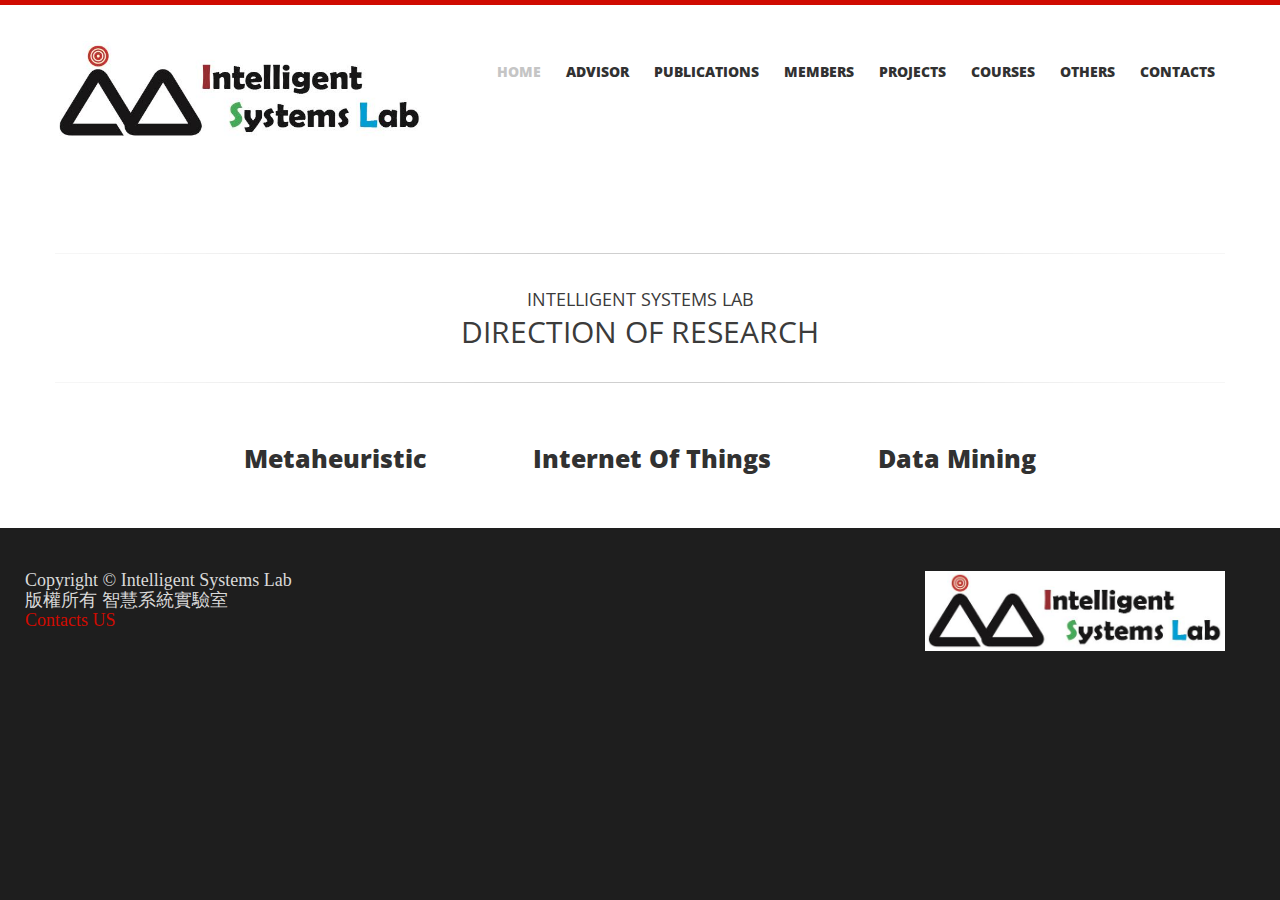
<file: index.html>
<!DOCTYPE html>
<html lang="en">
<head>
<meta charset="utf-8">
<title>JessicaWhite | professional fashion photography</title>
<meta name="viewport" content="width=device-width, initial-scale=1.0">
<meta name="description" content="">
<meta name="author" content="">

<link href='http://fonts.googleapis.com/css?family=Open+Sans:400,600,700,800' rel='stylesheet' type='text/css'>

<link href="css/prettyPhoto.css" rel="stylesheet" type="text/css" />
<link rel="stylesheet" id="camera-css"  href="css/camera.css" type="text/css" media="all">
<link href="css/bootstrap.css" rel="stylesheet">
<link href="css/theme.css" rel="stylesheet">
<link rel="stylesheet" type="text/css" href="css/skins/tango/skin.css" />
<link href="css/bootstrap-responsive.css" rel="stylesheet">
<!--[if lt IE 9]>
	<script src="http://html5shim.googlecode.com/svn/trunk/html5.js"></script>
<![endif]-->    
</head>
<body>
	<!--header-->
    <div class="header">
    	<div class="wrap">
        	<div class="navbar navbar_ clearfix">
            	<div class="container">
                    <div class="row">
                        <div class="span4">
                        	<div class="logo"><a href="index.html"><img src="img/logo.png" alt="" /></a></div>                        
                        </div>
                        <div class="span8">
                        	<div class="follow_us">
                                <ul>
                                </ul>
                            </div>
                            <div class="clear"></div>
                            <nav id="main_menu">
                                <div class="menu_wrap">
                                    <ul class="nav sf-menu">
                                        <li class="current"><a href="index.html">Home</a></li>
                                        <li><a href="advisor.html">Advisor</a></li>
                                        <li><a href="publications.html">Publications</a></li>
                                        <li class="sub-menu"><a href="javascript:{}">Members</a>
                                            <ul>
                                                <li><a href="Ph.D. students.html"><span>-</span>Ph.D. student</a></li>
                                                <li><a href="Master students.html"><span>-</span>Master students</a></li>
                                            </ul>
                                        </li>                                  
                                        <li ><a href="projects.html">Projects</a></li>
			                            <li><a href="courses.html">Courses</a></li>
			                            <li><a href="others.html">Others</a></li>
                                        <li><a href="contacts.html">Contacts</a></li>
                                    </ul>
                                </div>
                            </nav>                            
                        </div>
                    </div>                
                </div>
             </div>
        </div>    
    </div>
    <!--//header-->    
     
    <!--page_container-->
    <div class="page_container">
        <!--slider-->
        <div id="main_slider">
            <div class="camera_wrap" id="camera_wrap_1">
                <div data-src="img/teacher_painting.jpg"></div>
                <div data-src="img/teacher_painting2.jpg"></div>  
                <div data-src="img/teacher.jpg"></div>                            
            </div><!-- #camera_wrap_1 -->
            <div class="clear"></div>	
        </div>        
        <!--//slider-->
        
        <!--Welcome-->
        <div class="wrap block">
            <div class="container welcome_block">
            	<div class="welcome_line welcome_t"></div>
            	Intelligent Systems Lab<span>Direction of research</span>
                <div class="welcome_line welcome_b"></div>
            </div>
        </div>
        <!--//Welcome-->
        <div class="research">
                <h1 class="title" align="center" valign="center">
                    <span style="text-transform:capitalize;padding: 0px 50px">Metaheuristic</span>
                    <span style="text-transform:capitalize;padding: 0px 50px">Internet of Things</span>
                    <span style="text-transform:capitalize;padding: 0px 50px">Data mining</span>
                </h1>
        </div>
    </div>
    <!--//page_container-->
    
    <!--footer-->
    <div class="footer_bottom">
        <div class="corp-wrap">
            <div class="container">
                <div class="row">
					<div class="footer-logo"> <a href="index.html" title="ISLAB"><img src="img/logo.png" style="float:right;" width="300" height="32" alt="ISLAB" /></a> </div>
					<!-- 實驗室資訊 START --> 
					<font face="DFKai-sb" size="4" color="#D9D9D9">Copyright &copy; Intelligent Systems Lab<br />
												   版權所有 智慧系統實驗室<br />
												<a href="contacts.html">Contacts US</a>
					</font>
					<!-- 實驗室資訊 END --> 
                </div>	
            </div>
        </div>
    </div>  
    <!--//footer-->    

	<script src="http://ajax.googleapis.com/ajax/libs/jquery/1.8.2/jquery.min.js"></script>
    <script type="text/javascript" src="js/jquery.easing.1.3.js"></script>
    <script type="text/javascript" src="js/jquery.mobile.customized.min.js"></script>
    <script type="text/javascript" src="js/camera.js"></script>
    <script src="js/bootstrap.js"></script>
    <script src="js/superfish.js"></script>
    <script type="text/javascript" src="js/jquery.prettyPhoto.js"></script>
    <script type="text/javascript" src="js/jquery.jcarousel.js"></script>
    <script type="text/javascript" src="js/jquery.tweet.js"></script>
    <script type="text/javascript" src="js/myscript.js"></script>
    <script type="text/javascript">
		$(document).ready(function(){	
			//Slider
			$('#camera_wrap_1').camera();
			
			//Featured works & latest posts
			$('#mycarousel, #mycarousel2, #newscarousel').jcarousel();													
		});		
	</script>
</body>
</html>
</file>
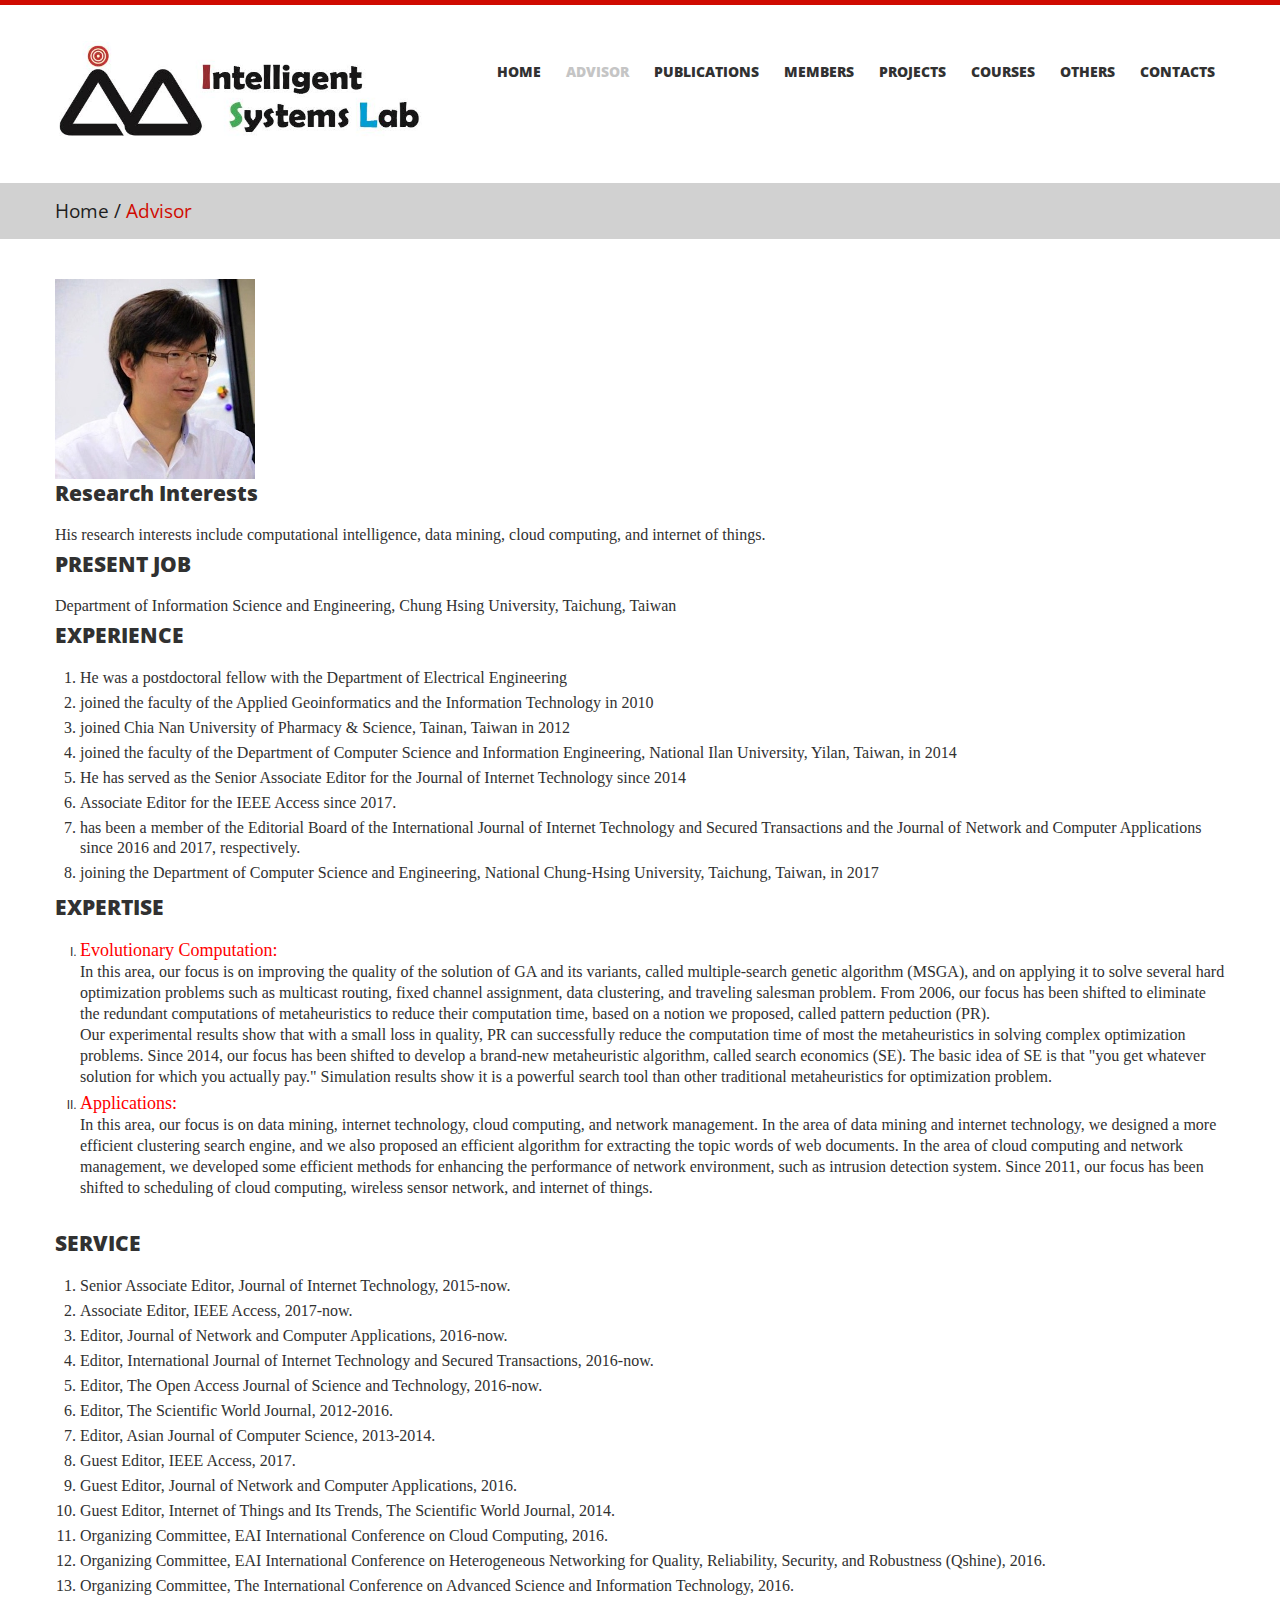
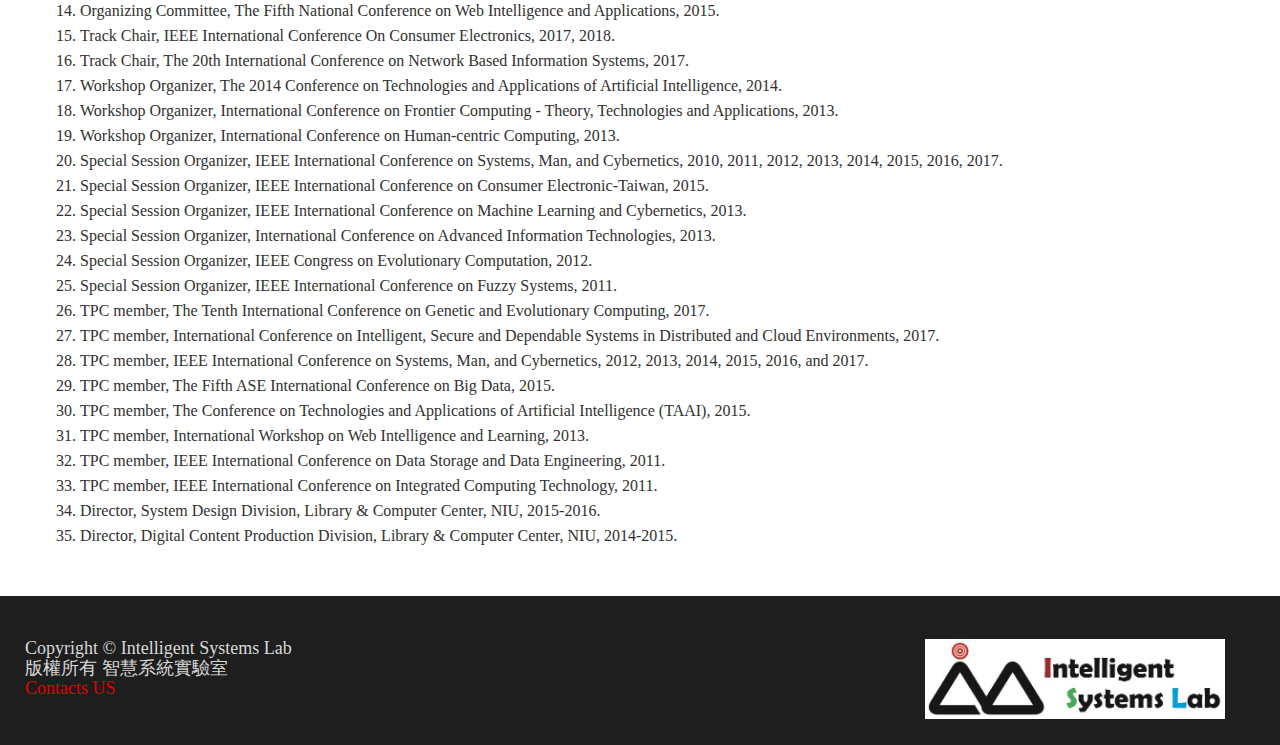
<file: advisor.html>
<!DOCTYPE html>
<html lang="en">
<head>
<meta charset="Big5">
<title>JessicaWhite | professional fashion photography</title>
<meta name="viewport" content="width=device-width, initial-scale=1.0">
<meta name="description" content="">
<meta name="author" content="">
<link href="css/bootstrap.css" rel="stylesheet">
<link href="css/theme.css" rel="stylesheet">
<link href="css/bootstrap-responsive.css" rel="stylesheet">
<link href="css/docs.css" rel="stylesheet">
<link href="js/google-code-prettify/prettify.css" rel="stylesheet">

<link href='http://fonts.googleapis.com/css?family=Open+Sans:400,700,600' rel='stylesheet' type='text/css'>
<!--[if lt IE 9]>
	<script src="http://html5shim.googlecode.com/svn/trunk/html5.js"></script>
<![endif]-->    
</head>
<body>
	<!--header-->
    <div class="header">
    	<div class="wrap">
        	<div class="navbar navbar_ clearfix">
            	<div class="container">
                    <div class="row">
                        <div class="span4">
                        	<div class="logo"><a href="index.html"><img src="img/logo.png" alt="����� logo"/></a></div>                        
                        </div>
                        <div class="span8">
                        	<div class="follow_us">
                                <ul>
                                </ul>
                            </div>
                            <div class="clear"></div>
                            <nav id="main_menu">
                                <div class="menu_wrap">
                                    <ul class="nav sf-menu">
                                      <li><a href="index.html">Home</a></li>
                                      <li class="current"><a href="advisor.html">Advisor</a></li>
                                      <li ><a href="publications.html">Publications</a></li>
                                      <li class="sub-menu"><a href="javascript:{}">Members</a>
                                          <ul>
                                             <li><a href="Ph.D. students.html"><span>-</span>Ph.D. student</a></li>
                                             <li><a href="Master students.html"><span>-</span>Master students</a></li>
                                          </ul>
                                      </li>                                  
                                      <li><a href="projects.html">Projects</a></li>
             		                  <li><a href="courses.html">Courses</a></li>
			                          <li><a href="others.html">Others</a></li>
                                      <li><a href="contacts.html">Contacts</a></li>
                                    </ul>
                                </div>
                            </nav>                            
                        </div>
                    </div>                
                </div>
             </div>
        </div>    
    </div>
    <!--//header-->
        
    <!--page_container-->
    <div class="page_container">
    	<div class="breadcrumb">
        	<div class="wrap">
            	<div class="container">
                    <a href="index.html">Home</a><span>/</span>Advisor
                </div>
            </div>
        </div>
    	<div class="wrap">
        	<div class="container">
                <section>
                    <div class="row">
                        <div class="span12">
                            <img alt="" src="img/advsior.jpg" >
			                <h2 class="title"><span style="text-transform:capitalize;">research interests</span></h2>
                            <p><span style="font-family:italic;font-size:16px;"> His research interests include computational intelligence, data mining, cloud computing, and internet of things.</span></p>	
                        </div>
						<div class="span12">
                            <h2 class="title"><span>present job</span></h2>
                        	<p><span style="font-family:italic;font-size:16px;">Department of Information Science and Engineering, Chung Hsing University, Taichung, Taiwan</span></p>
                        </div>
                        <div class="span12">
                            <h2 class="title"><span>experience</span></h2>
                        	<ul style="list-style-type:decimal;font-family:italic;font-size:16px;">
								<li><p>He was a postdoctoral fellow with the Department of Electrical Engineering</li>
								<li><p>joined the faculty of the Applied Geoinformatics and the Information Technology in 2010
								<li><p>joined Chia Nan University of Pharmacy & Science, Tainan, Taiwan in 2012
								<li><p>joined the faculty of the Department of Computer Science and Information Engineering, National Ilan University, Yilan, Taiwan, in 2014
								<li><p>He has served as the Senior Associate Editor for the Journal of Internet Technology since 2014
								<li><p>Associate Editor for the IEEE Access since 2017.
								<li><p>has been a member of the Editorial Board of the International Journal of Internet Technology and Secured Transactions and the Journal of Network and Computer Applications since 2016 and 2017, respectively.
								<li><p>joining the Department of Computer Science and Engineering, National Chung-Hsing University, Taichung, Taiwan, in 2017</span>
							</ul>
                        </div>
                        <div class="span12">
                            <h2 class="title"><span>Expertise</span></h2>
                            <ul style='list-style-type:upper-roman;'> 
                                <li>
								  <font size="4" color="red" face="DFKai-sb"> Evolutionary Computation:</font>
								  <p><span style="font-family:italic;font-size:16px;margin-bottom:20px;"> In this area, our focus is on improving the quality of the solution of GA and its variants, called multiple-search genetic algorithm (MSGA), and on applying it to solve several hard optimization problems such as multicast routing, fixed channel assignment, data clustering, and traveling salesman problem. From 2006, our focus has been shifted to eliminate the redundant computations of metaheuristics to reduce their computation time, based on a notion we proposed, called pattern peduction (PR). <br>Our experimental results show that with a small loss in quality, PR can successfully reduce the computation time of most the metaheuristics in solving complex optimization problems. Since 2014, our focus has been shifted to develop a brand-new metaheuristic algorithm, called search economics (SE). The basic idea of SE is that "you get whatever solution for which you actually pay." Simulation results show it is a powerful search tool than other traditional metaheuristics for optimization problem.</span></p>
                                </li> 
						        <li>
								  <font size="4" color="red" face="DFKai-sb"> Applications:</font>
								  <p><span style="font-family:italic;font-size:16px;margin-bottom:20px;">  In this area, our focus is on data mining, internet technology, cloud computing, and network management. In the area of data mining and internet technology, we designed a more efficient clustering search engine, and we also proposed an efficient algorithm for extracting the topic words of web documents. In the area of cloud computing and network management, we developed some efficient methods for enhancing the performance of network environment, such as intrusion detection system. Since 2011, our focus has been shifted to  scheduling of cloud computing, wireless sensor network, and internet of things.</span></p>
						        </li>
                            </ul>
						</div>                        
                    </div>
                </section>
                <section>
                	<h2 class="title"><span>Service</span></h2>
                    <p><ul style="list-style-type:inside;font-family:italic;font-size:16px;">
						<li>Senior Associate Editor, Journal of Internet Technology, 2015-now.</br> 
						<li>Associate Editor, IEEE Access, 2017-now.</br>
						<li>Editor, Journal of Network and Computer Applications, 2016-now.</br>
						<li>Editor, International Journal of Internet Technology and Secured Transactions, 2016-now.</br>
						<li>Editor, The Open Access Journal of Science and Technology, 2016-now.</br>
						<li>Editor, The Scientific World Journal, 2012-2016.</br>
						<li>Editor, Asian Journal of Computer Science, 2013-2014.</br>
						<li>Guest Editor, IEEE Access, 2017.</br>
						<li>Guest Editor, Journal of Network and Computer Applications, 2016.</br>
						<li>Guest Editor, Internet of Things and Its Trends, The Scientific World Journal, 2014.</br>
						<li>Organizing Committee, EAI International Conference on Cloud Computing, 2016.</br>
						<li>Organizing Committee, EAI International Conference on Heterogeneous Networking for Quality, Reliability, Security, and Robustness (Qshine), 2016. </br>
						<li>Organizing Committee, The International Conference on Advanced Science and Information Technology, 2016.</br>
						<li>Organizing Committee, The Fifth National Conference  on Web Intelligence and Applications, 2015.</br>
						<li>Track Chair, IEEE International Conference On Consumer Electronics, 2017, 2018.</br>
						<li>Track Chair, The 20th International Conference on Network Based Information Systems, 2017.</br>
						<li>Workshop Organizer, The 2014 Conference on Technologies and Applications of Artificial Intelligence, 2014.</br>
						<li>Workshop Organizer, International Conference on Frontier Computing - Theory, Technologies and Applications, 2013.</br>
						<li>Workshop Organizer, International Conference on Human-centric Computing, 2013.</br>
						<li>Special Session Organizer, IEEE International Conference on Systems, Man, and Cybernetics, 2010, 2011, 2012, 2013, 2014, 2015, 2016, 2017.</br>
						<li>Special Session Organizer, IEEE International Conference on Consumer Electronic-Taiwan, 2015.</br>
						<li>Special Session Organizer, IEEE International Conference on Machine Learning and Cybernetics, 2013.</br>
						<li>Special Session Organizer, International Conference on Advanced Information Technologies, 2013.</br>
						<li>Special Session Organizer, IEEE Congress on Evolutionary Computation, 2012.</br>
						<li>Special Session Organizer, IEEE International Conference on Fuzzy Systems, 2011.</br>
						<li>TPC member, The Tenth International Conference on Genetic and Evolutionary Computing, 2017.</br>
						<li>TPC member, International Conference on Intelligent, Secure and Dependable Systems in Distributed and Cloud Environments, 2017.</br>
						<li>TPC member, IEEE International Conference on Systems, Man, and Cybernetics, 2012, 2013, 2014, 2015, 2016, and 2017.</br>
						<li>TPC member, The Fifth ASE International Conference on Big Data, 2015.</br>
						<li>TPC member, The Conference on Technologies and Applications of Artificial Intelligence (TAAI), 2015.</br>
						<li>TPC member, International Workshop on Web Intelligence and Learning, 2013.</br>
						<li>TPC member, IEEE International Conference on Data Storage and Data Engineering, 2011.</br>
						<li>TPC member, IEEE International Conference on Integrated Computing Technology, 2011.</br>
						<li>Director, System Design Division, Library & Computer Center, NIU, 2015-2016.</br>
						<li>Director, Digital Content Production Division, Library & Computer Center, NIU, 2014-2015.</span></ul></p>
                    </div>
                </section>
            </div>
        </div>
    </div>
    <!--//page_container-->
    <div class="footer_bottom">
        <div class="corp-wrap">
            <div class="container">
                <div class="row">
					<div class="footer-logo"> <a href="index.html" title="ISLAB"><img src="img/logo.png" style="float:right;" width="300" height="32" alt="ISLAB" /></a> </div>
					<!-- ����Ǹ�T START --> 
					<font face="DFKai-sb" size="4" color="#D9D9D9">Copyright &copy; Intelligent Systems Lab<br />
												   ���v�Ҧ� ���z�t�ι����<br />
												<a href="contacts.html">Contacts US</a>
					</font>
					<!-- ����Ǹ�T END --> 
                </div>	
            </div>
        </div>
    </div>
    <!--//footer-->   

</body>
</html>
</file>
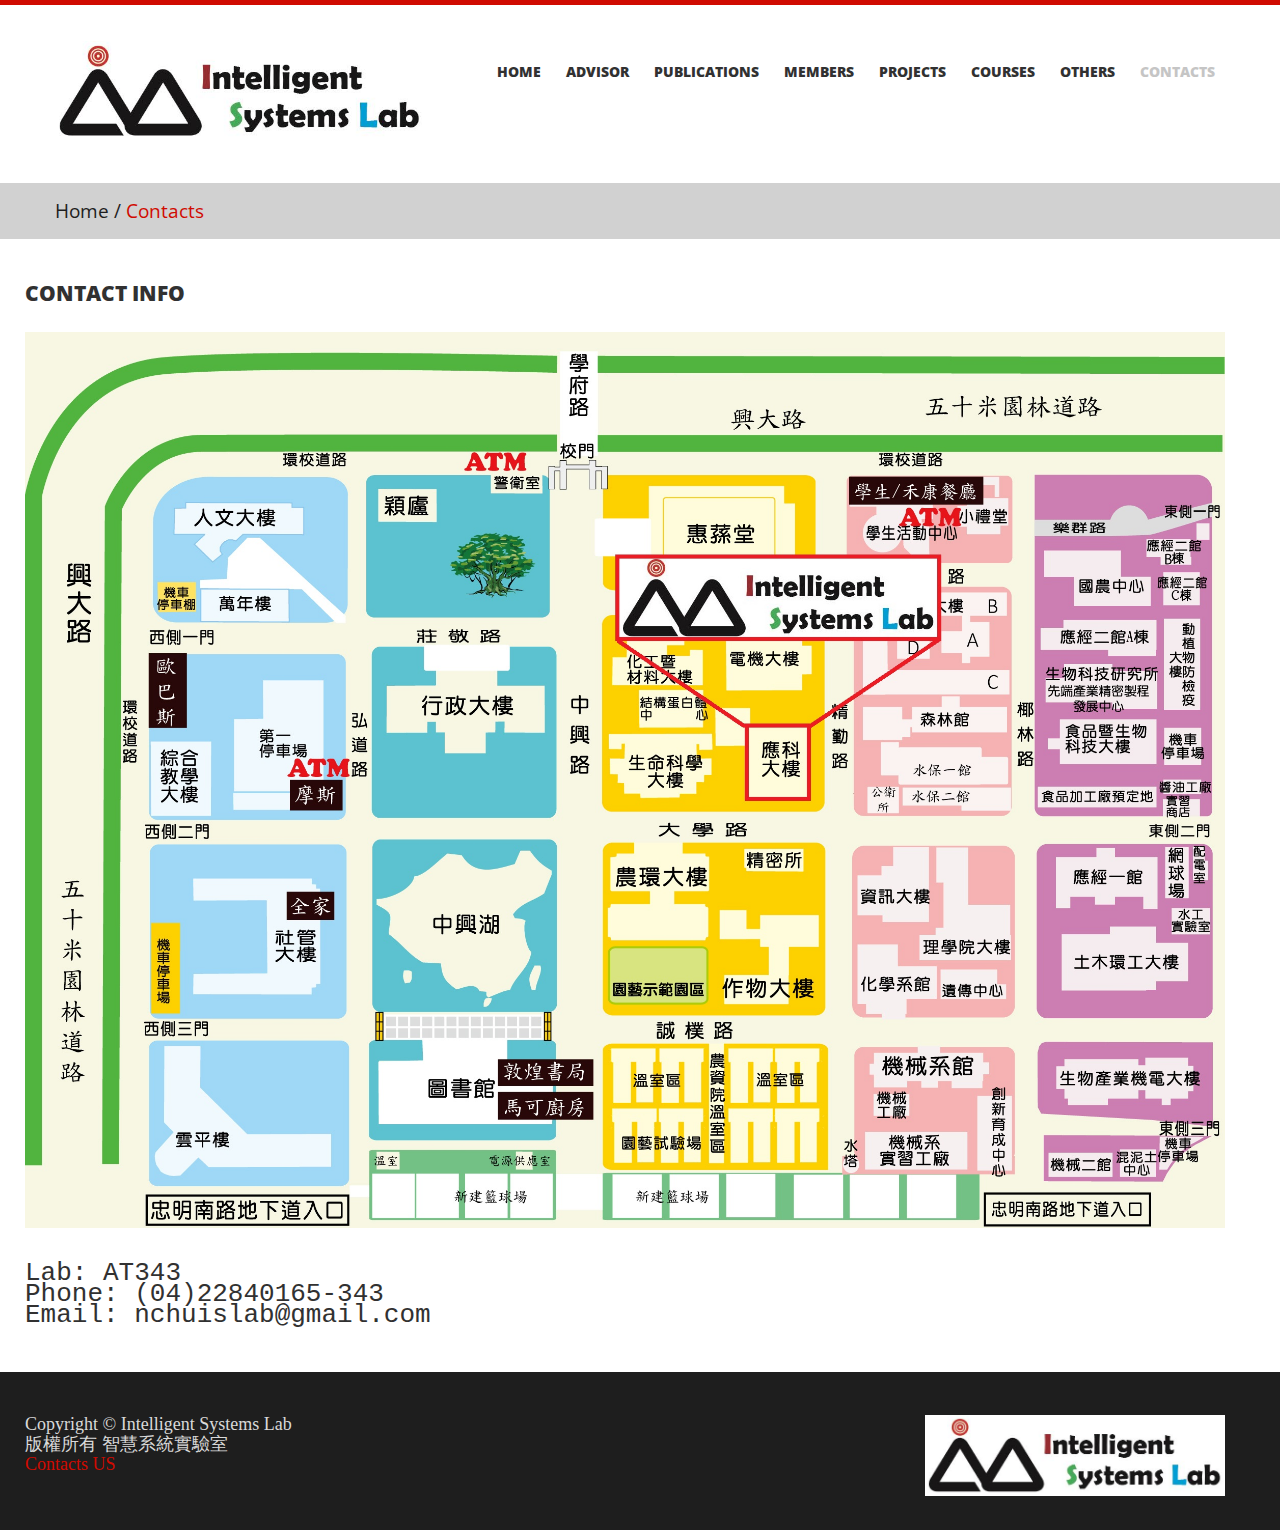
<file: contacts.html>
<!DOCTYPE html>
<html lang="en">
<head>
<meta charset="utf-8">
<title>JessicaWhite | professional fashion photography</title>
<meta name="viewport" content="width=device-width, initial-scale=1.0">
<meta name="description" content="">
<meta name="author" content="">
<link href="css/prettyPhoto.css" rel="stylesheet" type="text/css" />
<link href="css/bootstrap.css" rel="stylesheet">
<link href="css/theme.css" rel="stylesheet">
<link href="css/bootstrap-responsive.css" rel="stylesheet">
<link href="css/docs.css" rel="stylesheet">
<link href="js/google-code-prettify/prettify.css" rel="stylesheet">

<link href='http://fonts.googleapis.com/css?family=Open+Sans:400,700,600' rel='stylesheet' type='text/css'>
<!--[if lt IE 9]>
	<script src="http://html5shim.googlecode.com/svn/trunk/html5.js"></script>
<![endif]-->    
</head>
<body>
	<!--header-->
    <div class="header">
    	<div class="wrap">
        	<div class="navbar navbar_ clearfix">
            	<div class="container">
                    <div class="row">
                        <div class="span4">
                        	<div class="logo"><a href="index.html"><img src="img/logo.png" alt="" /></a></div>                        
                        </div>
                        <div class="span8">
                        	<div class="follow_us">
                                <ul>
                                </ul>
                            </div>
                            <div class="clear"></div>
                            <nav id="main_menu">
                                <div class="menu_wrap">
                                    <ul class="nav sf-menu">
                                      <li><a href="index.html">Home</a></li>
                                      <li><a href="advisor.html">Advisor</a></li>
                                      <li><a href="publications.html">Publications</a>
                                      </li>
                                      <li class="sub-menu"><a href="javascript:{}">Members</a>
                                           <ul>
                                              <li><a href="Ph.D. students.html"><span>-</span>Ph.D. student</a></li>
                                              <li><a href="Master students.html"><span>-</span>Master students</a></li>
                                          </ul>
                                      </li>                                  
                                      <li><a href="projects.html">Projects</a>                                                                              </li>
                                      <li><a href="courses.html">Courses</a></li>
                                      <li><a href="others.html">Others</a></li>
                                      <li class=current><a href="contacts.html">Contacts</a></li>
                                    </ul>
                                </div>
                             </nav>                            
                        </div>
                    </div>                
                </div>
             </div>
        </div>    
    </div>
    <!--//header-->
      
    <!--page_container-->
    <div class="page_container">
    	<div class="breadcrumb">
        	<div class="wrap">
            	<div class="container">
                    <a href="index.html">Home</a><span>/</span>Contacts
                </div>
            </div>
        </div>
    	<div class="wrap">
        	<div class="container">
                <section>
                	<div class="row">
                        <h2 class="title"><span>Contact Info</span></h2>
                        <div id="map"><img src="img/map.jpg" alt="實驗室地圖"/></div>
                        <p>
                            <font size="6" style=font-family:monospace>
						        <br/>Lab: AT343
						        <br/>Phone: (04)22840165-343
                                <br/>Email: nchuislab@gmail.com
                            </font>
                        </p>
                    </div>
                </section>
            </div>
        </div>
    </div>
    <!--//page_container-->

    <!--footer-->
    <div class="footer_bottom">
        <div class="corp-wrap">
            <div class="container">
                <div class="row">
					<div class="footer-logo"> <a href="index.html" title="ISLAB"><img src="img/logo.png" style="float:right;" width="300" height="32" alt="ISLAB" /></a> </div>
					<!-- 實驗室資訊 START --> 
					<font face="DFKai-sb" size="4" color="#D9D9D9">Copyright &copy; Intelligent Systems Lab<br />
												   版權所有 智慧系統實驗室<br />
												<a href="contacts.html">Contacts US</a>
					</font>
					<!-- 實驗室資訊 END --> 
                </div>	
            </div>
        </div>
    </div>  
    <!--//footer-->
	
	<script src="http://ajax.googleapis.com/ajax/libs/jquery/1.8.2/jquery.min.js"></script>
    <script src="js/google-code-prettify/prettify.js"></script>
    <script type="text/javascript" src="js/jquery.easing.1.3.js"></script>
    <script src="js/bootstrap.js"></script>
    <script src="js/superfish.js"></script>
    <script type="text/javascript" src="js/jquery.tweet.js"></script>
    <script type="text/javascript" src="js/jquery.prettyPhoto.js"></script>
    <script type="text/javascript" src="js/myscript.js"></script>
    <script src="js/application.js"></script>
</body>
</html>
</file>
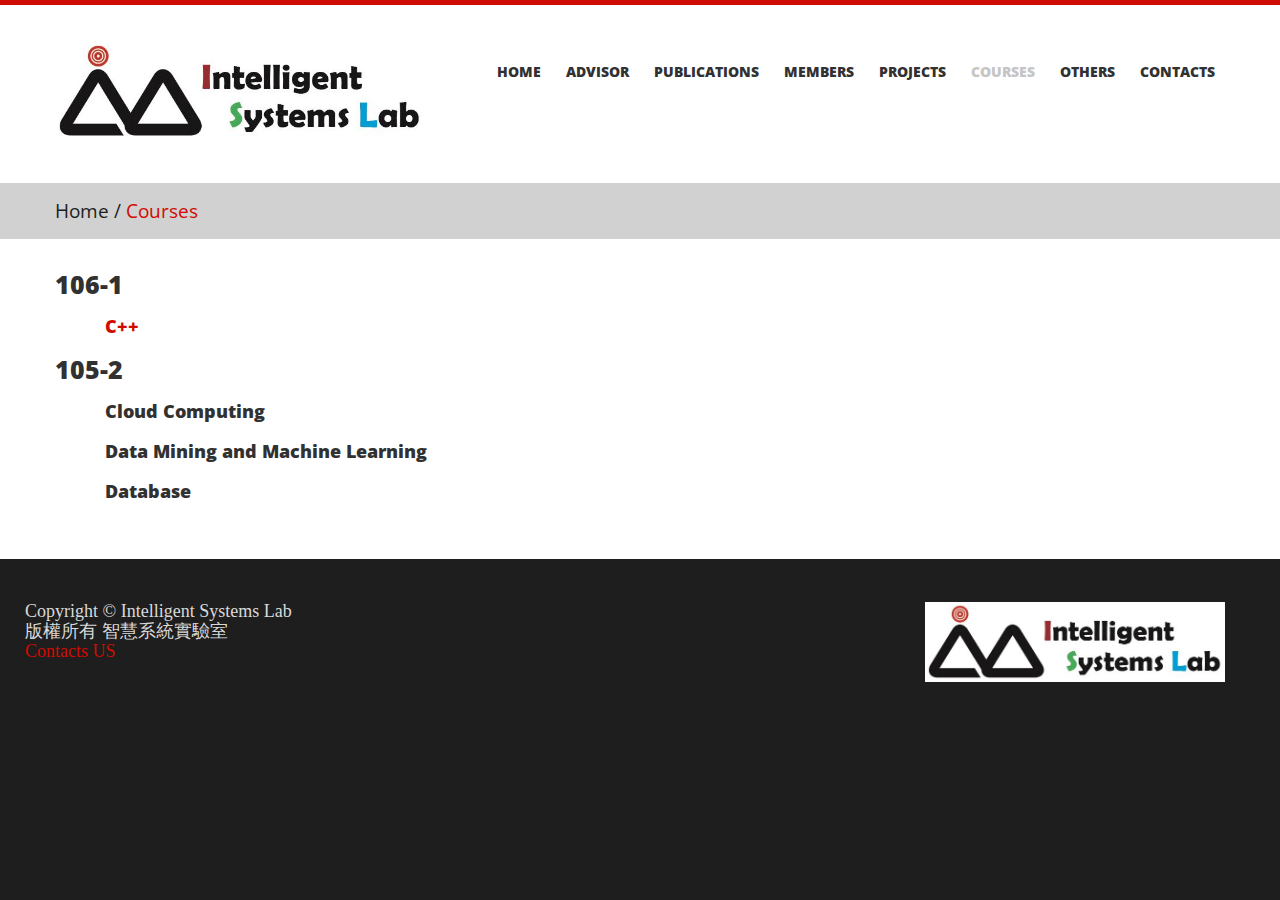
<file: courses.html>
<!DOCTYPE html>
<html lang="en">
<head>
<meta charset="utf-8">
<title>JessicaWhite | professional fashion photography</title>
<meta name="viewport" content="width=device-width, initial-scale=1.0">
<meta name="description" content="">
<meta name="author" content="">
<link href="css/prettyPhoto.css" rel="stylesheet" type="text/css" />
<link href="css/bootstrap.css" rel="stylesheet">
<link href="css/theme.css" rel="stylesheet">
<link href="css/bootstrap-responsive.css" rel="stylesheet">
<link href="css/docs.css" rel="stylesheet">
<link href="js/google-code-prettify/prettify.css" rel="stylesheet">

<link href='http://fonts.googleapis.com/css?family=Open+Sans:400,700,600' rel='stylesheet' type='text/css'>
<!--[if lt IE 9]>
	<script src="http://html5shim.googlecode.com/svn/trunk/html5.js"></script>
<![endif]-->    
</head>
<body>
	<!--header-->
    <div class="header">
    	<div class="wrap">
        	<div class="navbar navbar_ clearfix">
            	<div class="container">
                    <div class="row">
                        <div class="span4">
                        	<div class="logo"><a href="index.html"><img src="img/logo.png" alt="" /></a></div>                        
                        </div>
                        <div class="span8">
                        	<div class="follow_us">
                                <ul>
                                </ul>
                            </div>
                            <div class="clear"></div>
                            <nav id="main_menu">
                                <div class="menu_wrap">
                                    <ul class="nav sf-menu">
                                      <li><a href="index.html">Home</a></li>
                                      <li><a href="advisor.html">Advisor</a></li>
                                      <li><a href="publications.html">Publications</a></li>
                                      <li class="sub-menu"><a href="javascript:{}">Members</a>
                                          	<ul>
                                                <li><a href="Ph.D. students.html"><span>-</span>Ph.D. student</a></li>
                                                <li><a href="Master students.html"><span>-</span>Master students</a></li>
                                            </ul>
                                      </li>                                  
                                      <li><a href="projects.html">Projects</a></li>
                                      <li class="current"><a href="courses.html">Courses</a></li>
                                      <li><a href="others.html">Others</a></li>
                                      <li><a href="contacts.html">Contacts</a></li>
                                    </ul>
                                </div>
                            </nav>                            
                        </div>
                    </div>                
                </div>
             </div>
        </div>    
    </div>
    <!--//header-->
        
    <!--page_container-->
    <div class="page_container">
    	<div class="breadcrumb">
        	<div class="wrap">
            	<div class="container">
                    <a href="index.html">Home</a><span>/</span>Courses
                </div>
            </div>
        </div>
    	<div class="wrap">
        	<div class="container">
                <h1 class="title"><span>106-1</span></h1>
                <h3 style="margin-left:50px" class="title"><span><a href="https://sites.google.com/site/cwtsai0807/c">C++</a></span></h3>
                <h1 class="title"><span>105-2</span></h1>
                <h3 style="margin-left:50px" class="title"><span>Cloud Computing</span></h3>
                <h3 style="margin-left:50px" class="title"><span>Data Mining and Machine Learning</span></h3>
                <h3 style="margin-left:50px" class="title"><span>Database</span></h3>
            </div>
        </div>
    </div>
    <!--//page_container-->
    <div class="footer_bottom" style="height:60px">
        <div class="corp-wrap">
            <div class="container">
                <div class="row">
					<div class="footer-logo"> <a href="index.html" title="ISLAB"><img src="img/logo.png" style="float:right;" width="300" height="32" alt="ISLAB" /></a> </div>
					<!-- 實驗室資訊 START --> 
					<font face="DFKai-sb" size="4" color="#D9D9D9">Copyright &copy; Intelligent Systems Lab<br />
												   版權所有 智慧系統實驗室<br />
												<a href="contacts.html">Contacts US</a>
					</font>
					<!-- 實驗室資訊 END --> 
                </div>	
            </div>
        </div>
    </div>
    <!--//footer-->    

</body>
</html>
</file>
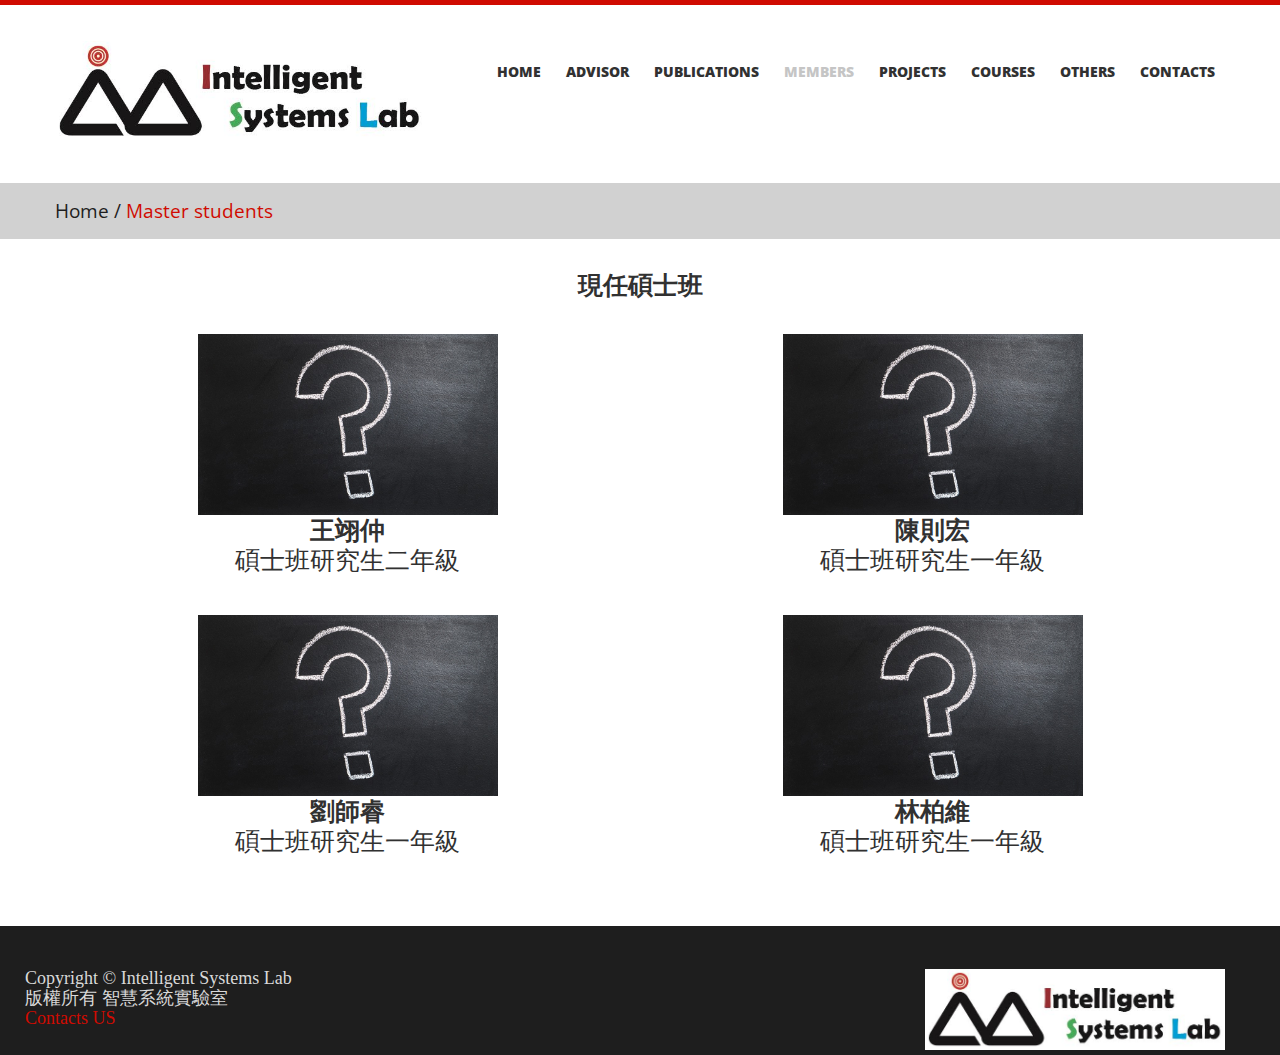
<file: Master students.html>
<!DOCTYPE html>
<html lang="en">
<head>
<meta charset="utf-8">
<title>JessicaWhite | professional fashion photography</title>
<meta name="viewport" content="width=device-width, initial-scale=1.0">
<meta name="description" content="">
<meta name="author" content="">
<link href="css/prettyPhoto.css" rel="stylesheet" type="text/css" />
<link href="css/bootstrap.css" rel="stylesheet">
<link href="css/theme.css" rel="stylesheet">
<link href="css/bootstrap-responsive.css" rel="stylesheet">
<link href="css/docs.css" rel="stylesheet">
<link href="js/google-code-prettify/prettify.css" rel="stylesheet">

<link href='http://fonts.googleapis.com/css?family=Open+Sans:400,700,600' rel='stylesheet' type='text/css'>
<!--[if lt IE 9]>
	<script src="http://html5shim.googlecode.com/svn/trunk/html5.js"></script>
<![endif]-->  

<style>
/* ### css語法 ### */
table 
{
width:100%;
font-size:25px;
line-height: 30px;
}

table,th,td{ 
border-collapse:collapse;
}
th
{
height:50px;
}
td
{
text-align:center;

}

th {color:red;}
</style>
  
</head>
<body>
    <!--header-->
    <div class="header">
    	<div class="wrap">
            <div class="navbar navbar_ clearfix">
            	<div class="container">
                    <div class="row">
                        <div class="span4">
                        	<div class="logo"><a href="index.html"><img src="img/logo.png" alt="" /></a></div>                        
                        </div>
                        <div class="span8">
                        	<div class="follow_us"></div>
                            <div class="clear"></div>
                            <nav id="main_menu">
                                <div class="menu_wrap">
                                    <ul class="nav sf-menu">
                                      <li><a href="index.html">Home</a></li>
                                      <li ><a href="advisor.html">Advisor</a></li>
                                      <li ><a href="publications.html">Publications</a></li>
                                      <li class="sub-menu current"><a href="javascript:{}">Members</a>
                                           <ul>
                                              <li ><a href="Ph.D. students.html"><span>-</span>Ph.D. students</a></li>
                                              <li class="current"><a href="Master students.html"><span>-</span>Master students</a></li>
                                          </ul>
                                      </li>                                  
                                      <li><a href="projects.html">Projects</a></li>
                                      <li><a href="contacts.html">Courses</a></li>
                                      <li><a href="others.html">Others</a></li>
                                      <li><a href="contacts.html">Contacts</a></li>
                                    </ul>
                                </div>
                             </nav>                            
                        </div>
                    </div>                
                </div>
             </div>
        </div>    
    </div>
    <!--//header-->
        
    <!--page_container-->
    <div class="page_container">
    	<div class="breadcrumb">
        	<div class="wrap">
                <div class="container">
                    <a href="index.html">Home</a><span>/</span>Master students
                </div>
            </div> 
        </div>
    	<!--MAIN CONTENT AREA-->
        <div class="wrap">
            <div class="container inner_content">
                <div id="options">
                    <!-- ... 新增成員區 ... -->
                    <div style="text-align:center;"><h1>現任碩士班</h1></div>
                    <table cellpadding="20" cellspacing="5" > 
                        <tr> 
                            <td align="center;"><img src="img/member/default.jpg"  width="300" height="200" style="display:block; margin:auto;" ><B>王翊仲</B></br>
                            碩士班研究生二年級</td>
                            <td align="center;"><img src="img/member/default.jpg"  width="300" height="200" style="display:block; margin:auto;" ><B>陳則宏</B></br>
                            碩士班研究生一年級</td>
                        </tr> 
                        <tr> 
                            <td align="center;"><img src="img/member/default.jpg"  width="300" height="200" style="display:block; margin:auto;" ><B>劉師睿</B></br>
                            碩士班研究生一年級</td>
                            <td align="center;"><img src="img/member/default.jpg"  width="300" height="200" style="display:block; margin:auto;" ><B>林柏維</B></br>
                            碩士班研究生一年級</td>
                        </tr> 
                    </table>

                    <div class="clear"></div>
                </div>
                <div class="row">
                    <!-- portfolio_block -->
                    <div class="projects">
                        <div class="clear"></div>
                    </div>   
                    <!-- //portfolio_block -->   
                </div>
            </div>
        </div>
    <!--//MAIN CONTENT AREA-->
    </div>
    <!--//page_container-->
    
    <!--footer-->
     <div class="footer_bottom" style="height:60px">
        <div class="corp-wrap">
            <div class="container">
                <div class="row">
					<div class="footer-logo"> <a href="index.html" title="ISLAB"><img src="img/logo.png" style="float:right;" width="300" height="32" alt="ISLAB" /></a> </div>
					<!-- 實驗室資訊 START --> 
					<font face="DFKai-sb" size="4" color="#D9D9D9">Copyright &copy; Intelligent Systems Lab<br />
												   版權所有 智慧系統實驗室<br />
												<a href="contacts.html">Contacts US</a>
					</font>
					<!-- 實驗室資訊 END --> 
                </div>	
            </div>
        </div>
    </div>
        
    <!--//footer-->    

	<script src="http://ajax.googleapis.com/ajax/libs/jquery/1.8.2/jquery.min.js"></script>
    <script src="js/google-code-prettify/prettify.js"></script>
    <script type="text/javascript" src="js/jquery.easing.1.3.js"></script>
    <script src="js/bootstrap.js"></script>
    <script src="js/superfish.js"></script>
    <script type="text/javascript" src="js/jquery.prettyPhoto.js"></script>
    <script src="js/jquery.isotope.min.js" type="text/javascript"></script>
	<script type="text/javascript" src="js/sorting.js"></script>
    <script type="text/javascript" src="js/jquery.preloader.js"></script>
    <script type="text/javascript" src="js/jquery.tweet.js"></script>
    <script type="text/javascript" src="js/myscript.js"></script>
    <script type="text/javascript">
		$(document).ready(function(){							
			//prettyPhoto
			$("a[rel^='prettyPhoto']").prettyPhoto();
			
			//Image hover
			$(".hover_img").live('mouseover',function(){
					var info=$(this).find("img");
					info.stop().animate({opacity:0.6},500);
					$(".preloader").css({'background':'none'});
				}
			);
			$(".hover_img").live('mouseout',function(){
					var info=$(this).find("img");
					info.stop().animate({opacity:1},500);
					$(".preloader").css({'background':'none'});
				}
			);	
			// Preloader
			$(".projects .element").preloader();	
							
		});
	</script>
    <script src="js/application.js"></script>
</body>
</html>
</file>
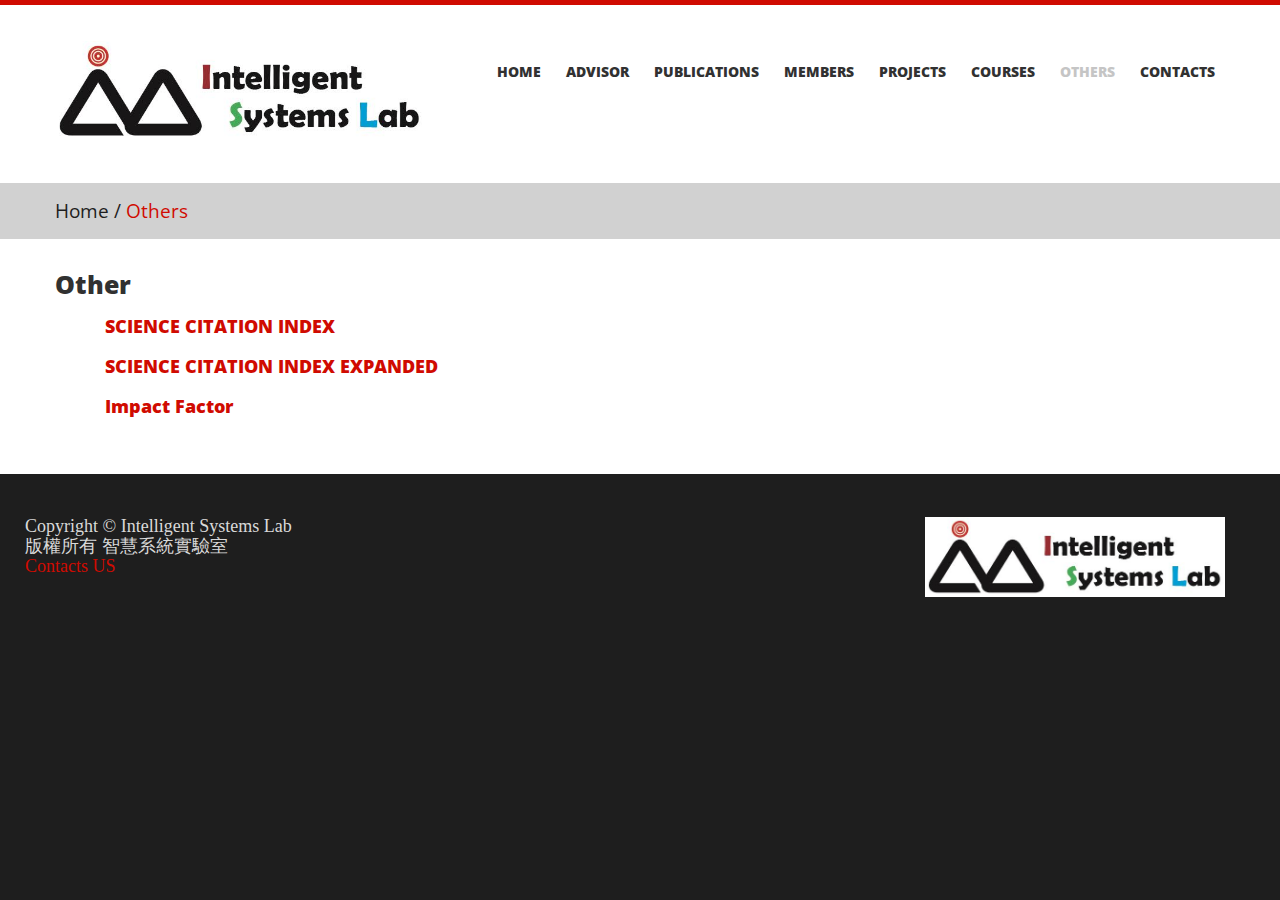
<file: others.html>
<!DOCTYPE html>
<html lang="en">
<head>
<meta charset="utf-8">
<title>JessicaWhite | professional fashion photography</title>
<meta name="viewport" content="width=device-width, initial-scale=1.0">
<meta name="description" content="">
<meta name="author" content="">
<link href="css/prettyPhoto.css" rel="stylesheet" type="text/css" />
<link href="css/bootstrap.css" rel="stylesheet">
<link href="css/theme.css" rel="stylesheet">
<link href="css/bootstrap-responsive.css" rel="stylesheet">
<link href="css/docs.css" rel="stylesheet">
<link href="js/google-code-prettify/prettify.css" rel="stylesheet">

<link href='http://fonts.googleapis.com/css?family=Open+Sans:400,700,600' rel='stylesheet' type='text/css'>
<!--[if lt IE 9]>
	<script src="http://html5shim.googlecode.com/svn/trunk/html5.js"></script>
<![endif]-->    
</head>
<body>
	<!--header-->
    <div class="header">
    	<div class="wrap">
        	<div class="navbar navbar_ clearfix">
            	<div class="container">
                    <div class="row">
                        <div class="span4">
                        	<div class="logo"><a href="index.html"><img src="img/logo.png" alt="" /></a></div>                        
                        </div>
                        <div class="span8">
                        	<div class="follow_us">
                                <ul>
                                </ul>
                            </div>
                            <div class="clear"></div>
                            <nav id="main_menu">
                                <div class="menu_wrap">
                                    <ul class="nav sf-menu">
                                      <li><a href="index.html">Home</a></li>
                                      <li ><a href="advisor.html">Advisor</a></li>
                                      <li ><a href="publications.html">Publications</a>
                                      </li>
                                      <li class="sub-menu"><a href="javascript:{}">Members</a>
                                           <ul>
                                              <li><a href="Ph.D. students.html"><span>-</span>Ph.D. student</a></li>
                                              <li><a href="Master students.html"><span>-</span>Master students</a></li>
                                          </ul>
                                      </li>                                  
                                      <li><a href="projects.html">Projects</a></li>
                                      <li><a href="courses.html">Courses</a></li>
                                      <li class="current"><a href="others.html">Others</a></li>
                                      <li><a href="contacts.html">Contacts</a></li>
                                    </ul>
                                </div>
                             </nav>                            
                        </div>
                    </div>                
                </div>
             </div>
        </div>    
    </div>
    <!--//header-->
        
    <!--page_container-->
    <div class="page_container">
    	<div class="breadcrumb">
        	<div class="wrap">
            	<div class="container">
                    <a href="index.html">Home</a><span>/</span>Others
                </div>
            </div>
        </div>
    	<div class="wrap">
        	<div class="container">
                <h1 class="title"><span>Other</a></span></h1>
                <h3 style="margin-left:50px" class="title"><span><a href="http://ip-science.thomsonreuters.com/cgi-bin/jrnlst/jloptions.cgi?PC=K">SCIENCE CITATION INDEX</a></span></h3>
                <h3 style="margin-left:50px" class="title"><span><a href="http://ip-science.thomsonreuters.com/cgi-bin/jrnlst/jloptions.cgi?PC=D">SCIENCE CITATION INDEX EXPANDED</a></span></h3>
                <h3 style="margin-left:50px" class="title"><span><a href="http://admin.webofknowledge.com/SessionError.cgi?CSID=&DestApp=JCR&Error=SESSION+NOT+ACTIVE">Impact Factor </a></span></h3>
            </div>
        </div>
    </div>
    <!--//page_container-->
    
    <!--footer-->
     <div class="footer_bottom" style="height:60px">
        <div class="corp-wrap">
            <div class="container">
                <div class="row">
					<div class="footer-logo"> <a href="index.html" title="ISLAB"><img src="img/logo.png" style="float:right;" width="300" height="32" alt="ISLAB" /></a> </div>
					<!-- 實驗室資訊 START --> 
					<font face="DFKai-sb" size="4" color="#D9D9D9">Copyright &copy; Intelligent Systems Lab<br />
												   版權所有 智慧系統實驗室<br />
												<a href="contacts.html">Contacts US</a>
					</font>
					<!-- 實驗室資訊 END --> 
                </div>	
            </div>
        </div>
    </div>
    <!--//footer-->    

	<script src="http://ajax.googleapis.com/ajax/libs/jquery/1.8.2/jquery.min.js"></script>
    <script src="js/google-code-prettify/prettify.js"></script>
    <script type="text/javascript" src="js/jquery.easing.1.3.js"></script>
    <script src="js/bootstrap.js"></script>
    <script src="js/superfish.js"></script>
    <script type="text/javascript" src="js/jquery.tweet.js"></script>
    <script type="text/javascript" src="js/jquery.prettyPhoto.js"></script>
    <script type="text/javascript" src="js/myscript.js"></script>    
    <script src="js/application.js"></script>
</body>
</html>
</file>
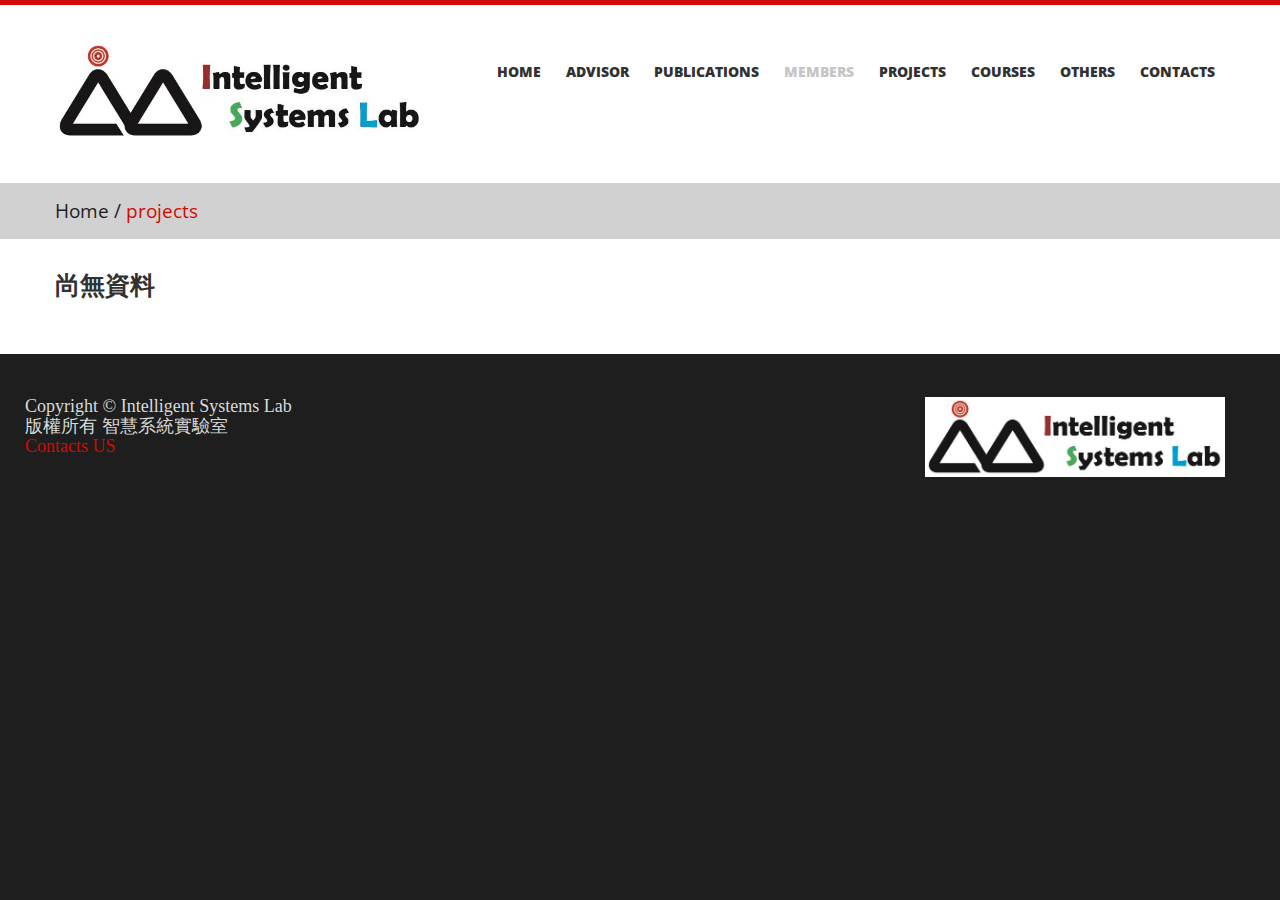
<file: Ph.D. students.html>
<!DOCTYPE html>
<html lang="en">
<head>
<meta charset="utf-8">
<title>JessicaWhite | professional fashion photography</title>
<meta name="viewport" content="width=device-width, initial-scale=1.0">
<meta name="description" content="">
<meta name="author" content="">
<link href="css/prettyPhoto.css" rel="stylesheet" type="text/css" />
<link href="css/bootstrap.css" rel="stylesheet">
<link href="css/theme.css" rel="stylesheet">
<link href="css/bootstrap-responsive.css" rel="stylesheet">
<link href="css/docs.css" rel="stylesheet">
<link href="js/google-code-prettify/prettify.css" rel="stylesheet">

<link href='http://fonts.googleapis.com/css?family=Open+Sans:400,700,600' rel='stylesheet' type='text/css'>
<!--[if lt IE 9]>
	<script src="http://html5shim.googlecode.com/svn/trunk/html5.js"></script>
<![endif]-->  

<style>
/* ### css語法 ### */
table 
{
width:100%;
font-size:25px;
line-height: 30px;
}

table,th,td{ 
border-collapse:collapse;
}
th
{
height:50px;
}
td
{
text-align:center;

}

th {color:red;}
</style>
  
</head>
<body>
    <!--header-->
    <div class="header">
    	<div class="wrap">
            <div class="navbar navbar_ clearfix">
            	<div class="container">
                    <div class="row">
                        <div class="span4">
                        	<div class="logo"><a href="index.html"><img src="img/logo.png" alt="" /></a></div>                        
                        </div>
                        <div class="span8">
                        	<div class="follow_us"></div>
                            <div class="clear"></div>
                            <nav id="main_menu">
                                <div class="menu_wrap">
                                    <ul class="nav sf-menu">
                                      <li><a href="index.html">Home</a></li>
                                      <li ><a href="advisor.html">Advisor</a></li>
                                      <li ><a href="publications.html">Publications</a></li>
                                      <li class="sub-menu current"><a href="javascript:{}">Members</a>
                                           <ul>
                                              <li ><a href="Ph.D. students.html"><span>-</span>Ph.D. students</a></li>
                                              <li class="current"><a href="Master students.html"><span>-</span>Master students</a></li>
                                          </ul>
                                      </li>                                  
                                      <li><a href="projects.html">Projects</a></li>
                                      <li><a href="contacts.html">Courses</a></li>
                                      <li><a href="others.html">Others</a></li>
                                      <li><a href="contacts.html">Contacts</a></li>
                                    </ul>
                                </div>
                             </nav>                            
                        </div>
                    </div>                
                </div>
             </div>
        </div>    
    </div>
    <!--//header-->
        
    <!--page_container-->
    <div class="page_container">
    	<div class="breadcrumb">
        	<div class="wrap">
            	<div class="container">
                    <a href="index.html">Home</a><span>/</span>projects
                </div>
            </div>
        </div>
    	<div class="wrap">
        	<div class="container">
                <h1 class="title"><span>尚無資料</a></span></h1>
            </div>
        </div>
    </div>
    <!--//page_container-->
    
    <!--footer-->
     <div class="footer_bottom" style="height:60px">
        <div class="corp-wrap">
            <div class="container">
                <div class="row">
					<div class="footer-logo"> <a href="index.html" title="ISLAB"><img src="img/logo.png" style="float:right;" width="300" height="32" alt="ISLAB" /></a> </div>
					<!-- 實驗室資訊 START --> 
					<font face="DFKai-sb" size="4" color="#D9D9D9">Copyright &copy; Intelligent Systems Lab<br />
												   版權所有 智慧系統實驗室<br />
												<a href="contacts.html">Contacts US</a>
					</font>
					<!-- 實驗室資訊 END --> 
                </div>	
            </div>
        </div>
    </div>
        
    <!--//footer-->    

	<script src="http://ajax.googleapis.com/ajax/libs/jquery/1.8.2/jquery.min.js"></script>
    <script src="js/google-code-prettify/prettify.js"></script>
    <script type="text/javascript" src="js/jquery.easing.1.3.js"></script>
    <script src="js/bootstrap.js"></script>
    <script src="js/superfish.js"></script>
    <script type="text/javascript" src="js/jquery.prettyPhoto.js"></script>
    <script src="js/jquery.isotope.min.js" type="text/javascript"></script>
	<script type="text/javascript" src="js/sorting.js"></script>
    <script type="text/javascript" src="js/jquery.preloader.js"></script>
    <script type="text/javascript" src="js/jquery.tweet.js"></script>
    <script type="text/javascript" src="js/myscript.js"></script>
    <script type="text/javascript">
		$(document).ready(function(){							
			//prettyPhoto
			$("a[rel^='prettyPhoto']").prettyPhoto();
			
			//Image hover
			$(".hover_img").live('mouseover',function(){
					var info=$(this).find("img");
					info.stop().animate({opacity:0.6},500);
					$(".preloader").css({'background':'none'});
				}
			);
			$(".hover_img").live('mouseout',function(){
					var info=$(this).find("img");
					info.stop().animate({opacity:1},500);
					$(".preloader").css({'background':'none'});
				}
			);	
			// Preloader
			$(".projects .element").preloader();	
							
		});
	</script>
    <script src="js/application.js"></script>
</body>
</html>
</file>
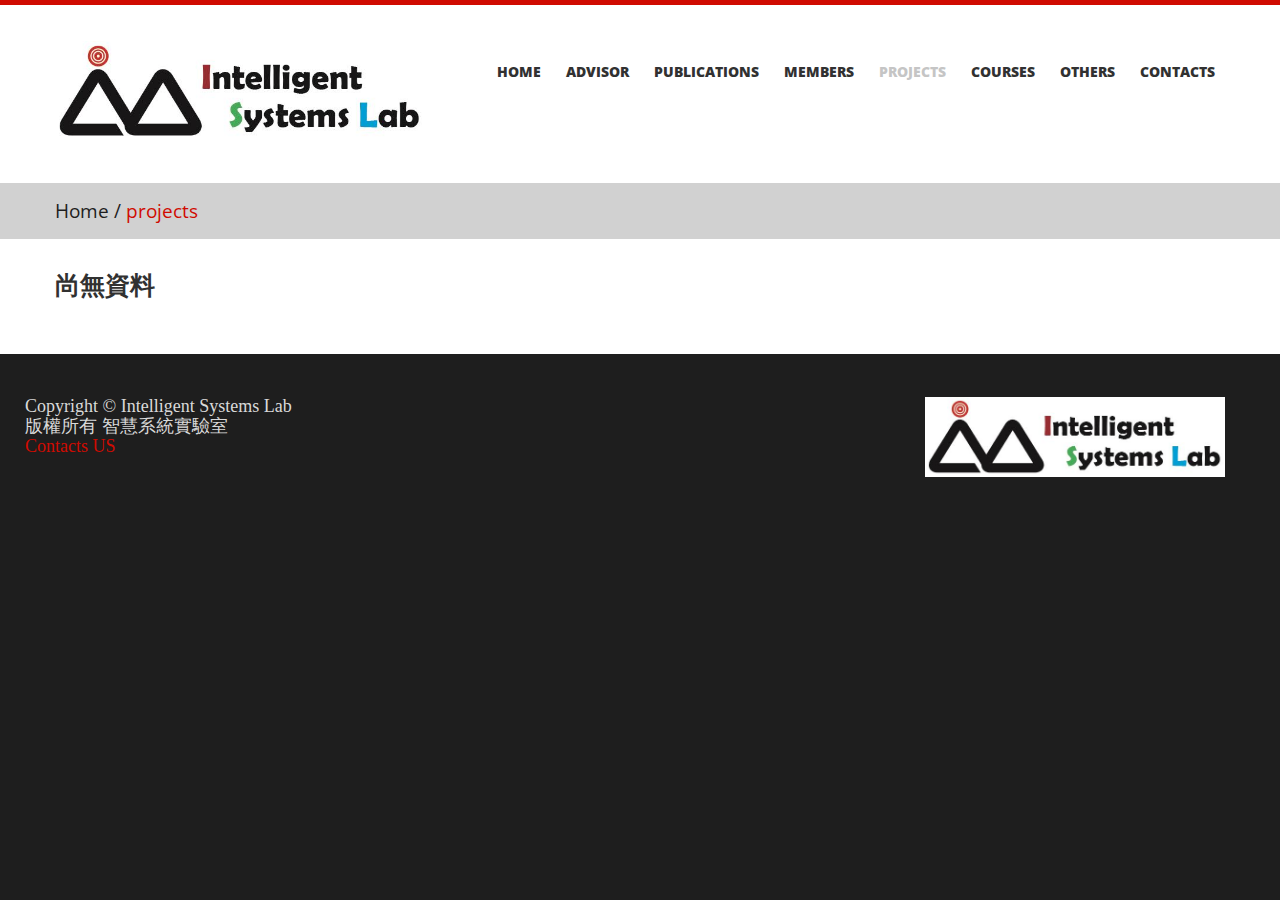
<file: projects.html>
<!DOCTYPE html>
<html lang="en">
<head>
<meta charset="utf-8">
<title>JessicaWhite | professional fashion photography</title>
<meta name="viewport" content="width=device-width, initial-scale=1.0">
<meta name="description" content="">
<meta name="author" content="">
<link href="css/prettyPhoto.css" rel="stylesheet" type="text/css" />
<link href="css/bootstrap.css" rel="stylesheet">
<link href="css/theme.css" rel="stylesheet">
<link href="css/bootstrap-responsive.css" rel="stylesheet">
<link href="css/docs.css" rel="stylesheet">
<link href="js/google-code-prettify/prettify.css" rel="stylesheet">

<link href='http://fonts.googleapis.com/css?family=Open+Sans:400,700,600' rel='stylesheet' type='text/css'>
<!--[if lt IE 9]>
	<script src="http://html5shim.googlecode.com/svn/trunk/html5.js"></script>
<![endif]-->    
</head>
<body>
	<!--header-->
    <div class="header">
    	<div class="wrap">
        	<div class="navbar navbar_ clearfix">
            	<div class="container">
                    <div class="row">
                        <div class="span4">
                        	<div class="logo"><a href="index.html"><img src="img/logo.png" alt="" /></a></div>                        
                        </div>
                        <div class="span8">
                        	<div class="follow_us">
                                <ul>
                                    
                                </ul>
                            </div>
                            <div class="clear"></div>
                            <nav id="main_menu">
                                <div class="menu_wrap">
                                    <ul class="nav sf-menu">
                                      <li><a href="index.html">Home</a></li>
                                      <li ><a href="advisor.html">Advisor</a></li>
                                      <li><a href="publications.html">Publications</a>                                         
                                      </li>
                                      <li class="sub-menu"><a href="javascript:{}">Members</a>
                                           <ul>
                                              <li><a href="Ph.D. students.html"><span>-</span>Ph.D. student</a></li>
                                              <li><a href="Master students.html"><span>-</span>Master students</a></li>
                                           </ul>
                                      </li>                                  
                                      <li class="current"><a href="projects.html" >Projects</a></li>
                                      <li><a href="courses.html">Courses</a></li>
                                      <li><a href="others.html">Others</a></li>
                                      <li><a href="contacts.html">Contacts</a></li>
                                    </ul>
                                </div>
                             </nav>                            
                        </div>
                    </div>                
                </div>
             </div>
        </div>    
    </div>
    <!--//header-->
        
    <!--page_container-->
    <div class="page_container">
    	<div class="breadcrumb">
        	<div class="wrap">
            	<div class="container">
                    <a href="index.html">Home</a><span>/</span>projects
                </div>
            </div>
        </div>
    	<div class="wrap">
        	<div class="container">
                <h1 class="title"><span>尚無資料</a></span></h1>
            </div>
        </div>
    </div>
    <!--//page_container-->
    
    <!--footer-->
    <div class="footer_bottom" style="height:60px">
        <div class="corp-wrap">
            <div class="container">
                <div class="row">
					<div class="footer-logo"> <a href="index.html" title="ISLAB"><img src="img/logo.png" style="float:right;" width="300" height="32" alt="ISLAB" /></a> </div>
					<!-- 實驗室資訊 START --> 
					<font face="DFKai-sb" size="4" color="#D9D9D9">Copyright &copy; Intelligent Systems Lab<br />
												   版權所有 智慧系統實驗室<br />
												<a href="contacts.html">Contacts US</a>
					</font>
					<!-- 實驗室資訊 END --> 
                </div>	
            </div>
        </div>
    </div>
    <!--//footer-->    

	<script src="http://ajax.googleapis.com/ajax/libs/jquery/1.8.2/jquery.min.js"></script>
    <script src="js/google-code-prettify/prettify.js"></script>
    <script type="text/javascript" src="js/jquery.easing.1.3.js"></script>
    <script src="js/bootstrap.js"></script>
    <script src="js/superfish.js"></script>
    <script type="text/javascript" src="js/jquery.tweet.js"></script>
    <script type="text/javascript" src="js/jquery.prettyPhoto.js"></script>
    <script type="text/javascript" src="js/myscript.js"></script>    
    <script src="js/application.js"></script>
</body>
</html>
</file>
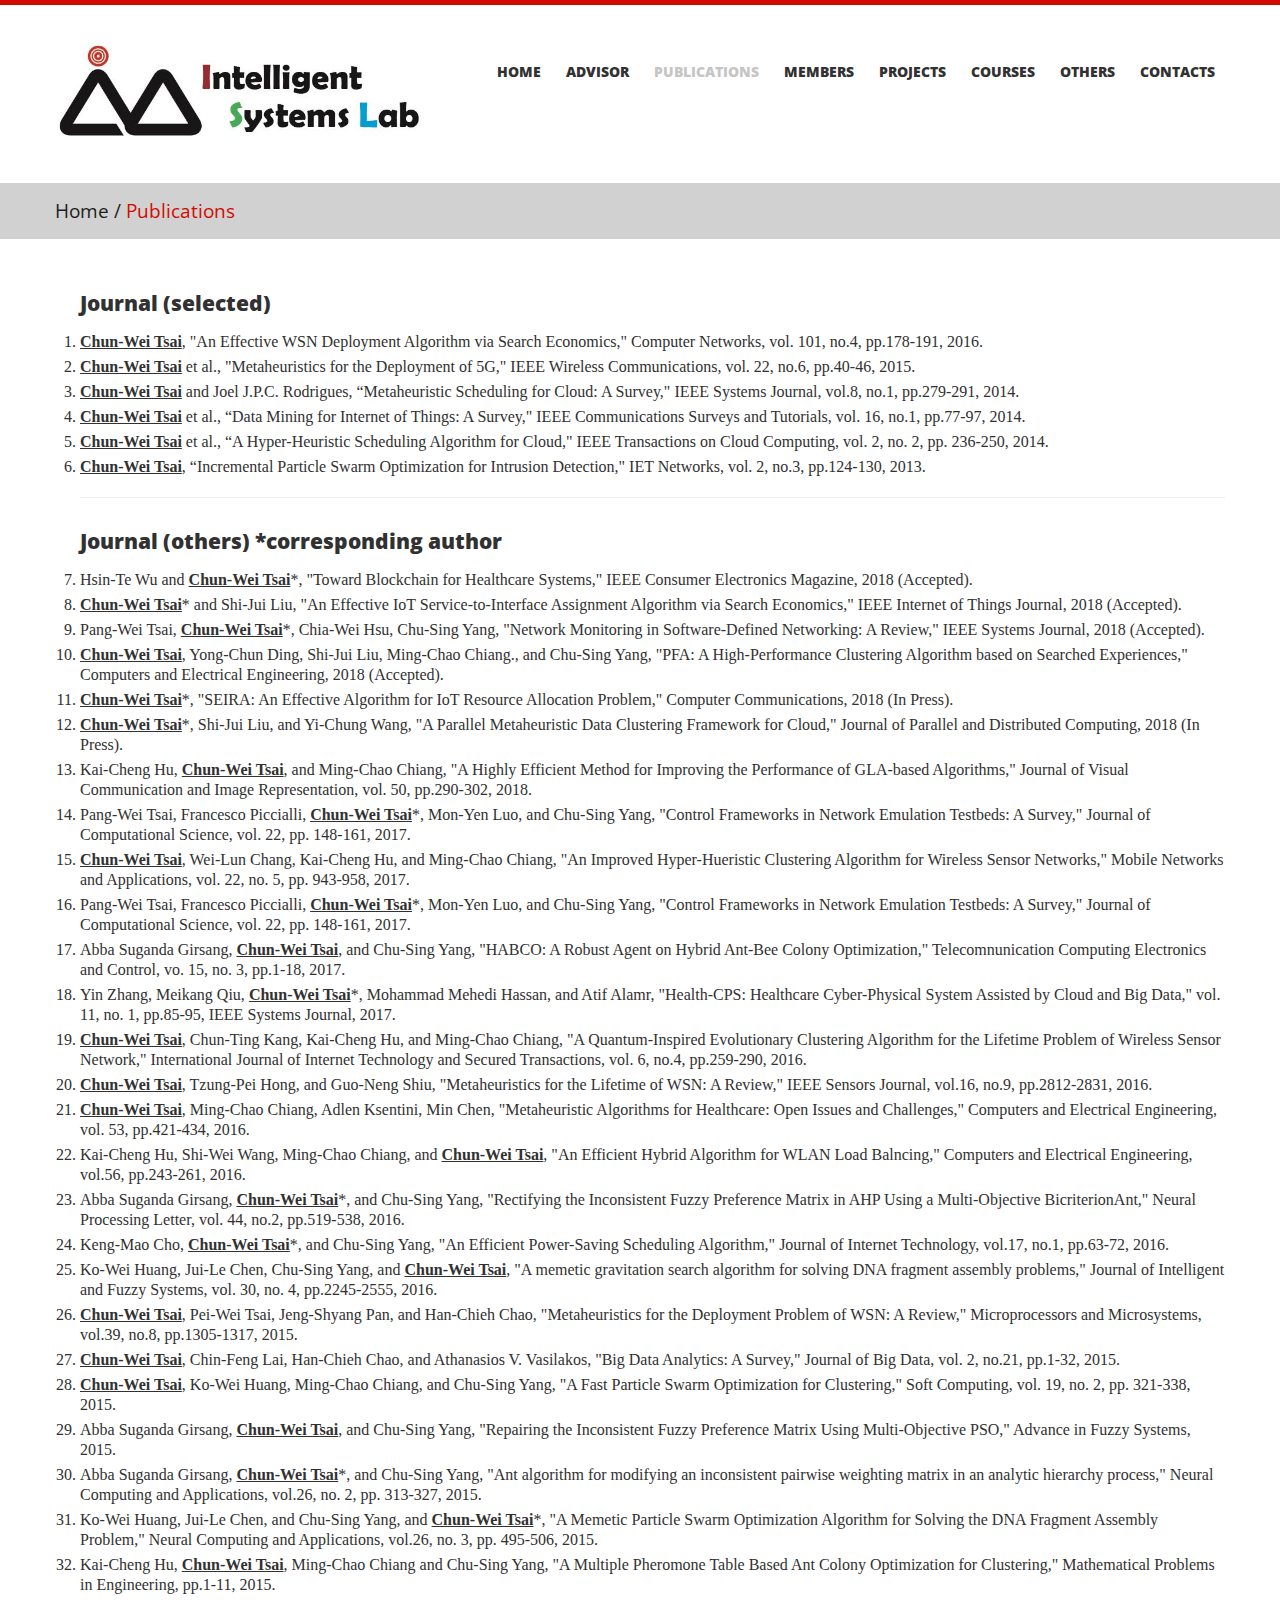
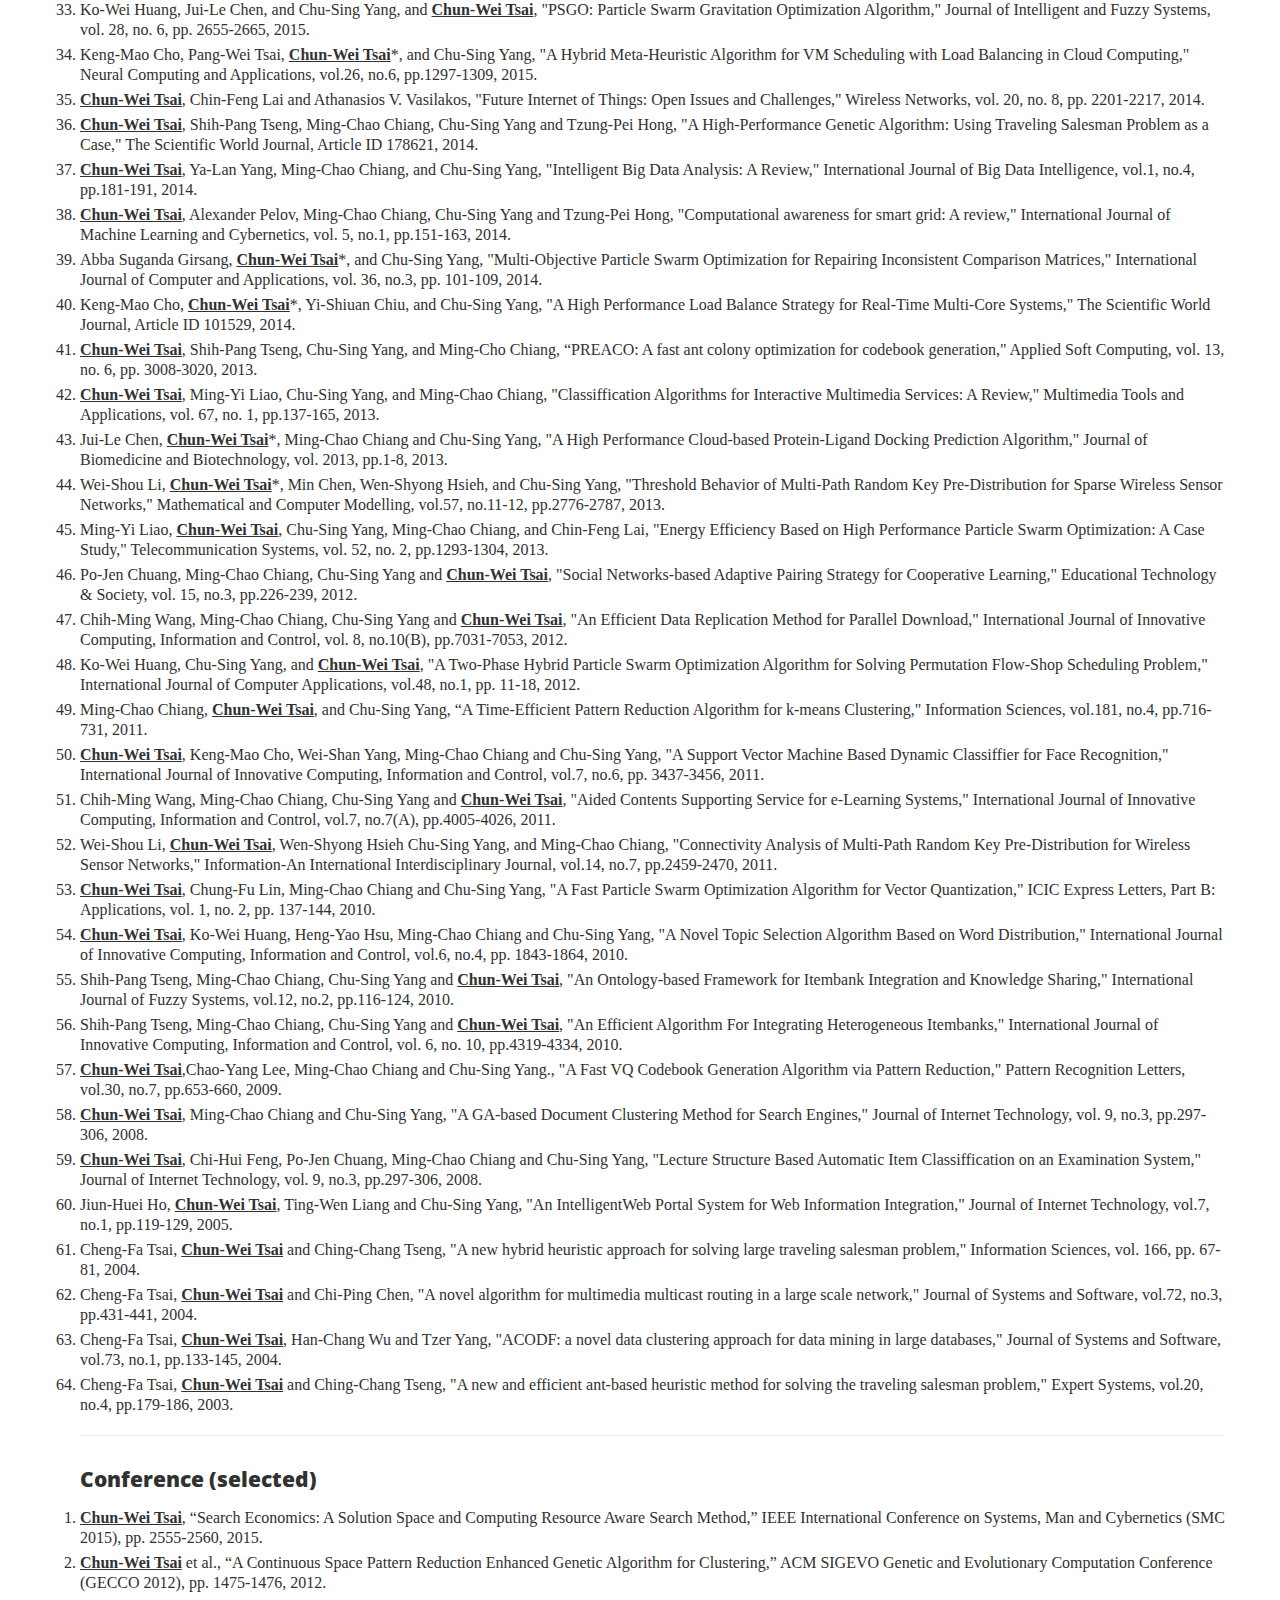
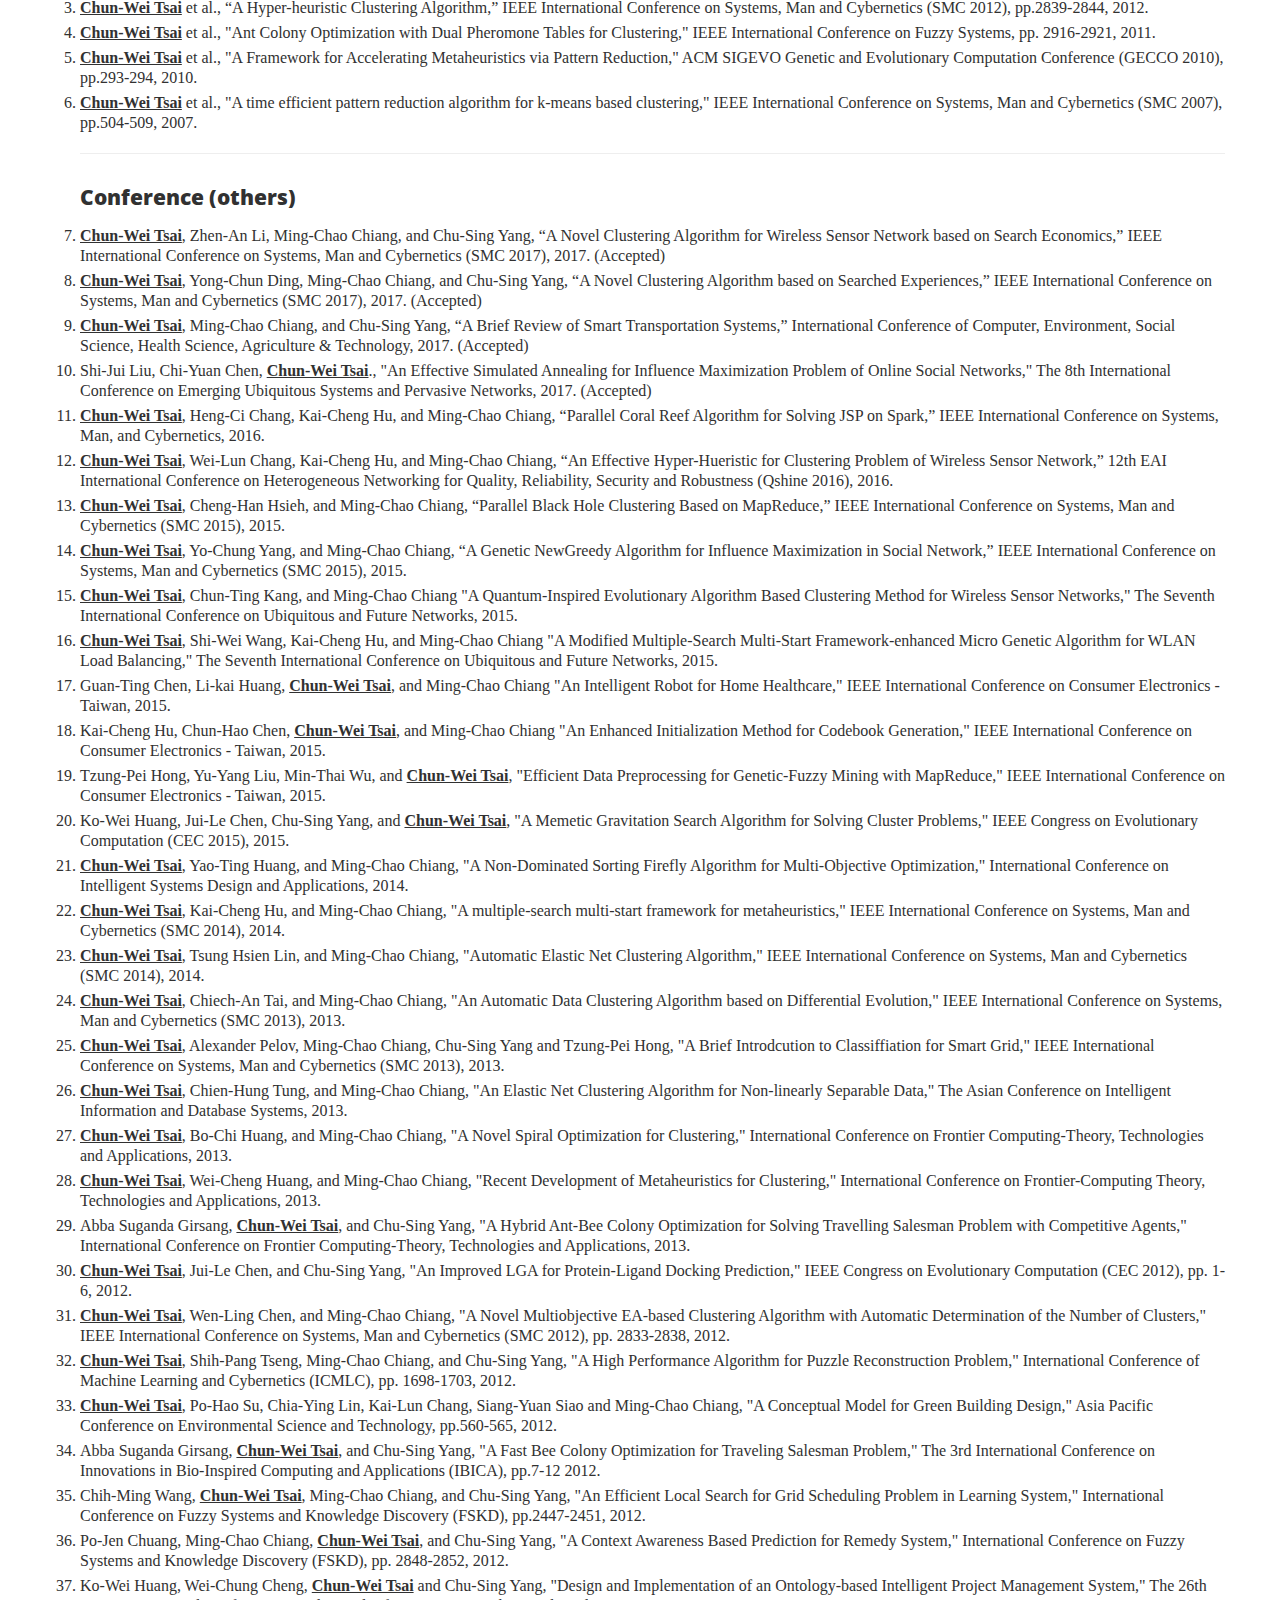
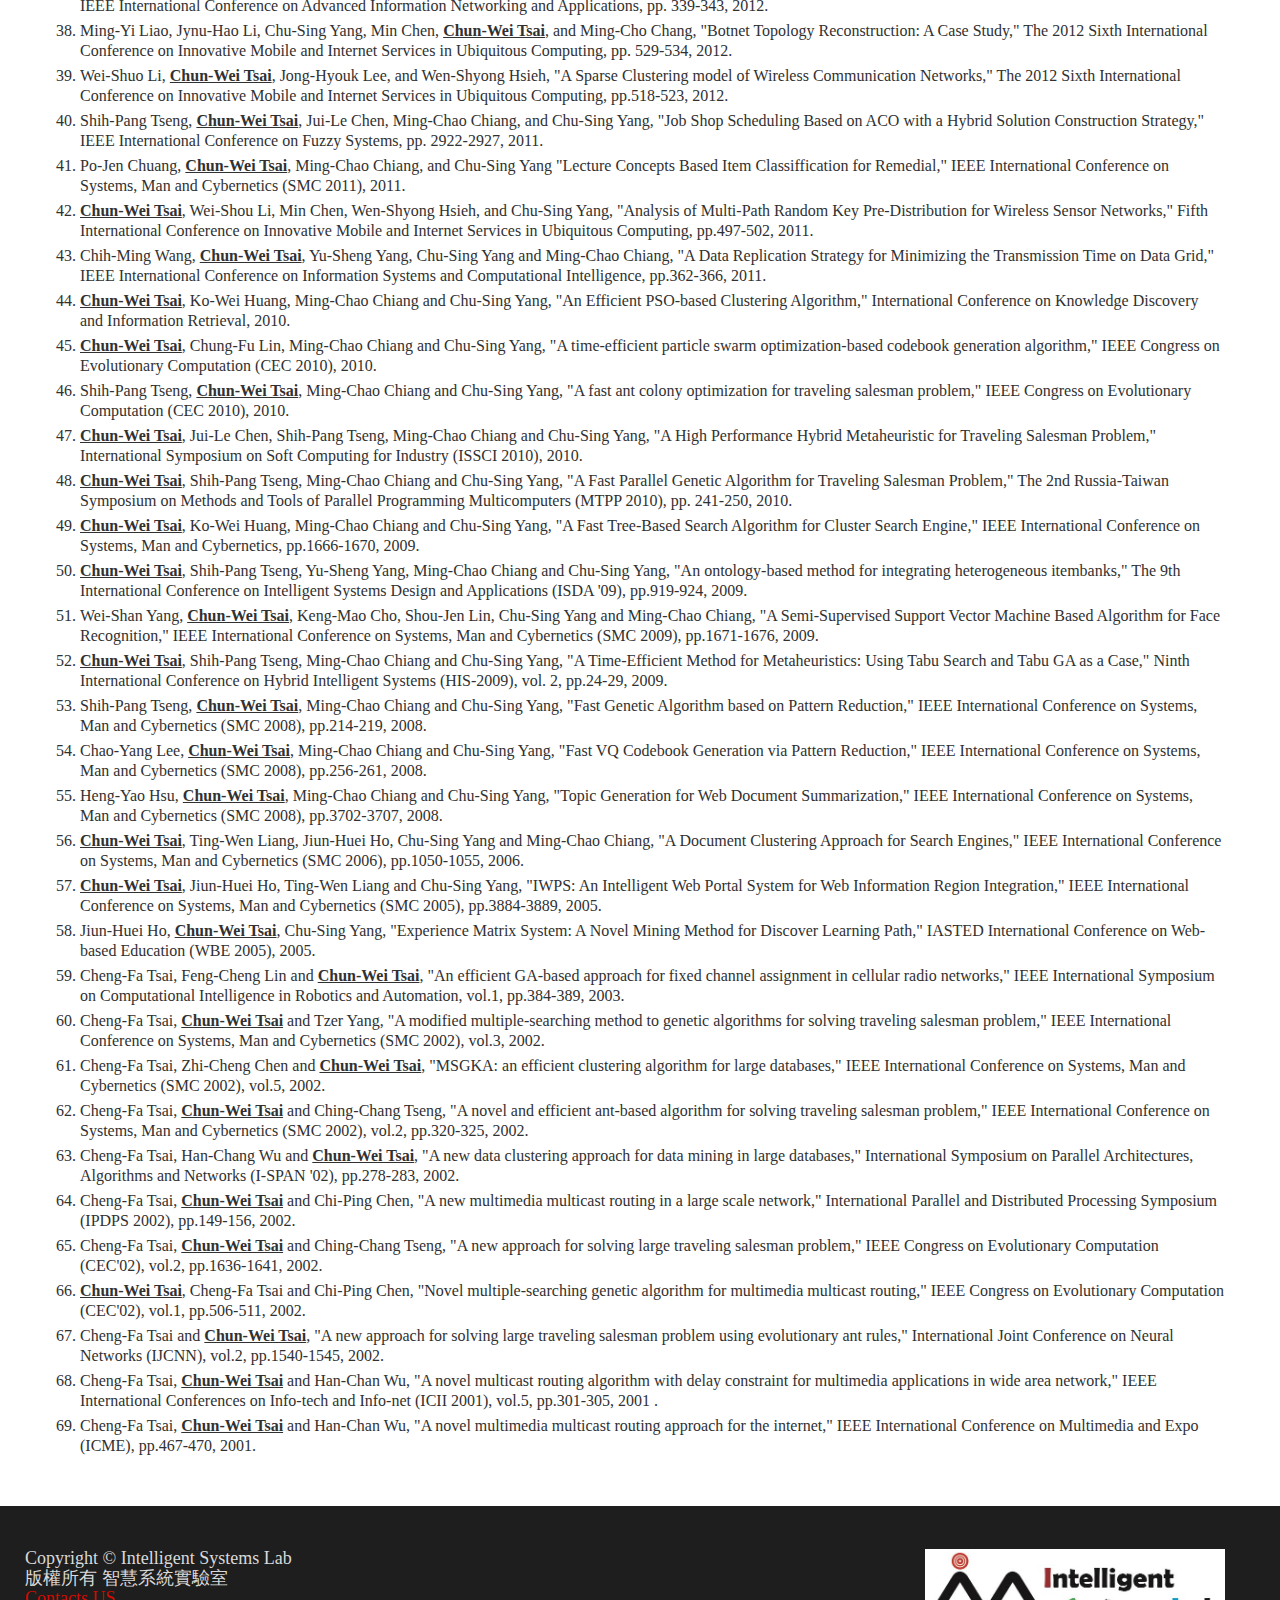
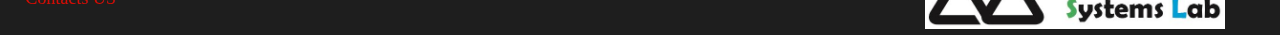
<file: publications.html>
<!DOCTYPE html>
<html lang="en">
<head>
<meta charset="utf-8">
<title>JessicaWhite | professional fashion photography</title>
<meta name="viewport" content="width=device-width, initial-scale=1.0">
<meta name="description" content="">
<meta name="author" content="">
<link href="css/prettyPhoto.css" rel="stylesheet" type="text/css" />
<link href="css/bootstrap.css" rel="stylesheet">
<link href="css/theme.css" rel="stylesheet">
<link href="css/bootstrap-responsive.css" rel="stylesheet">
<link href="css/docs.css" rel="stylesheet">
<link href="js/google-code-prettify/prettify.css" rel="stylesheet">

<link href='http://fonts.googleapis.com/css?family=Open+Sans:400,700,600' rel='stylesheet' type='text/css'>
<!--[if lt IE 9]>
	<script src="http://html5shim.googlecode.com/svn/trunk/html5.js"></script>
<![endif]-->    
</head>
<body>
	<!--header-->
    <div class="header">
    	<div class="wrap">
        	<div class="navbar navbar_ clearfix">
            	<div class="container">
                    <div class="row">
                        <div class="span4">
                        	<div class="logo"><a href="index.html"><img src="img/logo.png" alt="" /></a></div>                        
                        </div>
                        <div class="span8">
                        	<div class="follow_us">
                                <ul>
                                </ul>
                            </div>
                            <div class="clear"></div>
                            <nav id="main_menu">
                                <div class="menu_wrap">
                                    <ul class="nav sf-menu">
                                      <li><a href="index.html">Home</a></li>
                                      <li ><a href="advisor.html">Advisor</a></li>
                                      <li class="current"><a href="publications.html">Publications</a>                                 </li>
                                      <li class="sub-menu"><a href="javascript:{}">Members</a>
                                           <ul>
                                              <li><a href="Ph.D. students.html"><span>-</span>Ph.D. student</a></li>
                                              <li><a href="Master students.html"><span>-</span>Master students</a></li>
                                          </ul>
                                      </li>                                  
                                      <li><a href="projects.html">Projects</a>                                                                        </li>
             		                  <li><a href="courses.html">Courses</a></li>
			                          <li><a href="others.html">Others</a></li>
                                      <li><a href="contacts.html">Contacts</a></li>
                                    </ul>
                                </div>
                             </nav>                            
                        </div>
                    </div>                
                </div>
             </div>
        </div>    
    </div>
    <!--//header-->
        
    <!--page_container-->
    <div class="page_container">
    	<div class="breadcrumb">
        	<div class="wrap">
            	<div class="container">
                    <a href="index.html">Home</a><span>/</span>Publications
                </div>
            </div>
        </div>
    	<div class="wrap">
        	<div class="container">
                <section>
                	<div class="row">
                    	<div class="span12">
							<ul style="list-style-type:decimal;font-family:Times New Roman;font-size:16px;">
								<h2>Journal (selected)</h2>
                            			<li><p><b><u>Chun-Wei Tsai</u></b>, "An Effective WSN Deployment Algorithm via Search Economics," Computer Networks, vol. 101, no.4, pp.178-191, 2016.</p></li> 
										<li><p><b><u>Chun-Wei Tsai</u></b> et al., "Metaheuristics for the Deployment of 5G," IEEE Wireless Communications, vol. 22, no.6, pp.40-46, 2015.</p></li>
										<li><p><b><u>Chun-Wei Tsai</u></b> and Joel J.P.C. Rodrigues, “Metaheuristic Scheduling for Cloud: A Survey," IEEE Systems Journal, vol.8, no.1, pp.279-291, 2014.</p></li> 
										<li><p><b><u>Chun-Wei Tsai</u></b> et al., “Data Mining for Internet of Things: A Survey," IEEE Communications Surveys and Tutorials, vol. 16, no.1, pp.77-97, 2014.</p></li>
										<li><p><b><u>Chun-Wei Tsai</u></b> et al., “A Hyper-Heuristic Scheduling Algorithm for Cloud," IEEE Transactions on Cloud Computing, vol. 2, no. 2, pp. 236-250, 2014.</p></li>
										<li><p><b><u>Chun-Wei Tsai</u></b>, “Incremental Particle Swarm Optimization for Intrusion Detection," IET Networks, vol. 2, no.3, pp.124-130, 2013.</p></li>
								<HR size = "10">
								<h2>Journal (others) *corresponding author</h2>	
										<li><p>Hsin-Te Wu and <b><u>Chun-Wei Tsai</u></b>*, "Toward Blockchain for Healthcare Systems," IEEE Consumer Electronics Magazine, 2018 (Accepted).
										<li><p><b><u>Chun-Wei Tsai</u></b>* and Shi-Jui Liu, "An Effective IoT Service-to-Interface Assignment Algorithm via Search Economics," IEEE Internet of Things Journal, 2018 (Accepted).
										<li><p>Pang-Wei Tsai, <b><u>Chun-Wei Tsai</u></b>*, Chia-Wei Hsu, Chu-Sing Yang, "Network Monitoring in Software-Defined Networking: A Review," IEEE Systems Journal, 2018 (Accepted). 
										<li><p><b><u>Chun-Wei Tsai</u></b>, Yong-Chun Ding, Shi-Jui Liu, Ming-Chao Chiang., and Chu-Sing Yang, "PFA: A High-Performance Clustering Algorithm based on Searched Experiences," Computers and Electrical Engineering, 2018 (Accepted).
										<li><p><b><u>Chun-Wei Tsai</u></b>*, "SEIRA: An Effective Algorithm for IoT Resource Allocation Problem," Computer Communications, 2018 (In Press).
										<li><p><b><u>Chun-Wei Tsai</u></b>*, Shi-Jui Liu, and Yi-Chung Wang, "A Parallel Metaheuristic Data Clustering Framework for Cloud," Journal of Parallel and Distributed Computing, 2018 (In Press). 
										<li><p>Kai-Cheng Hu, <b><u>Chun-Wei Tsai</u></b>, and Ming-Chao Chiang, "A Highly Efficient Method for Improving the Performance of GLA-based Algorithms," Journal of Visual Communication and Image Representation, vol. 50, pp.290-302, 2018.
										<li><p>Pang-Wei Tsai, Francesco Piccialli, <b><u>Chun-Wei Tsai</u></b>*, Mon-Yen Luo, and Chu-Sing Yang, "Control Frameworks in Network Emulation Testbeds: A Survey," Journal of Computational Science, vol. 22, pp. 148-161, 2017. 
										<li><p><b><u>Chun-Wei Tsai</u></b>, Wei-Lun Chang, Kai-Cheng Hu, and Ming-Chao Chiang, "An Improved Hyper-Hueristic Clustering Algorithm for Wireless Sensor Networks," Mobile Networks and Applications, vol. 22, no. 5, pp. 943-958, 2017.																				
										<li><p>Pang-Wei Tsai, Francesco Piccialli, <b><u>Chun-Wei Tsai</u></b>*, Mon-Yen Luo, and Chu-Sing Yang, "Control Frameworks in Network Emulation Testbeds: A Survey," Journal of Computational Science, vol. 22, pp. 148-161, 2017.  
										<li><p>Abba Suganda Girsang, <b><u>Chun-Wei Tsai</u></b>, and Chu-Sing Yang, "HABCO: A Robust Agent on Hybrid Ant-Bee Colony Optimization," Telecomnunication Computing Electronics and Control, vo. 15, no. 3, pp.1-18, 2017.
										<li><p>Yin Zhang, Meikang Qiu, <b><u>Chun-Wei Tsai</u></b>*, Mohammad Mehedi Hassan, and Atif Alamr, "Health-CPS: Healthcare Cyber-Physical System Assisted by Cloud and Big Data," vol. 11, no. 1, pp.85-95, IEEE Systems Journal, 2017.
										<li><p><b><u>Chun-Wei Tsai</u></b>, Chun-Ting Kang, Kai-Cheng Hu, and Ming-Chao Chiang, "A Quantum-Inspired Evolutionary Clustering Algorithm for the Lifetime Problem of Wireless Sensor Network," International Journal of Internet Technology and Secured Transactions, vol. 6, no.4, pp.259-290, 2016.
										<li><p><b><u>Chun-Wei Tsai</u></b>, Tzung-Pei Hong, and Guo-Neng Shiu, "Metaheuristics for the Lifetime of WSN: A Review," IEEE Sensors Journal, vol.16, no.9, pp.2812-2831, 2016.
										<li><p><b><u>Chun-Wei Tsai</u></b>, Ming-Chao Chiang, Adlen Ksentini, Min Chen, "Metaheuristic Algorithms for Healthcare: Open Issues and Challenges," Computers and Electrical Engineering, vol. 53, pp.421-434, 2016.
										<li><p>Kai-Cheng Hu, Shi-Wei Wang, Ming-Chao Chiang, and <b><u>Chun-Wei Tsai</u></b>, "An Efficient Hybrid Algorithm for WLAN Load Balncing," Computers and Electrical Engineering, vol.56, pp.243-261, 2016.
										<li><p>Abba Suganda Girsang, <b><u>Chun-Wei Tsai</u></b>*, and Chu-Sing Yang, "Rectifying the Inconsistent Fuzzy Preference Matrix in AHP Using a Multi-Objective BicriterionAnt," Neural Processing Letter, vol. 44, no.2, pp.519-538, 2016. 
										<li><p>Keng-Mao Cho, <b><u>Chun-Wei Tsai</u></b>*, and Chu-Sing Yang, "An Efficient Power-Saving Scheduling Algorithm," Journal of Internet Technology, vol.17, no.1, pp.63-72, 2016.
										<li><p>Ko-Wei Huang, Jui-Le Chen, Chu-Sing Yang, and <b><u>Chun-Wei Tsai</u></b>, "A memetic gravitation search algorithm for solving DNA fragment assembly problems," Journal of Intelligent and Fuzzy Systems, vol. 30, no. 4, pp.2245-2555, 2016.
										<li><p><b><u>Chun-Wei Tsai</u></b>, Pei-Wei Tsai, Jeng-Shyang Pan, and Han-Chieh Chao, "Metaheuristics for the Deployment Problem of WSN: A Review," Microprocessors and Microsystems, vol.39, no.8, pp.1305-1317, 2015.  
										<li><p><b><u>Chun-Wei Tsai</u></b>, Chin-Feng Lai, Han-Chieh Chao, and Athanasios V. Vasilakos, "Big Data Analytics: A Survey," Journal of Big Data, vol. 2, no.21, pp.1-32, 2015.
										<li><p><b><u>Chun-Wei Tsai</u></b>, Ko-Wei Huang, Ming-Chao Chiang, and Chu-Sing Yang, "A Fast Particle Swarm Optimization for Clustering," Soft Computing, vol. 19, no. 2, pp. 321-338, 2015.
										<li><p>Abba Suganda Girsang, <b><u>Chun-Wei Tsai</u></b>, and Chu-Sing Yang, "Repairing the Inconsistent Fuzzy Preference Matrix Using Multi-Objective PSO," Advance in Fuzzy Systems, 2015.
										<li><p>Abba Suganda Girsang, <b><u>Chun-Wei Tsai</u></b>*, and Chu-Sing Yang, "Ant algorithm for modifying an inconsistent pairwise weighting matrix in an analytic hierarchy process," Neural Computing and Applications, vol.26, no. 2, pp. 313-327, 2015.
										<li><p>Ko-Wei Huang, Jui-Le Chen, and Chu-Sing Yang, and <b><u>Chun-Wei Tsai</u></b>*, "A Memetic Particle Swarm Optimization Algorithm for Solving the DNA Fragment Assembly Problem," Neural Computing and Applications, vol.26, no. 3, pp. 495-506, 2015.
										<li><p>Kai-Cheng Hu, <b><u>Chun-Wei Tsai</u></b>, Ming-Chao Chiang and Chu-Sing Yang, "A Multiple Pheromone Table Based Ant Colony Optimization for Clustering," Mathematical Problems in Engineering, pp.1-11, 2015.
										<li><p>Ko-Wei Huang, Jui-Le Chen, and Chu-Sing Yang, and <b><u>Chun-Wei Tsai</u></b>, "PSGO: Particle Swarm Gravitation Optimization Algorithm," Journal of Intelligent and Fuzzy Systems, vol. 28, no. 6, pp. 2655-2665, 2015.
										<li><p>Keng-Mao Cho, Pang-Wei Tsai, <b><u>Chun-Wei Tsai</u></b>*, and Chu-Sing Yang, "A Hybrid Meta-Heuristic Algorithm for VM Scheduling with Load Balancing in Cloud Computing," Neural Computing and Applications, vol.26, no.6, pp.1297-1309, 2015.
										<li><p><b><u>Chun-Wei Tsai</u></b>, Chin-Feng Lai and Athanasios V. Vasilakos, "Future Internet of Things: Open Issues and Challenges," Wireless Networks, vol. 20, no. 8, pp. 2201-2217, 2014.
										<li><p><b><u>Chun-Wei Tsai</u></b>, Shih-Pang Tseng, Ming-Chao Chiang, Chu-Sing Yang and Tzung-Pei Hong, "A High-Performance Genetic Algorithm: Using Traveling Salesman Problem as a Case," The Scientific World Journal, Article ID 178621, 2014.
										<li><p><b><u>Chun-Wei Tsai</u></b>, Ya-Lan Yang, Ming-Chao Chiang, and Chu-Sing Yang, "Intelligent Big Data Analysis: A Review," International Journal of Big Data Intelligence, vol.1, no.4, pp.181-191, 2014.
										<li><p><b><u>Chun-Wei Tsai</u></b>, Alexander Pelov, Ming-Chao Chiang, Chu-Sing Yang and Tzung-Pei Hong, "Computational awareness for smart grid: A review," International Journal of Machine Learning and Cybernetics, vol. 5, no.1, pp.151-163, 2014.
										<li><p>Abba Suganda Girsang, <b><u>Chun-Wei Tsai</u></b>*, and Chu-Sing Yang, "Multi-Objective Particle Swarm Optimization for Repairing Inconsistent Comparison Matrices," International Journal of Computer and Applications, vol. 36, no.3, pp. 101-109, 2014.
										<li><p>Keng-Mao Cho, <b><u>Chun-Wei Tsai</u></b>*, Yi-Shiuan Chiu, and Chu-Sing Yang, "A High Performance Load Balance Strategy for Real-Time Multi-Core Systems," The Scientific World Journal, Article ID 101529, 2014.
										<li><p><b><u>Chun-Wei Tsai</u></b>, Shih-Pang Tseng, Chu-Sing Yang, and Ming-Cho Chiang, “PREACO: A fast ant colony optimization for codebook generation," Applied Soft Computing, vol. 13, no. 6, pp. 3008-3020, 2013.
										<li><p><b><u>Chun-Wei Tsai</u></b>, Ming-Yi Liao, Chu-Sing Yang, and Ming-Chao Chiang, "Classiffication Algorithms for Interactive Multimedia Services: A Review," Multimedia Tools and Applications, vol. 67, no. 1, pp.137-165, 2013.
										<li><p>Jui-Le Chen, <b><u>Chun-Wei Tsai</u></b>*, Ming-Chao Chiang and Chu-Sing Yang, "A High Performance Cloud-based Protein-Ligand Docking Prediction Algorithm," Journal of Biomedicine and Biotechnology, vol. 2013, pp.1-8, 2013.
										<li><p>Wei-Shou Li, <b><u>Chun-Wei Tsai</u></b>*, Min Chen, Wen-Shyong Hsieh, and Chu-Sing Yang, "Threshold Behavior of Multi-Path Random Key Pre-Distribution for Sparse Wireless Sensor Networks," Mathematical and Computer Modelling, vol.57, no.11-12, pp.2776-2787, 2013.
										<li><p>Ming-Yi Liao, <b><u>Chun-Wei Tsai</u></b>, Chu-Sing Yang, Ming-Chao Chiang, and Chin-Feng Lai, "Energy Efficiency Based on High Performance Particle Swarm Optimization: A Case Study," Telecommunication Systems, vol. 52, no. 2, pp.1293-1304, 2013.
										<li><p>Po-Jen Chuang, Ming-Chao Chiang, Chu-Sing Yang and <b><u>Chun-Wei Tsai</u></b>, "Social Networks-based Adaptive Pairing Strategy for Cooperative Learning," Educational Technology & Society, vol. 15, no.3, pp.226-239, 2012.
										<li><p>Chih-Ming Wang, Ming-Chao Chiang, Chu-Sing Yang and <b><u>Chun-Wei Tsai</u></b>, "An Efficient Data Replication Method for Parallel Download," International Journal of Innovative Computing, Information and Control, vol. 8, no.10(B), pp.7031-7053, 2012.
										<li><p>Ko-Wei Huang, Chu-Sing Yang, and <b><u>Chun-Wei Tsai</u></b>, "A Two-Phase Hybrid Particle Swarm Optimization Algorithm for Solving Permutation Flow-Shop Scheduling Problem," International Journal of Computer Applications, vol.48, no.1, pp. 11-18, 2012.
										<li><p>Ming-Chao Chiang, <b><u>Chun-Wei Tsai</u></b>, and Chu-Sing Yang, “A Time-Efficient Pattern Reduction Algorithm for k-means Clustering," Information Sciences, vol.181, no.4, pp.716-731, 2011.
										<li><p><b><u>Chun-Wei Tsai</u></b>, Keng-Mao Cho, Wei-Shan Yang, Ming-Chao Chiang and Chu-Sing Yang, "A Support Vector Machine Based Dynamic Classiffier for Face Recognition," International Journal of Innovative Computing, Information and Control, vol.7, no.6, pp. 3437-3456, 2011.
										<li><p>Chih-Ming Wang, Ming-Chao Chiang, Chu-Sing Yang and <b><u>Chun-Wei Tsai</u></b>, "Aided Contents Supporting Service for e-Learning Systems," International Journal of Innovative Computing, Information and Control, vol.7, no.7(A), pp.4005-4026, 2011.
										<li><p>Wei-Shou Li, <b><u>Chun-Wei Tsai</u></b>, Wen-Shyong Hsieh Chu-Sing Yang, and Ming-Chao Chiang, "Connectivity Analysis of Multi-Path Random Key Pre-Distribution for Wireless Sensor Networks," Information-An International Interdisciplinary Journal, vol.14, no.7, pp.2459-2470, 2011.
										<li><p><b><u>Chun-Wei Tsai</u></b>, Chung-Fu Lin, Ming-Chao Chiang and Chu-Sing Yang, "A Fast Particle Swarm Optimization Algorithm for Vector Quantization," ICIC Express Letters, Part B: Applications, vol. 1, no. 2, pp. 137-144, 2010.
										<li><p><b><u>Chun-Wei Tsai</u></b>, Ko-Wei Huang, Heng-Yao Hsu, Ming-Chao Chiang and Chu-Sing Yang, "A Novel Topic Selection Algorithm Based on Word Distribution," International Journal of Innovative Computing, Information and Control, vol.6, no.4, pp. 1843-1864, 2010.
										<li><p>Shih-Pang Tseng, Ming-Chao Chiang, Chu-Sing Yang and <b><u>Chun-Wei Tsai</u></b>, "An Ontology-based Framework for Itembank Integration and Knowledge Sharing," International Journal of Fuzzy Systems, vol.12, no.2, pp.116-124, 2010.
										<li><p>Shih-Pang Tseng, Ming-Chao Chiang, Chu-Sing Yang and <b><u>Chun-Wei Tsai</u></b>, "An Efficient Algorithm For Integrating Heterogeneous Itembanks," International Journal of Innovative Computing, Information and Control, vol. 6, no. 10, pp.4319-4334, 2010.
										<li><p><b><u>Chun-Wei Tsai</u></b>,Chao-Yang Lee, Ming-Chao Chiang and Chu-Sing Yang., "A Fast VQ Codebook Generation Algorithm via Pattern Reduction," Pattern Recognition Letters, vol.30, no.7, pp.653-660, 2009.
										<li><p><b><u>Chun-Wei Tsai</u></b>, Ming-Chao Chiang and Chu-Sing Yang, "A GA-based Document Clustering Method for Search Engines," Journal of Internet Technology, vol. 9, no.3, pp.297-306, 2008.
										<li><p><b><u>Chun-Wei Tsai</u></b>, Chi-Hui Feng, Po-Jen Chuang, Ming-Chao Chiang and Chu-Sing Yang, "Lecture Structure Based Automatic Item Classiffication on an Examination System," Journal of Internet Technology, vol. 9, no.3, pp.297-306, 2008.
										<li><p>Jiun-Huei Ho, <b><u>Chun-Wei Tsai</u></b>, Ting-Wen Liang and Chu-Sing Yang, "An IntelligentWeb Portal System for Web Information Integration," Journal of Internet Technology, vol.7, no.1, pp.119-129, 2005.
										<li><p>Cheng-Fa Tsai, <b><u>Chun-Wei Tsai</u></b> and Ching-Chang Tseng, "A new hybrid heuristic approach for solving large traveling salesman problem," Information Sciences, vol. 166, pp. 67-81, 2004.
										<li><p>Cheng-Fa Tsai, <b><u>Chun-Wei Tsai</u></b> and Chi-Ping Chen, "A novel algorithm for multimedia multicast routing in a large scale network," Journal of Systems and Software, vol.72, no.3, pp.431-441, 2004.
										<li><p>Cheng-Fa Tsai, <b><u>Chun-Wei Tsai</u></b>, Han-Chang Wu and Tzer Yang, "ACODF: a novel data clustering approach for data mining in large databases," Journal of Systems and Software, vol.73, no.1, pp.133-145, 2004.
										<li><p>Cheng-Fa Tsai, <b><u>Chun-Wei Tsai</u></b> and Ching-Chang Tseng, "A new and efficient ant-based heuristic method for solving the traveling salesman problem," Expert Systems, vol.20, no.4, pp.179-186, 2003.
								<HR size = "10">
								</ul>
								
								<ul style="list-style-type:decimal;font-family:Times New Roman;font-size:16px;">
									<h2>Conference (selected)</h2>	
										<li><p><b><u>Chun-Wei Tsai</u></b>, “Search Economics: A Solution Space and Computing Resource Aware Search Method,” IEEE International Conference on Systems, Man and Cybernetics (SMC 2015), pp. 2555-2560, 2015. 
										<li><p><b><u>Chun-Wei Tsai</u></b> et al., “A Continuous Space Pattern Reduction Enhanced Genetic Algorithm for Clustering,” ACM SIGEVO Genetic and Evolutionary Computation Conference (GECCO 2012), pp. 1475-1476, 2012.
										<li><p><b><u>Chun-Wei Tsai</u></b> et al., “A Hyper-heuristic Clustering Algorithm,” IEEE International Conference on Systems, Man and Cybernetics (SMC 2012), pp.2839-2844, 2012.
										<li><p><b><u>Chun-Wei Tsai</u></b> et al., "Ant Colony Optimization with Dual Pheromone Tables for Clustering," IEEE International Conference on Fuzzy Systems, pp. 2916-2921, 2011.
										<li><p><b><u>Chun-Wei Tsai</u></b> et al., "A Framework for Accelerating Metaheuristics via Pattern Reduction," ACM SIGEVO Genetic and Evolutionary Computation Conference (GECCO 2010), pp.293-294, 2010. 
										<li><p><b><u>Chun-Wei Tsai</u></b> et al., "A time efficient pattern reduction algorithm for k-means based clustering," IEEE International Conference on Systems, Man and Cybernetics (SMC 2007), pp.504-509, 2007. 
									<HR size = "10">
									<h2>Conference (others)</h2>	
										<li><p><b><u>Chun-Wei Tsai</u></b>, Zhen-An Li, Ming-Chao Chiang, and Chu-Sing Yang, “A  Novel Clustering Algorithm for Wireless Sensor Network based on Search Economics,”  IEEE International Conference on Systems, Man and Cybernetics (SMC 2017), 2017. (Accepted) 
										<li><p><b><u>Chun-Wei Tsai</u></b>, Yong-Chun Ding, Ming-Chao Chiang, and Chu-Sing Yang, “A  Novel Clustering Algorithm based on Searched Experiences,”  IEEE International Conference on Systems, Man and Cybernetics (SMC 2017), 2017. (Accepted) 
										<li><p><b><u>Chun-Wei Tsai</u></b>, Ming-Chao Chiang, and Chu-Sing Yang, “A Brief Review of Smart Transportation Systems,”  International Conference of Computer, Environment, Social Science, Health Science, Agriculture & Technology, 2017. (Accepted) 
										<li><p>Shi-Jui Liu, Chi-Yuan Chen, <b><u>Chun-Wei Tsai</u></b>., "An Effective Simulated Annealing for Influence Maximization Problem of Online Social Networks," The 8th International Conference on Emerging Ubiquitous Systems and Pervasive Networks, 2017. (Accepted)
										<li><p><b><u>Chun-Wei Tsai</u></b>, Heng-Ci Chang, Kai-Cheng Hu, and Ming-Chao Chiang, “Parallel Coral Reef Algorithm for Solving JSP on Spark,” IEEE International Conference on Systems, Man, and Cybernetics, 2016.
										<li><p><b><u>Chun-Wei Tsai</u></b>, Wei-Lun Chang, Kai-Cheng Hu, and Ming-Chao Chiang, “An Effective Hyper-Hueristic for Clustering Problem of Wireless Sensor Network,” 12th EAI International Conference on Heterogeneous Networking for Quality, Reliability, Security and Robustness (Qshine 2016), 2016.
										<li><p><b><u>Chun-Wei Tsai</u></b>, Cheng-Han Hsieh, and Ming-Chao Chiang, “Parallel Black Hole Clustering Based on MapReduce,” IEEE International Conference on Systems, Man and Cybernetics (SMC 2015), 2015.
										<li><p><b><u>Chun-Wei Tsai</u></b>, Yo-Chung Yang, and Ming-Chao Chiang, “A Genetic NewGreedy Algorithm for Influence Maximization in Social Network,” IEEE International Conference on Systems, Man and Cybernetics (SMC 2015), 2015. 
										<li><p><b><u>Chun-Wei Tsai</u></b>, Chun-Ting Kang, and Ming-Chao Chiang "A Quantum-Inspired Evolutionary Algorithm Based Clustering Method for Wireless Sensor Networks," The Seventh International Conference on Ubiquitous and Future Networks, 2015.
										<li><p><b><u>Chun-Wei Tsai</u></b>, Shi-Wei Wang, Kai-Cheng Hu, and Ming-Chao Chiang "A Modified Multiple-Search Multi-Start Framework-enhanced Micro Genetic Algorithm for WLAN Load Balancing," The Seventh International Conference on Ubiquitous and Future Networks, 2015.
										<li><p>Guan-Ting Chen, Li-kai Huang, <b><u>Chun-Wei Tsai</u></b>, and Ming-Chao Chiang "An Intelligent Robot for Home Healthcare," IEEE International Conference on Consumer Electronics - Taiwan, 2015. 
										<li><p>Kai-Cheng Hu, Chun-Hao Chen, <b><u>Chun-Wei Tsai</u></b>, and Ming-Chao Chiang "An Enhanced Initialization Method for Codebook Generation," IEEE International Conference on Consumer Electronics - Taiwan, 2015. 
										<li><p>Tzung-Pei Hong, Yu-Yang Liu, Min-Thai Wu, and <b><u>Chun-Wei Tsai</u></b>, "Efficient Data Preprocessing for Genetic-Fuzzy Mining with MapReduce," IEEE International Conference on Consumer Electronics - Taiwan, 2015. 
										<li><p>Ko-Wei Huang, Jui-Le Chen, Chu-Sing Yang, and <b><u>Chun-Wei Tsai</u></b>, "A Memetic Gravitation Search Algorithm for Solving Cluster Problems," IEEE Congress on Evolutionary Computation (CEC 2015), 2015. 
										<li><p><b><u>Chun-Wei Tsai</u></b>, Yao-Ting Huang, and Ming-Chao Chiang, "A Non-Dominated Sorting Firefly Algorithm for Multi-Objective Optimization," International Conference on Intelligent Systems Design and Applications, 2014.
										<li><p><b><u>Chun-Wei Tsai</u></b>, Kai-Cheng Hu, and Ming-Chao Chiang, "A multiple-search multi-start framework for metaheuristics," IEEE International Conference on Systems, Man and Cybernetics (SMC 2014), 2014.
										<li><p><b><u>Chun-Wei Tsai</u></b>, Tsung Hsien Lin, and Ming-Chao Chiang, "Automatic Elastic Net Clustering Algorithm," IEEE International Conference on Systems, Man and Cybernetics (SMC 2014), 2014.
										<li><p><b><u>Chun-Wei Tsai</u></b>, Chiech-An Tai, and Ming-Chao Chiang, "An Automatic Data Clustering Algorithm based on Differential Evolution," IEEE International Conference on Systems, Man and Cybernetics (SMC 2013), 2013.
										<li><p><b><u>Chun-Wei Tsai</u></b>, Alexander Pelov, Ming-Chao Chiang, Chu-Sing Yang and Tzung-Pei Hong, "A Brief Introdcution to Classiffiation for Smart Grid," IEEE International Conference on Systems, Man and Cybernetics (SMC 2013), 2013.
										<li><p><b><u>Chun-Wei Tsai</u></b>, Chien-Hung Tung, and Ming-Chao Chiang, "An Elastic Net Clustering Algorithm for Non-linearly Separable Data," The Asian Conference on Intelligent Information and Database Systems, 2013.
										<li><p><b><u>Chun-Wei Tsai</u></b>, Bo-Chi Huang, and Ming-Chao Chiang, "A Novel Spiral Optimization for Clustering," International Conference on Frontier Computing-Theory, Technologies and Applications, 2013.
										<li><p><b><u>Chun-Wei Tsai</u></b>, Wei-Cheng Huang, and Ming-Chao Chiang, "Recent Development of Metaheuristics for Clustering," International Conference on Frontier-Computing Theory, Technologies and Applications, 2013.
										<li><p>Abba Suganda Girsang, <b><u>Chun-Wei Tsai</u></b>, and Chu-Sing Yang, "A Hybrid Ant-Bee Colony Optimization for Solving Travelling Salesman Problem with Competitive Agents," International Conference on Frontier Computing-Theory, Technologies and Applications, 2013.
										<li><p><b><u>Chun-Wei Tsai</u></b>, Jui-Le Chen, and Chu-Sing Yang, "An Improved LGA for Protein-Ligand Docking Prediction," IEEE Congress on Evolutionary Computation (CEC 2012), pp. 1-6, 2012.
										<li><p><b><u>Chun-Wei Tsai</u></b>, Wen-Ling Chen, and Ming-Chao Chiang, "A Novel Multiobjective EA-based Clustering Algorithm with Automatic Determination of the Number of Clusters," IEEE International Conference on Systems, Man and Cybernetics (SMC 2012), pp. 2833-2838, 2012.
										<li><p><b><u>Chun-Wei Tsai</u></b>, Shih-Pang Tseng, Ming-Chao Chiang, and Chu-Sing Yang, "A High Performance Algorithm for Puzzle Reconstruction Problem," International Conference of Machine Learning and Cybernetics (ICMLC), pp. 1698-1703, 2012.
										<li><p><b><u>Chun-Wei Tsai</u></b>, Po-Hao Su, Chia-Ying Lin, Kai-Lun Chang, Siang-Yuan Siao and Ming-Chao Chiang, "A Conceptual Model for Green Building Design," Asia Pacific Conference on Environmental Science and Technology, pp.560-565, 2012.
										<li><p>Abba Suganda Girsang, <b><u>Chun-Wei Tsai</u></b>, and Chu-Sing Yang, "A Fast Bee Colony Optimization for Traveling Salesman Problem," The 3rd International Conference on Innovations in Bio-Inspired Computing and Applications (IBICA), pp.7-12 2012.
										<li><p>Chih-Ming Wang, <b><u>Chun-Wei Tsai</u></b>, Ming-Chao Chiang, and Chu-Sing Yang, "An Efficient Local Search for Grid Scheduling Problem in Learning System," International Conference on Fuzzy Systems and Knowledge Discovery (FSKD), pp.2447-2451, 2012.
										<li><p>Po-Jen Chuang, Ming-Chao Chiang, <b><u>Chun-Wei Tsai</u></b>, and Chu-Sing Yang, "A Context Awareness Based Prediction for Remedy System," International Conference on Fuzzy Systems and Knowledge Discovery (FSKD), pp. 2848-2852, 2012.
										<li><p>Ko-Wei Huang, Wei-Chung Cheng, <b><u>Chun-Wei Tsai</u></b> and Chu-Sing Yang, "Design and Implementation of an Ontology-based Intelligent Project Management System," The 26th IEEE International Conference on Advanced Information Networking and Applications, pp. 339-343, 2012.
										<li><p>Ming-Yi Liao, Jynu-Hao Li, Chu-Sing Yang, Min Chen, <b><u>Chun-Wei Tsai</u></b>, and Ming-Cho Chang, "Botnet Topology Reconstruction: A Case Study," The 2012 Sixth International Conference on Innovative Mobile and Internet Services in Ubiquitous Computing, pp. 529-534, 2012.
										<li><p>Wei-Shuo Li, <b><u>Chun-Wei Tsai</u></b>, Jong-Hyouk Lee, and Wen-Shyong Hsieh, "A Sparse Clustering model of Wireless Communication Networks," The 2012 Sixth International Conference on Innovative Mobile and Internet Services in Ubiquitous Computing, pp.518-523, 2012.
										<li><p>Shih-Pang Tseng, <b><u>Chun-Wei Tsai</u></b>, Jui-Le Chen, Ming-Chao Chiang, and Chu-Sing Yang, "Job Shop Scheduling Based on ACO with a Hybrid Solution Construction Strategy," IEEE International Conference on Fuzzy Systems, pp. 2922-2927, 2011.
										<li><p>Po-Jen Chuang, <b><u>Chun-Wei Tsai</u></b>, Ming-Chao Chiang, and Chu-Sing Yang "Lecture Concepts Based Item Classiffication for Remedial," IEEE International Conference on Systems, Man and Cybernetics (SMC 2011), 2011.
										<li><p><b><u>Chun-Wei Tsai</u></b>, Wei-Shou Li, Min Chen, Wen-Shyong Hsieh, and Chu-Sing Yang, "Analysis of Multi-Path Random Key Pre-Distribution for Wireless Sensor Networks," Fifth International Conference on Innovative Mobile and Internet Services in Ubiquitous Computing, pp.497-502, 2011.
										<li><p>Chih-Ming Wang, <b><u>Chun-Wei Tsai</u></b>, Yu-Sheng Yang, Chu-Sing Yang and Ming-Chao Chiang, "A Data Replication Strategy for Minimizing the Transmission Time on Data Grid," IEEE International Conference on Information Systems and Computational Intelligence, pp.362-366, 2011.
										<li><p><b><u>Chun-Wei Tsai</u></b>, Ko-Wei Huang, Ming-Chao Chiang and Chu-Sing Yang, "An Efficient PSO-based Clustering Algorithm," International Conference on Knowledge Discovery and Information Retrieval, 2010.
										<li><p><b><u>Chun-Wei Tsai</u></b>, Chung-Fu Lin, Ming-Chao Chiang and Chu-Sing Yang, "A time-efficient particle swarm optimization-based codebook generation algorithm," IEEE Congress on Evolutionary Computation (CEC 2010), 2010.
										<li><p>Shih-Pang Tseng, <b><u>Chun-Wei Tsai</u></b>, Ming-Chao Chiang and Chu-Sing Yang, "A fast ant colony optimization for traveling salesman problem," IEEE Congress on Evolutionary Computation (CEC 2010), 2010.
										<li><p><b><u>Chun-Wei Tsai</u></b>, Jui-Le Chen, Shih-Pang Tseng, Ming-Chao Chiang and Chu-Sing Yang, "A High Performance Hybrid Metaheuristic for Traveling Salesman Problem," International Symposium on Soft Computing for Industry (ISSCI 2010), 2010.
										<li><p><b><u>Chun-Wei Tsai</u></b>, Shih-Pang Tseng, Ming-Chao Chiang and Chu-Sing Yang, "A Fast Parallel Genetic Algorithm for Traveling Salesman Problem," The 2nd Russia-Taiwan Symposium on Methods and Tools of Parallel Programming Multicomputers (MTPP 2010), pp. 241-250, 2010.
										<li><p><b><u>Chun-Wei Tsai</u></b>, Ko-Wei Huang, Ming-Chao Chiang and Chu-Sing Yang, "A Fast Tree-Based Search Algorithm for Cluster Search Engine," IEEE International Conference on Systems, Man and Cybernetics, pp.1666-1670, 2009.
										<li><p><b><u>Chun-Wei Tsai</u></b>, Shih-Pang Tseng, Yu-Sheng Yang, Ming-Chao Chiang and Chu-Sing Yang, "An ontology-based method for integrating heterogeneous itembanks," The 9th International Conference on Intelligent Systems Design and Applications (ISDA '09), pp.919-924, 2009.
										<li><p>Wei-Shan Yang, <b><u>Chun-Wei Tsai</u></b>, Keng-Mao Cho, Shou-Jen Lin, Chu-Sing Yang and Ming-Chao Chiang, "A Semi-Supervised Support Vector Machine Based Algorithm for Face Recognition," IEEE International Conference on Systems, Man and Cybernetics (SMC 2009), pp.1671-1676, 2009.
										<li><p><b><u>Chun-Wei Tsai</u></b>, Shih-Pang Tseng, Ming-Chao Chiang and Chu-Sing Yang, "A Time-Efficient Method for Metaheuristics: Using Tabu Search and Tabu GA as a Case," Ninth International Conference on Hybrid Intelligent Systems (HIS-2009), vol. 2, pp.24-29, 2009.
										<li><p>Shih-Pang Tseng, <b><u>Chun-Wei Tsai</u></b>, Ming-Chao Chiang and Chu-Sing Yang, "Fast Genetic Algorithm based on Pattern Reduction," IEEE International Conference on Systems, Man and Cybernetics (SMC 2008), pp.214-219, 2008.
										<li><p>Chao-Yang Lee, <b><u>Chun-Wei Tsai</u></b>, Ming-Chao Chiang and Chu-Sing Yang, "Fast VQ Codebook Generation via Pattern Reduction," IEEE International Conference on Systems, Man and Cybernetics (SMC 2008), pp.256-261, 2008.
										<li><p>Heng-Yao Hsu, <b><u>Chun-Wei Tsai</u></b>, Ming-Chao Chiang and Chu-Sing Yang, "Topic Generation for Web Document Summarization," IEEE International Conference on Systems, Man and Cybernetics (SMC 2008), pp.3702-3707, 2008.
										<li><p><b><u>Chun-Wei Tsai</u></b>, Ting-Wen Liang, Jiun-Huei Ho, Chu-Sing Yang and Ming-Chao Chiang, "A Document Clustering Approach for Search Engines," IEEE International Conference on Systems, Man and Cybernetics (SMC 2006), pp.1050-1055, 2006. 
										<li><p><b><u>Chun-Wei Tsai</u></b>, Jiun-Huei Ho, Ting-Wen Liang and Chu-Sing Yang, "IWPS: An Intelligent Web Portal System for Web Information Region Integration," IEEE International Conference on Systems, Man and Cybernetics (SMC 2005), pp.3884-3889, 2005.
										<li><p>Jiun-Huei Ho, <b><u>Chun-Wei Tsai</u></b>, Chu-Sing Yang, "Experience Matrix System: A Novel Mining Method for Discover Learning Path," IASTED International Conference on Web-based Education (WBE 2005), 2005.
										<li><p>Cheng-Fa Tsai, Feng-Cheng Lin and <b><u>Chun-Wei Tsai</u></b>, "An efficient GA-based approach for fixed channel assignment in cellular radio networks," IEEE International Symposium on Computational Intelligence in Robotics and Automation, vol.1, pp.384-389, 2003.
										<li><p>Cheng-Fa Tsai, <b><u>Chun-Wei Tsai</u></b> and Tzer Yang, "A modified multiple-searching method to genetic algorithms for solving traveling salesman problem," IEEE International Conference on Systems, Man and Cybernetics (SMC 2002), vol.3, 2002.
										<li><p>Cheng-Fa Tsai, Zhi-Cheng Chen and <b><u>Chun-Wei Tsai</u></b>, "MSGKA: an efficient clustering algorithm for large databases," IEEE International Conference on Systems, Man and Cybernetics (SMC 2002), vol.5, 2002. 
										<li><p>Cheng-Fa Tsai, <b><u>Chun-Wei Tsai</u></b> and Ching-Chang Tseng, "A novel and efficient ant-based algorithm for solving traveling salesman problem," IEEE International Conference on Systems, Man and Cybernetics (SMC 2002), vol.2, pp.320-325, 2002.
										<li><p>Cheng-Fa Tsai, Han-Chang Wu and <b><u>Chun-Wei Tsai</u></b>, "A new data clustering approach for data mining in large databases," International Symposium on Parallel Architectures, Algorithms and Networks (I-SPAN '02), pp.278-283, 2002.
										<li><p>Cheng-Fa Tsai, <b><u>Chun-Wei Tsai</u></b> and Chi-Ping Chen, "A new multimedia multicast routing in a large scale network," International Parallel and Distributed Processing Symposium (IPDPS 2002), pp.149-156, 2002.
										<li><p>Cheng-Fa Tsai, <b><u>Chun-Wei Tsai</u></b> and Ching-Chang Tseng, "A new approach for solving large traveling salesman problem," IEEE Congress on Evolutionary Computation (CEC'02), vol.2, pp.1636-1641, 2002.
										<li><p><b><u>Chun-Wei Tsai</u></b>, Cheng-Fa Tsai and Chi-Ping Chen, "Novel multiple-searching genetic algorithm for multimedia multicast routing," IEEE Congress on Evolutionary Computation (CEC'02), vol.1, pp.506-511, 2002.
										<li><p>Cheng-Fa Tsai and <b><u>Chun-Wei Tsai</u></b>, "A new approach for solving large traveling salesman problem using evolutionary ant rules," International Joint Conference on Neural Networks (IJCNN), vol.2, pp.1540-1545, 2002. 
										<li><p>Cheng-Fa Tsai, <b><u>Chun-Wei Tsai</u></b> and Han-Chan Wu, "A novel multicast routing algorithm with delay constraint for multimedia applications in wide area network," IEEE International Conferences on Info-tech and Info-net (ICII 2001), vol.5, pp.301-305, 2001 .
										<li><p>Cheng-Fa Tsai, <b><u>Chun-Wei Tsai</u></b> and Han-Chan Wu, "A novel multimedia multicast routing approach for the internet," IEEE International Conference on Multimedia and Expo (ICME), pp.467-470, 2001.
                                </div>
                            </div>
                        </div>
                	</div>
                </section>
            </div>
        </div>
    </div>
    <!--//page_container-->
    <div class="footer_bottom" style="height:60px">
        <div class="corp-wrap">
            <div class="container">
                <div class="row">
					<div class="footer-logo"> <a href="index.html" title="ISLAB"><img src="img/logo.png" style="float:right;" width="300" height="32" alt="ISLAB" /></a> </div>
					<!-- 實驗室資訊 START --> 
					<font face="DFKai-sb" size="4" color="#D9D9D9">Copyright &copy; Intelligent Systems Lab<br />
												   版權所有 智慧系統實驗室<br />
												<a href="contacts.html">Contacts US</a>
					</font>
					<!-- 實驗室資訊 END --> 
                </div>	
            </div>
        </div>
    </div>
    <!--//footer-->    

	<script src="http://ajax.googleapis.com/ajax/libs/jquery/1.8.2/jquery.min.js"></script>
    <script src="js/google-code-prettify/prettify.js"></script>
    <script type="text/javascript" src="js/jquery.easing.1.3.js"></script>
    <script src="js/bootstrap.js"></script>
    <script src="js/superfish.js"></script>
    <script type="text/javascript" src="js/jquery.tweet.js"></script>
    <script type="text/javascript" src="js/jquery.prettyPhoto.js"></script>
    <script type="text/javascript" src="js/myscript.js"></script>    
    <script src="js/application.js"></script>
</body>
</html>
</file>
<file: css/prettyPhoto.css>
div.pp_default .pp_top,div.pp_default .pp_top .pp_middle,div.pp_default .pp_top .pp_left,div.pp_default .pp_top .pp_right,div.pp_default .pp_bottom,div.pp_default .pp_bottom .pp_left,div.pp_default .pp_bottom .pp_middle,div.pp_default .pp_bottom .pp_right{height:13px}
div.pp_default .pp_top .pp_left{background:url(../img/prettyPhoto/default/sprite.png) -78px -93px no-repeat}
div.pp_default .pp_top .pp_middle{background:url(../img/prettyPhoto/default/sprite_x.png) top left repeat-x}
div.pp_default .pp_top .pp_right{background:url(../img/prettyPhoto/default/sprite.png) -112px -93px no-repeat}
div.pp_default .pp_content .ppt{color:#f8f8f8}
div.pp_default .pp_content_container .pp_left{background:url(../img/prettyPhoto/default/sprite_y.png) -7px 0 repeat-y;padding-left:13px}
div.pp_default .pp_content_container .pp_right{background:url(../img/prettyPhoto/default/sprite_y.png) top right repeat-y;padding-right:13px}
div.pp_default .pp_next:hover{background:url(../img/prettyPhoto/default/sprite_next.png) center right no-repeat;cursor:pointer}
div.pp_default .pp_previous:hover{background:url(../img/prettyPhoto/default/sprite_prev.png) center left no-repeat;cursor:pointer}
div.pp_default .pp_expand{background:url(../img/prettyPhoto/default/sprite.png) 0 -29px no-repeat;cursor:pointer;width:28px;height:28px}
div.pp_default .pp_expand:hover{background:url(../img/prettyPhoto/default/sprite.png) 0 -56px no-repeat;cursor:pointer}
div.pp_default .pp_contract{background:url(../img/prettyPhoto/default/sprite.png) 0 -84px no-repeat;cursor:pointer;width:28px;height:28px}
div.pp_default .pp_contract:hover{background:url(../img/prettyPhoto/default/sprite.png) 0 -113px no-repeat;cursor:pointer}
div.pp_default .pp_close{width:30px;height:30px;background:url(../img/prettyPhoto/default/sprite.png) 2px 1px no-repeat;cursor:pointer}
div.pp_default .pp_gallery ul li a{background:url(../img/prettyPhoto/default/default_thumb.png) center center #f8f8f8;border:1px solid #aaa}
div.pp_default .pp_social{margin-top:7px}
div.pp_default .pp_gallery a.pp_arrow_previous,div.pp_default .pp_gallery a.pp_arrow_next{position:static;left:auto}
div.pp_default .pp_nav .pp_play,div.pp_default .pp_nav .pp_pause{background:url(../img/prettyPhoto/default/sprite.png) -51px 1px no-repeat;height:30px;width:30px}
div.pp_default .pp_nav .pp_pause{background-position:-51px -29px}
div.pp_default a.pp_arrow_previous,div.pp_default a.pp_arrow_next{background:url(../img/prettyPhoto/default/sprite.png) -31px -3px no-repeat;height:20px;width:20px;margin:4px 0 0}
div.pp_default a.pp_arrow_next{left:52px;background-position:-82px -3px}
div.pp_default .pp_content_container .pp_details{margin-top:5px}
div.pp_default .pp_nav{clear:none;height:30px;width:110px;position:relative}
div.pp_default .pp_nav .currentTextHolder{font-family:Georgia;font-style:italic;color:#999;font-size:11px;left:75px;line-height:25px;position:absolute;top:2px;margin:0;padding:0 0 0 10px}
div.pp_default .pp_close:hover,div.pp_default .pp_nav .pp_play:hover,div.pp_default .pp_nav .pp_pause:hover,div.pp_default .pp_arrow_next:hover,div.pp_default .pp_arrow_previous:hover{opacity:0.7}
div.pp_default .pp_description{font-size:11px;font-weight:700;line-height:14px;margin:5px 50px 5px 0}
div.pp_default .pp_bottom .pp_left{background:url(../img/prettyPhoto/default/sprite.png) -78px -127px no-repeat}
div.pp_default .pp_bottom .pp_middle{background:url(../img/prettyPhoto/default/sprite_x.png) bottom left repeat-x}
div.pp_default .pp_bottom .pp_right{background:url(../img/prettyPhoto/default/sprite.png) -112px -127px no-repeat}
div.pp_default .pp_loaderIcon{background:url(../img/prettyPhoto/default/loader.gif) center center no-repeat}
div.light_rounded .pp_top .pp_left{background:url(../img/prettyPhoto/light_rounded/sprite.png) -88px -53px no-repeat}
div.light_rounded .pp_top .pp_right{background:url(../img/prettyPhoto/light_rounded/sprite.png) -110px -53px no-repeat}
div.light_rounded .pp_next:hover{background:url(../img/prettyPhoto/light_rounded/btnNext.png) center right no-repeat;cursor:pointer}
div.light_rounded .pp_previous:hover{background:url(../img/prettyPhoto/light_rounded/btnPrevious.png) center left no-repeat;cursor:pointer}
div.light_rounded .pp_expand{background:url(../img/prettyPhoto/light_rounded/sprite.png) -31px -26px no-repeat;cursor:pointer}
div.light_rounded .pp_expand:hover{background:url(../img/prettyPhoto/light_rounded/sprite.png) -31px -47px no-repeat;cursor:pointer}
div.light_rounded .pp_contract{background:url(../img/prettyPhoto/light_rounded/sprite.png) 0 -26px no-repeat;cursor:pointer}
div.light_rounded .pp_contract:hover{background:url(../img/prettyPhoto/light_rounded/sprite.png) 0 -47px no-repeat;cursor:pointer}
div.light_rounded .pp_close{width:75px;height:22px;background:url(../img/prettyPhoto/light_rounded/sprite.png) -1px -1px no-repeat;cursor:pointer}
div.light_rounded .pp_nav .pp_play{background:url(../img/prettyPhoto/light_rounded/sprite.png) -1px -100px no-repeat;height:15px;width:14px}
div.light_rounded .pp_nav .pp_pause{background:url(../img/prettyPhoto/light_rounded/sprite.png) -24px -100px no-repeat;height:15px;width:14px}
div.light_rounded .pp_arrow_previous{background:url(../img/prettyPhoto/light_rounded/sprite.png) 0 -71px no-repeat}
div.light_rounded .pp_arrow_next{background:url(../img/prettyPhoto/light_rounded/sprite.png) -22px -71px no-repeat}
div.light_rounded .pp_bottom .pp_left{background:url(../img/prettyPhoto/light_rounded/sprite.png) -88px -80px no-repeat}
div.light_rounded .pp_bottom .pp_right{background:url(../img/prettyPhoto/light_rounded/sprite.png) -110px -80px no-repeat}
div.dark_rounded .pp_top .pp_left{background:url(../img/prettyPhoto/dark_rounded/sprite.png) -88px -53px no-repeat}
div.dark_rounded .pp_top .pp_right{background:url(../img/prettyPhoto/dark_rounded/sprite.png) -110px -53px no-repeat}
div.dark_rounded .pp_content_container .pp_left{background:url(../img/prettyPhoto/dark_rounded/contentPattern.png) top left repeat-y}
div.dark_rounded .pp_content_container .pp_right{background:url(../img/prettyPhoto/dark_rounded/contentPattern.png) top right repeat-y}
div.dark_rounded .pp_next:hover{background:url(../img/prettyPhoto/dark_rounded/btnNext.png) center right no-repeat;cursor:pointer}
div.dark_rounded .pp_previous:hover{background:url(../img/prettyPhoto/dark_rounded/btnPrevious.png) center left no-repeat;cursor:pointer}
div.dark_rounded .pp_expand{background:url(../img/prettyPhoto/dark_rounded/sprite.png) -31px -26px no-repeat;cursor:pointer}
div.dark_rounded .pp_expand:hover{background:url(../img/prettyPhoto/dark_rounded/sprite.png) -31px -47px no-repeat;cursor:pointer}
div.dark_rounded .pp_contract{background:url(../img/prettyPhoto/dark_rounded/sprite.png) 0 -26px no-repeat;cursor:pointer}
div.dark_rounded .pp_contract:hover{background:url(../img/prettyPhoto/dark_rounded/sprite.png) 0 -47px no-repeat;cursor:pointer}
div.dark_rounded .pp_close{width:75px;height:22px;background:url(../img/prettyPhoto/dark_rounded/sprite.png) -1px -1px no-repeat;cursor:pointer}
div.dark_rounded .pp_description{margin-right:85px;color:#fff}
div.dark_rounded .pp_nav .pp_play{background:url(../img/prettyPhoto/dark_rounded/sprite.png) -1px -100px no-repeat;height:15px;width:14px}
div.dark_rounded .pp_nav .pp_pause{background:url(../img/prettyPhoto/dark_rounded/sprite.png) -24px -100px no-repeat;height:15px;width:14px}
div.dark_rounded .pp_arrow_previous{background:url(../img/prettyPhoto/dark_rounded/sprite.png) 0 -71px no-repeat}
div.dark_rounded .pp_arrow_next{background:url(../img/prettyPhoto/dark_rounded/sprite.png) -22px -71px no-repeat}
div.dark_rounded .pp_bottom .pp_left{background:url(../img/prettyPhoto/dark_rounded/sprite.png) -88px -80px no-repeat}
div.dark_rounded .pp_bottom .pp_right{background:url(../img/prettyPhoto/dark_rounded/sprite.png) -110px -80px no-repeat}
div.dark_rounded .pp_loaderIcon{background:url(../img/prettyPhoto/dark_rounded/loader.gif) center center no-repeat}
div.dark_square .pp_left,div.dark_square .pp_middle,div.dark_square .pp_right,div.dark_square .pp_content{background:#000}
div.dark_square .pp_description{color:#fff;margin:0 85px 0 0}
div.dark_square .pp_loaderIcon{background:url(../img/prettyPhoto/dark_square/loader.gif) center center no-repeat}
div.dark_square .pp_expand{background:url(../img/prettyPhoto/dark_square/sprite.png) -31px -26px no-repeat;cursor:pointer}
div.dark_square .pp_expand:hover{background:url(../img/prettyPhoto/dark_square/sprite.png) -31px -47px no-repeat;cursor:pointer}
div.dark_square .pp_contract{background:url(../img/prettyPhoto/dark_square/sprite.png) 0 -26px no-repeat;cursor:pointer}
div.dark_square .pp_contract:hover{background:url(../img/prettyPhoto/dark_square/sprite.png) 0 -47px no-repeat;cursor:pointer}
div.dark_square .pp_close{width:75px;height:22px;background:url(../img/prettyPhoto/dark_square/sprite.png) -1px -1px no-repeat;cursor:pointer}
div.dark_square .pp_nav{clear:none}
div.dark_square .pp_nav .pp_play{background:url(../img/prettyPhoto/dark_square/sprite.png) -1px -100px no-repeat;height:15px;width:14px}
div.dark_square .pp_nav .pp_pause{background:url(../img/prettyPhoto/dark_square/sprite.png) -24px -100px no-repeat;height:15px;width:14px}
div.dark_square .pp_arrow_previous{background:url(../img/prettyPhoto/dark_square/sprite.png) 0 -71px no-repeat}
div.dark_square .pp_arrow_next{background:url(../img/prettyPhoto/dark_square/sprite.png) -22px -71px no-repeat}
div.dark_square .pp_next:hover{background:url(../img/prettyPhoto/dark_square/btnNext.png) center right no-repeat;cursor:pointer}
div.dark_square .pp_previous:hover{background:url(../img/prettyPhoto/dark_square/btnPrevious.png) center left no-repeat;cursor:pointer}
div.light_square .pp_expand{background:url(../img/prettyPhoto/light_square/sprite.png) -31px -26px no-repeat;cursor:pointer}
div.light_square .pp_expand:hover{background:url(../img/prettyPhoto/light_square/sprite.png) -31px -47px no-repeat;cursor:pointer}
div.light_square .pp_contract{background:url(../img/prettyPhoto/light_square/sprite.png) 0 -26px no-repeat;cursor:pointer}
div.light_square .pp_contract:hover{background:url(../img/prettyPhoto/light_square/sprite.png) 0 -47px no-repeat;cursor:pointer}
div.light_square .pp_close{width:75px;height:22px;background:url(../img/prettyPhoto/light_square/sprite.png) -1px -1px no-repeat;cursor:pointer}
div.light_square .pp_nav .pp_play{background:url(../img/prettyPhoto/light_square/sprite.png) -1px -100px no-repeat;height:15px;width:14px}
div.light_square .pp_nav .pp_pause{background:url(../img/prettyPhoto/light_square/sprite.png) -24px -100px no-repeat;height:15px;width:14px}
div.light_square .pp_arrow_previous{background:url(../img/prettyPhoto/light_square/sprite.png) 0 -71px no-repeat}
div.light_square .pp_arrow_next{background:url(../img/prettyPhoto/light_square/sprite.png) -22px -71px no-repeat}
div.light_square .pp_next:hover{background:url(../img/prettyPhoto/light_square/btnNext.png) center right no-repeat;cursor:pointer}
div.light_square .pp_previous:hover{background:url(../img/prettyPhoto/light_square/btnPrevious.png) center left no-repeat;cursor:pointer}
div.facebook .pp_top .pp_left{background:url(../img/prettyPhoto/facebook/sprite.png) -88px -53px no-repeat}
div.facebook .pp_top .pp_middle{background:url(../img/prettyPhoto/facebook/contentPatternTop.png) top left repeat-x}
div.facebook .pp_top .pp_right{background:url(../img/prettyPhoto/facebook/sprite.png) -110px -53px no-repeat}
div.facebook .pp_content_container .pp_left{background:url(../img/prettyPhoto/facebook/contentPatternLeft.png) top left repeat-y}
div.facebook .pp_content_container .pp_right{background:url(../img/prettyPhoto/facebook/contentPatternRight.png) top right repeat-y}
div.facebook .pp_expand{background:url(../img/prettyPhoto/facebook/sprite.png) -31px -26px no-repeat;cursor:pointer}
div.facebook .pp_expand:hover{background:url(../img/prettyPhoto/facebook/sprite.png) -31px -47px no-repeat;cursor:pointer}
div.facebook .pp_contract{background:url(../img/prettyPhoto/facebook/sprite.png) 0 -26px no-repeat;cursor:pointer}
div.facebook .pp_contract:hover{background:url(../img/prettyPhoto/facebook/sprite.png) 0 -47px no-repeat;cursor:pointer}
div.facebook .pp_close{width:22px;height:22px;background:url(../img/prettyPhoto/facebook/sprite.png) -1px -1px no-repeat;cursor:pointer}
div.facebook .pp_description{margin:0 37px 0 0}
div.facebook .pp_loaderIcon{background:url(../img/prettyPhoto/facebook/loader.gif) center center no-repeat}
div.facebook .pp_arrow_previous{background:url(../img/prettyPhoto/facebook/sprite.png) 0 -71px no-repeat;height:22px;margin-top:0;width:22px}
div.facebook .pp_arrow_previous.disabled{background-position:0 -96px;cursor:default}
div.facebook .pp_arrow_next{background:url(../img/prettyPhoto/facebook/sprite.png) -32px -71px no-repeat;height:22px;margin-top:0;width:22px}
div.facebook .pp_arrow_next.disabled{background-position:-32px -96px;cursor:default}
div.facebook .pp_nav{margin-top:0}
div.facebook .pp_nav p{font-size:15px;padding:0 3px 0 4px}
div.facebook .pp_nav .pp_play{background:url(../img/prettyPhoto/facebook/sprite.png) -1px -123px no-repeat;height:22px;width:22px}
div.facebook .pp_nav .pp_pause{background:url(../img/prettyPhoto/facebook/sprite.png) -32px -123px no-repeat;height:22px;width:22px}
div.facebook .pp_next:hover{background:url(../img/prettyPhoto/facebook/btnNext.png) center right no-repeat;cursor:pointer}
div.facebook .pp_previous:hover{background:url(../img/prettyPhoto/facebook/btnPrevious.png) center left no-repeat;cursor:pointer}
div.facebook .pp_bottom .pp_left{background:url(../img/prettyPhoto/facebook/sprite.png) -88px -80px no-repeat}
div.facebook .pp_bottom .pp_middle{background:url(../img/prettyPhoto/facebook/contentPatternBottom.png) top left repeat-x}
div.facebook .pp_bottom .pp_right{background:url(../img/prettyPhoto/facebook/sprite.png) -110px -80px no-repeat}
div.pp_pic_holder a:focus{outline:none}
div.pp_overlay{background:#000;display:none;left:0;position:absolute;top:0;width:100%;z-index:9500}
div.pp_pic_holder{display:none;position:absolute;width:100px;z-index:10000}
.pp_content{height:40px;min-width:40px}
* html .pp_content{width:40px}
.pp_content_container{position:relative;text-align:left;width:100%}
.pp_content_container .pp_left{padding-left:20px}
.pp_content_container .pp_right{padding-right:20px}
.pp_content_container .pp_details{float:left;margin:10px 0 2px}
.pp_description{display:none;margin:0}
.pp_social{float:left;margin:0}
.pp_social .facebook{float:left;margin-left:5px;width:55px;overflow:hidden}
.pp_social .twitter{float:left}
.pp_nav{clear:right;float:left;margin:3px 10px 0 0}
.pp_nav p{float:left;white-space:nowrap;margin:2px 4px}
.pp_nav .pp_play,.pp_nav .pp_pause{float:left;margin-right:4px;text-indent:-10000px}
a.pp_arrow_previous,a.pp_arrow_next{display:block;float:left;height:15px;margin-top:3px;overflow:hidden;text-indent:-10000px;width:14px}
.pp_hoverContainer{position:absolute;top:0;width:100%;z-index:2000}
.pp_gallery{display:none;left:50%;margin-top:-50px;position:absolute;z-index:10000}
.pp_gallery div{float:left;overflow:hidden;position:relative}
.pp_gallery ul{float:left;height:35px;position:relative;white-space:nowrap;margin:0 0 0 5px;padding:0}
.pp_gallery ul a{border:1px rgba(0,0,0,0.5) solid;display:block;float:left;height:33px;overflow:hidden}
.pp_gallery ul a img{border:0}
.pp_gallery li{display:block;float:left;margin:0 5px 0 0;padding:0}
.pp_gallery li.default a{background:url(../img/prettyPhoto/facebook/default_thumbnail.gif) 0 0 no-repeat;display:block;height:33px;width:50px}
.pp_gallery .pp_arrow_previous,.pp_gallery .pp_arrow_next{margin-top:7px!important}
a.pp_next{background:url(../img/prettyPhoto/light_rounded/btnNext.png) 10000px 10000px no-repeat;display:block;float:right;height:100%;text-indent:-10000px;width:49%}
a.pp_previous{background:url(../img/prettyPhoto/light_rounded/btnNext.png) 10000px 10000px no-repeat;display:block;float:left;height:100%;text-indent:-10000px;width:49%}
a.pp_expand,a.pp_contract{cursor:pointer;display:none;height:20px;position:absolute;right:30px;text-indent:-10000px;top:10px;width:20px;z-index:20000}
a.pp_close{position:absolute;right:0;top:0;display:block;line-height:22px;text-indent:-10000px}
.pp_loaderIcon{display:block;height:24px;left:50%;position:absolute;top:50%;width:24px;margin:-12px 0 0 -12px}
#pp_full_res{line-height:1!important}
#pp_full_res .pp_inline{text-align:left}
#pp_full_res .pp_inline p{margin:0 0 15px}
div.ppt{color:#fff;display:none;font-size:17px;z-index:9999;margin:0 0 5px 15px}
div.pp_default .pp_content,div.light_rounded .pp_content{background-color:#fff}
div.pp_default #pp_full_res .pp_inline,div.light_rounded .pp_content .ppt,div.light_rounded #pp_full_res .pp_inline,div.light_square .pp_content .ppt,div.light_square #pp_full_res .pp_inline,div.facebook .pp_content .ppt,div.facebook #pp_full_res .pp_inline{color:#000}
div.pp_default .pp_gallery ul li a:hover,div.pp_default .pp_gallery ul li.selected a,.pp_gallery ul a:hover,.pp_gallery li.selected a{border-color:#fff}
div.pp_default .pp_details,div.light_rounded .pp_details,div.dark_rounded .pp_details,div.dark_square .pp_details,div.light_square .pp_details,div.facebook .pp_details{position:relative}
div.light_rounded .pp_top .pp_middle,div.light_rounded .pp_content_container .pp_left,div.light_rounded .pp_content_container .pp_right,div.light_rounded .pp_bottom .pp_middle,div.light_square .pp_left,div.light_square .pp_middle,div.light_square .pp_right,div.light_square .pp_content,div.facebook .pp_content{background:#fff}
div.light_rounded .pp_description,div.light_square .pp_description{margin-right:85px}
div.light_rounded .pp_gallery a.pp_arrow_previous,div.light_rounded .pp_gallery a.pp_arrow_next,div.dark_rounded .pp_gallery a.pp_arrow_previous,div.dark_rounded .pp_gallery a.pp_arrow_next,div.dark_square .pp_gallery a.pp_arrow_previous,div.dark_square .pp_gallery a.pp_arrow_next,div.light_square .pp_gallery a.pp_arrow_previous,div.light_square .pp_gallery a.pp_arrow_next{margin-top:12px!important}
div.light_rounded .pp_arrow_previous.disabled,div.dark_rounded .pp_arrow_previous.disabled,div.dark_square .pp_arrow_previous.disabled,div.light_square .pp_arrow_previous.disabled{background-position:0 -87px;cursor:default}
div.light_rounded .pp_arrow_next.disabled,div.dark_rounded .pp_arrow_next.disabled,div.dark_square .pp_arrow_next.disabled,div.light_square .pp_arrow_next.disabled{background-position:-22px -87px;cursor:default}
div.light_rounded .pp_loaderIcon,div.light_square .pp_loaderIcon{background:url(../img/prettyPhoto/light_rounded/loader.gif) center center no-repeat}
div.dark_rounded .pp_top .pp_middle,div.dark_rounded .pp_content,div.dark_rounded .pp_bottom .pp_middle{background:url(../img/prettyPhoto/dark_rounded/contentPattern.png) top left repeat}
div.dark_rounded .currentTextHolder,div.dark_square .currentTextHolder{color:#c4c4c4}
div.dark_rounded #pp_full_res .pp_inline,div.dark_square #pp_full_res .pp_inline{color:#fff}
.pp_top,.pp_bottom{height:20px;position:relative}
* html .pp_top,* html .pp_bottom{padding:0 20px}
.pp_top .pp_left,.pp_bottom .pp_left{height:20px;left:0;position:absolute;width:20px}
.pp_top .pp_middle,.pp_bottom .pp_middle{height:20px;left:20px;position:absolute;right:20px}
* html .pp_top .pp_middle,* html .pp_bottom .pp_middle{left:0;position:static}
.pp_top .pp_right,.pp_bottom .pp_right{height:20px;left:auto;position:absolute;right:0;top:0;width:20px}
.pp_fade,.pp_gallery li.default a img{display:none}
</file>
<file: css/camera.css>
/**************************
*
*	GENERAL
*
**************************/
.camera_wrap a, .camera_wrap img, 
.camera_wrap ol, .camera_wrap ul, .camera_wrap li,
.camera_wrap table, .camera_wrap tbody, .camera_wrap tfoot, .camera_wrap thead, .camera_wrap tr, .camera_wrap th, .camera_wrap td
.camera_thumbs_wrap a, .camera_thumbs_wrap img, 
.camera_thumbs_wrap ol, .camera_thumbs_wrap ul, .camera_thumbs_wrap li,
.camera_thumbs_wrap table, .camera_thumbs_wrap tbody, .camera_thumbs_wrap tfoot, .camera_thumbs_wrap thead, .camera_thumbs_wrap tr, .camera_thumbs_wrap th, .camera_thumbs_wrap td {
	background: none;
	border: 0;
	font: inherit;
	font-size: 100%;
	margin: 0;
	padding: 0;
	vertical-align: baseline;
	list-style: none
}
.camera_wrap {
	display: none;
	float: left;
	position: relative;
	z-index: 0;
}
.camera_wrap img {
	/*
		圖片在框架中的寬度
	*/
	max-width: none!important;
}
.camera_fakehover {
	/*
		圖片的大小
	*/
	height: 100%;
	min-height: 160px;
	position: relative;
	width: 100%;
	z-index: 1;
	background-image: url("../img/background.png");
}
.camera_wrap {
	/*
		圖片的寬度佔螢幕比例
	*/
	width: 100%;
}
.camera_src {
	display: none;
}
.cameraCont, .cameraContents {
	height: 100%;
	position: relative;
	width: 100%;
	z-index: 1;
}
.cameraSlide {
	bottom: 0;
	left: 0;
	position: absolute;
	right: 0;
	top: 0;
	width: 100%;
}
.cameraContent {
	bottom: 0;
	display: none;
	left: 0;
	position: absolute;
	right: 0;
	top: 0;
	width: 100%;
}
.camera_target {
	/*
		圖片的大小
	*/
	bottom: 0;
	height: 100%;
	left: 0;
	overflow: hidden;
	position: absolute;
	right: 0;
	text-align: left;
	top: 0;
	width: 100%;
	z-index: 0;
}
.camera_overlayer {
	bottom: 0;
	height: 100%;
	left: 0;
	overflow: hidden;
	position: absolute;
	right: 0;
	top: 0;
	width: 100%;
	z-index: 0;
}
.camera_target_content {
	bottom: 0;
	left: 0;
	overflow: hidden;
	position: absolute;
	right: 0;
	top: 0;
	z-index: 2;
}
.camera_target_content .camera_link {
	display: block;
	height: 100%;
	text-decoration: none;
}
.camera_loader {
	overflow: hidden;
	position: absolute;
	z-index: 3;
}
.camera_bar {
	bottom: 0;
	left: 0;
	overflow: hidden;
	position: absolute;
	right: 0;
	top: 0;
	z-index: 3;
}
.camera_thumbs_wrap.camera_left .camera_bar, .camera_thumbs_wrap.camera_right .camera_bar {
	height: 100%;
	position: absolute;
	width: auto;
}
.camera_thumbs_wrap.camera_bottom .camera_bar, .camera_thumbs_wrap.camera_top .camera_bar {
	height: auto;
	position: absolute;
	width: 100%;
}
.camera_nav_cont {
	height: 65px;
	overflow: hidden;
	position: absolute;
	right: 9px;
	top: 15px;
	width: 120px;
	z-index: 4;
}
.camerarelative {
	overflow: hidden;
	position: relative;
}
.imgFake {
	cursor: pointer;
}
.camera_prevThumbs {
}
.camera_prevThumbs div {
}
.camera_nextThumbs {
}
.camera_nextThumbs div {
}
.camera_command_wrap .hideNav {
	display: none;
}
.camera_command_wrap {
	left: 0;
	position: relative;
	right:0;
	z-index: 4;
}
.camera_wrap .camera_pag .camera_pag_ul {
	display:none;
}
.camera_commands {
	display:none;
}
.camera_prev, .camera_next {
	/*
		首頁的左右箭頭的設定
	*/
	cursor: pointer;
	height: 44px;
	position: absolute;
	top: 50%;
	margin-top:-22px;
	width: 25px;
	z-index: 50;
	display:block !important; 
}
.camera_prev {
	/*
		左箭頭離左邊界的距離
	*/
	left: 15%;
}
.camera_prev > span {
	/*
		暗左箭頭圖案
	*/
	background-position:0 0;
	display: block;
	height: 44px;
	width: 25px;
}
.camera_next {
	/*
		右箭頭離右邊界的距離
	*/
	right: 15%;
}
.camera_prev > span, .camera_next > span {
	/*
		設定箭頭的圖案、設定圖案會不會重複出現
	*/
	background: url(../img/slider_nav.png);
	background-repeat:no-repeat;
}
.camera_next > span {
	/*
		暗右箭頭圖案
	*/
	background-position:-25px 0;
	/*
		圖片左半邊剛好 25 px
		background-position 能讓圖片正好從右邊顯示，左半邊消失
	*/
	display: block;
	/*
		block 才能設定長寬
	*/
	height: 44px;
	/*
		圖片上半邊高度剛好 44 px
		height 能讓圖片只顯示上半部
	*/
	width: 25px;
}
.camera_next > span:hover {	
	/*
		滑鼠放上去的動作
		這邊能讓圖片只顯示右下半部(亮的右箭頭)
	*/
	background-position:-25px -44px;
}
.camera_prev > span:hover {	
	/*
		滑鼠放上去的動作
		這邊能讓圖片只顯示左下半部(亮的左箭頭)
	*/
	background-position:0 -44px;
}
.camera_clear {
	display: block;
	clear: both;
}
.showIt {
	display: none;
}
.camera_clear {
	clear: both;
	display: block;
	height: 1px;
	margin: 0;
	font-size:0;
	position: relative;
}
.camera_caption {
	display:none;
}
</file>
<file: css/theme.css>
a, input, select, textarea {outline:none !important;
}
body { overflow-x:hidden;
}
.font {
	font-family: 'Open Sans', sans-serif;
	font-weight:400; /*Normal*/
	font-weight:600; /*Semi-Bold*/
	font-weight:700; /*Bold*/
	font-weight:800; /*Extra-Bold*/	
}
.header {
	padding:36px 0 21px 0;
	background:#fff;
	border-top:5px #d00b01 solid;
}
.fleft {float:left;
}
.fright {float:right;
}
.clear {
	height:0;
	clear:both;
	font-size:0;
}
img {
	outline:0;
	vertical-align:top;
}
.logo {padding-bottom:6px;
}
.logo img {max-width:100%;
}

.follow_us {
	text-align:right;
	padding:3px 4px 9px 0;
}
.follow_us ul li {
	padding:0;
	margin:0 0 0 5px;
	display:inline-block;
	line-height:30px;
}
.follow_us a {
	background-image:url(../img/top_socials.png);
	background-repeat:no-repeat;
	height:30px;
	width:30px;
	display:block;
	text-indent:-9999px;
	text-align:left;
}
.follow_us a.facebook {background-position:0 0;
}
.follow_us a.facebook:hover {background-position:0 -30px;
}
.follow_us a.vimeo {background-position:-35px 0;
}
.follow_us a.vimeo:hover {background-position:-35px -30px;
}
.follow_us a.tumbrl {background-position:-70px 0;
}
.follow_us a.tumbrl:hover {background-position:-70px -30px;
}
.follow_us a.twitter {background-position:-105px 0;
}
.follow_us a.twitter:hover {background-position:-105px -30px;
}
.follow_us a.delicious {background-position:-140px 0;
}
.follow_us a.delicious:hover {background-position:-140px -30px;
}

/*nav*/
#main_menu {
	position: relative;
	float:right;
}
.menu_wrap {
  padding-top: 10px;
  float:right;
}
.menu_wrap .nav li {
  margin: 0;
  padding: 0;
  position: relative;
  zoom: 1;
}
.menu_wrap .nav > li {
  padding: 0 0 0 25px;
  display:inline-block;
}
.menu_wrap .nav > li:first-child {
}
#main_menu select {
	display: none;
	font-family:Arial;
	font-size:12px;
}
.menu_wrap .nav li a {
  line-height:18px;
  color: #313131;
  font-family: 'Open Sans', sans-serif;
  font-weight:800;
  font-size:14px;
  text-transform: uppercase;
  text-shadow: none;
  text-decoration: none;
  padding:0; 
  text-align:left;
}
.menu_wrap .nav > li.sfHover > a,
.menu_wrap .nav > li.sfHover > a:hover,
.menu_wrap .nav > li > a:hover,
.menu_wrap .nav > li.current > a,
.menu_wrap .nav > li.current > a:hover {
	color: #c5c5c5;
	background:none;
}
.sub-menu > a {position: relative;
}
.menu_wrap .nav > li.sub-menu > a:before {
  content: " ";
  position: absolute;
  background: none;
  width: 7px;
  height: 4px;
  right: 50%;
  top: 51px;
  margin: 0 -3px 0 0;
}
.menu_wrap .nav > li.sfHover > a:before,
.menu_wrap .nav > li.sfHover > a:hover:before,
.menu_wrap .nav > li > a:hover:before,
.menu_wrap .nav > li.current > a:before,
.menu_wrap .nav > li.current > a:hover:before { background: url('../img/li-marker.png') left top no-repeat;
}
.menu_wrap .nav > li.current > a:before { background: none;
}
.menu_wrap .nav > li.current.sfHover > a:before { background: url('../img/li-marker.png') left top no-repeat;
}
.menu_wrap .nav ul {
  position: absolute;
  display: none;
  width: 133px;
  left: 0;
  top: 55px;
  list-style: none;
  zoom: 1;
  z-index: 25;
  background:#fff;
  border-top:4px #d00b01 solid;
  padding: 14px 0 7px 0;
  margin: 0;
}

.menu_wrap .nav > li li.sub-menu > a:before {
  content: " ";
  position: absolute;
  background: none;
  width: 7px;
  height: 4px;
  right: 10px;
  top: 13px;
}
.menu_wrap .nav ul li a {
  display: block;
  text-transform: none;
  font-size: 12px;
  font-weight:400;
  color:#313131;
  line-height: 18px;
  padding: 0 10px 7px 15px;
  background: none;
}
.menu_wrap .nav ul li a span {display:none;
}
.menu_wrap .nav > li > ul li > a:hover,
.menu_wrap .nav > li > ul li.sfHover > a,
.menu_wrap .nav > li > ul li.current > a {
  text-decoration: none;
  color:#d00b01;
}
.menu_wrap .nav > li > ul li > a:hover:before,
.menu_wrap .nav > li > ul li.sfHover > a:before { background: none;  
}
.menu_wrap .nav ul ul {
  position: absolute;
  display: none;
  width: 133px;
  left: 133px;
  top: -6px;
  height: auto;
  list-style: none;
  z-index: 111;
  padding: 14px 0 7px 0;
  margin: 0;
  border-top:0;
}
.page_container {
	padding-bottom:40px;
	background:#FFF;
}
.separator {
}
.block {padding-bottom:50px;
}
#main_slider {padding-bottom:70px;	
}

.planning {
	padding-bottom:50px;
	text-align:center;
}
.planning a {
	display:block;
	margin-bottom:15px;
	padding:0;
	color:#3a3a3a;
}
.planning a span.img_icon {
	display:block;
	width:70px;
	height:70px;
	margin:0 auto 14px auto;
}
.planning a span.icon1 {
	background-image:url(../img/icon1.png);
	background-position:left top;
	background-repeat:no-repeat;
}
.planning a:hover span.icon1 {background-position:left bottom;
}
.planning a span.icon2 {
	background-image:url(../img/icon2.png);
	background-position:left top;
	background-repeat:no-repeat;
}
.planning a:hover span.icon2 {background-position:left bottom;
}
.planning a span.icon3 {
	background-image:url(../img/icon3.png);
	background-position:left top;
	background-repeat:no-repeat;
}
.planning a:hover span.icon3 {background-position:left bottom;
}
.planning a span.icon4 {
	background-image:url(../img/icon4.png);
	background-position:left top;
	background-repeat:no-repeat;
}
.planning a:hover span.icon4 {background-position:left bottom;
}
.planning a span.link_title {
	display:block;
	line-height:24px;
	font-size:20px;
	text-transform:uppercase;
	font-family: 'Open Sans', sans-serif;
	font-weight:800;
	padding-bottom:8px;
	color:#313131;	
}
.planning a:hover {text-decoration:none;
}

.welcome_block {
	text-align:center;
	padding:36px 0;
	line-height:20px;
	font-size:18px;
	color:#3b3b3b;
	font-family: 'Open Sans', sans-serif;
	font-weight:400;
	position:relative;
	text-transform:uppercase;
}
.welcome_block span {
	line-height:31px;
	padding-top:7px;
	font-size:30px;
	display:block;	
}
.welcome_line {
	height:1px;
	background:url(../img/welcome_bg.png) no-repeat center top;
	position:absolute;
	left:0;
	right:0;
}
.welcome_t {top:0;
}
.welcome_b {bottom:0;
}
h2.title {
	padding:0;
	margin:0 0 19px 0;
	line-height:28px;
	text-transform:uppercase;
	color:#313131;
	font-family: 'Open Sans', sans-serif;
	font-weight:800;
}
h2.title a {
	font-size:21px;
	color:#313131;
	font-family: 'Open Sans', sans-serif;
	font-weight:800;
	text-transform:uppercase;
}
h2.title a:hover {
	color:#d00b01;
	text-decoration:none;
}
p.last {margin-bottom:15px;
}
.block [class*="span"] {margin-bottom:15px;
}
[class*="span"] img, [class*="span"] iframe {max-width:100%;
}
.grey {color:#9d9d9d;
}
.block ul.the-icons {
	margin-left:0;
	margin-bottom:5px;
}
.upper {text-transform:uppercase;
}
h2.upper {
	margin-bottom:12px;
	margin-top:0;
}
.hover_img {
	position:relative;
	background-color:#fff;
}
.hover_img img, .post_carousel img {border-radius:3px;
}
.portfolio_zoom1 {
	display:none;
	width:40px;
	height:40px;
	position:absolute;
	left:50%;
	top:50%;
	margin:-20px 0 0 -20px;
	background-image:url(../img/zoom1.png);
	background-position:0 0;
	background-repeat:no-repeat;
	z-index:2;
}
.hover_img:hover .portfolio_zoom1 { display:block;
}


.post_carousel {
	padding-bottom:12px;
	color:#1e1e1e;
}
.post_carousel .title_t, .news_t {
	line-height:20px;
	padding:14px 0 5px 0;
	font-size:17px;
	text-transform:uppercase;
	font-family: 'Open Sans', sans-serif;
	font-weight:400;
	color:#d00b01;
}
.post_carousel .title_t a, .news_t a {
	font-size:17px;
	text-transform:uppercase;
	font-family: 'Open Sans', sans-serif;
	font-weight:400;
	color:#d00b01;
}
.post_carousel .title_t a:hover, .news_t a:hover {
	text-decoration:none;
	color:#313131;
}
.post_meta, .news {
	color:#9d9d9d;
	font-style:italic;
	padding-bottom:8px;
}
.post_meta span, news span {padding:0 7px;
}
.post_meta a, .news a {
	color:#9d9d9d;
	font-style:italic;
} 
.post_meta a:hover, .news a:hover {
	color:#d00b01;
	text-decoration:none;
} 
.arrow_link {
	font-style:italic;
	color:#d00b01;
}
.arrow_link:hover {
	text-decoration:none;
	color:#1e1e1e;	
}
.block:last-child {padding-bottom:0;
}
.block ul, .follow_us ul, #footer ul {
	padding:0;
	margin:0;
	list-style:none;
}
.block li, #footer li {
	padding:0;
	margin:0;
}
.news_date {
	width:60px;
	height:50px;
	padding:20px 5px 0 5px;
	line-height:14px;
	color:#1e1e1e;
	font-size:12px;
	text-transform:uppercase;
	font-family: 'Open Sans', sans-serif;
	font-weight:400;
	background:#d1d1d1;
	border-radius:50%;
	-moz-border-radius:50%;
	-webkit-border-radius:50%;
	float:left;
	margin:0 13px 5px 0;
	text-align:center;
}
.news_date span {
	display:block;
	font-size:17px;
}
.news_t {
	line-height:17px !important;
	padding:0 0 8px 0 !important;
}
.news {
	padding:0 0 5px 0 !important;
	line-height:16px !important;	
}
.news_info {color:#1e1e1e;
}
.news_info a {
	color:#d00b01;
	font-style:italic;
}
.news_info a:hover {
	color:#1e1e1e;
	text-decoration:none;
}

#footer {
	background:#FFF;
	padding-top:44px;
	border-top:4px #313131 solid;
	color:#1e1e1e;
	line-height:16px;	
}
#footer a {
	color:#d00b01;
	font-style:italic;	
}
#footer h2.title {
	color:#313131;
	font-size:21px;
	background:none;
}
#footer .span3 { padding-bottom:30px;
}

ul.tweets li {
	padding:0 0 15px 0;
	margin-bottom:15px;
	border-bottom:1px #eaeaea solid;
}
.tweet_arrows {
	width:22px;
	height:22px;
	background:url(../img/twitter.png) no-repeat left top;
	float:left;
	margin:0 8px 0 0;
	display:block;
}
#footer li {
	padding:0 0 15px 0;
	margin-bottom:15px;
	border-bottom:1px #eaeaea solid;
	line-height:16px;
}
#footer li:last-child {
	border-bottom:0;
	padding-bottom:0;
	margin-bottom:0;
}
.flickrs {margin-right:-10px;
}
.FlickrImages li {
	margin:0 6px 6px 0 !important;
	padding:0 !important;
	float:left;	
	border:0 !important;
}
.FlickrImages li a {
	display:block;
	width:63px !important;
	height:63px !important;
	overflow:hidden;
	float:left;
}
.FlickrImages li a img {
	width:63px !important;
	height:63px !important;
	border:0;
	border-radius:3px;
}
.author {
	padding-top:7px;
	color:#d00b01;
	font-style:italic;
}
.author a {
	color:#d00b01;
	font-style:italic;
}
.testimonials_arrow {
	width:22px;
	height:22px;
	background:url(../img/testimonials_arrow.png) no-repeat left top;
	float:left;
	margin:0 8px 0 0;
	display:block;
}

#footer input[type="text"], #footer textarea {
	margin:0 0 5px 0 !important;
	padding: 3px 6px !important;
	font-size: 12px;
	color: #313131;
	font-style:italic;
	-webkit-border-radius: 3px;
     -moz-border-radius: 3px;
          border-radius: 3px;	
	background: #d1d1d1;
	border: 1px solid #d1d1d1;
	-webkit-box-shadow: none;
	-moz-box-shadow: none;
	  box-shadow: none;		  
}
#footer textarea { min-height:100px !important;
}
#footer textarea:focus, #footer input[type="text"]:focus {
  outline: 0;
}

.footer_bottom {
	background:#1e1e1e;
	margin-top:20px;
	padding:23px 0 26px 0;
}
.copyright {color:#444444;
}

.foot_right_block {
	text-align:right;
	padding-top:15px;
}
.foot_right_block .fright {margin-left:20px;
}

.inp_search {
	font-family:Arial;
	font-size:12px;
	color:#1e1e1e !important;
	background:#393939 !important;
	width:200px;
	height:17px;
	padding:5px 9px;
	border:1px #393939 solid !important;
	margin:0 0 10px 0;
}

.foot_menu {text-align:right;
}
.foot_menu li {
	display:inline-block;
	padding:0 16px 0  0!important;
	border:0 !important;
	margin:0 !important;
}
.foot_menu li:last-child {padding:0 !important;
}
.foot_menu li a {
	text-transform:uppercase;
	color:#444444 !important;
	font-size:14px;
	font-family: 'Open Sans', sans-serif;
	font-weight:800;
	font-style:normal !important;
}
.foot_menu li a:hover, .foot_menu li a.current {
	color:#5f5f5f !important;
	text-decoration:none;
}

#footer .follow_us {padding:4px 0 10px 0; 
}
#footer .follow_us ul li {
	padding:0 !important;
	margin:0 0 0 10px !important;
	display:inline-block;
	line-height:18px;
	border:0 !important;
}
#footer .follow_us a {
	background-image:url(../img/foot_socials.png);
	background-repeat:no-repeat;
	height:18px;
	display:block;
	text-indent:-9999px;
	text-align:left;	
	transition: all 0.2s ease-in-out;
	-moz-transition: all 0.2s ease-in-out;
	-webkit-transition: all 0.2s ease-in-out;
	-o-transition: all 0.2s ease-in-out;
}
#footer .follow_us a.facebook {
	background-position:0 0;
	width:13px;	
}
#footer .follow_us a.facebook:hover {background-position:0 -18px;
}
#footer .follow_us a.twitter {
	background-position:-27px 0;
	width:23px;
}
#footer .follow_us a.twitter:hover {background-position:-27px -18px;
}
#footer .follow_us a.tumbrl {
	background-position:-64px 0;
	width:15px;
}
#footer .follow_us a.tumbrl:hover {background-position:-64px -18px;
}
#footer .follow_us a.vimeo {
	background-position:-93px 0;
	width:19px;
}
#footer .follow_us a.vimeo:hover {background-position:-93px -18px;
}
#footer .follow_us a.delicious {
	background-position:-126px 0;
	width:14px;
}
#footer .follow_us a.delicious:hover {background-position:-126px -18px;
}

.breadcrumb {
  padding: 19px 0;
  margin: 0 0 20px 0;
  list-style: none;
  background:#d1d1d1;
  color:#d00b01;
  font-family: 'Open Sans', sans-serif;
  font-weight:400;
  font-size:19px;
}
.breadcrumb span {
  color:#1e1e1e;
  padding:0 5px;
}
.breadcrumb a {
  color:#1e1e1e;
  font-family: 'Open Sans', sans-serif;
  font-weight:400;
  font-size:19px;
}
.profile {text-align:center;
}
.profile_title {
	font-size: 14px;
    margin-bottom:5px;
	font-family: 'Open Sans', sans-serif;
	font-weight:400;
	color:#3a3a3a;
}
.profile img {
	margin:10px auto 15px auto;
	width:169px;
	border-radius:3px;
}
legend {
	font-family: 'Open Sans', sans-serif;
	font-weight:400;
}

/* Portfolio */
.portfolio_zoom, .portfolio_link {
	display:none;
	width:33px;
	height:33px;
	position:absolute;
	left:50%;
	top:50%;
	margin:-13px 0 0 -33px;
	background-image:url(../img/zoom.png);
	background-position:0 -33px;
	background-repeat:no-repeat;
	z-index:2;
}
.portfolio_link {
	margin:-13px 0 0 1px;
	background-image:url(../img/link.png);
}
.portfolio_zoom:hover, .portfolio_link:hover {background-position:0 0;
}
.portfolio_zoom a, .portfolio_link a {
	display:block;
	width:33px;
	height:33px;
	text-indent:-9999px;
}
.hover_img:hover .portfolio_zoom, .hover_img:hover .portfolio_link, .hover_img:hover .item_description { display:block;
}

.item_description {	
	text-align:center;
	color:#313131;
}
.item_description h6 {
	font-weight:800;
	margin:10px 0 10px 0;
	text-transform:uppercase;
}

/**** Isotope Filtering ****/
.isotope-item {
  z-index: 2;
}
.isotope-hidden.isotope-item {
  pointer-events: none;
  z-index: 1;
}

/**** Isotope CSS3 transitions ****/

.isotope,
.isotope .isotope-item {
  -webkit-transition-duration: 0.8s;
     -moz-transition-duration: 0.8s;
          transition-duration: 0.8s;
}

.isotope {
  -webkit-transition-property: height, width;
     -moz-transition-property: height, width;
          transition-property: height, width;
}

.isotope .isotope-item {
  -webkit-transition-property: -webkit-transform, opacity;
     -moz-transition-property:    -moz-transform, opacity;
          transition-property:         transform, opacity;
}

/**** disabling Isotope CSS3 transitions ****/
.isotope.no-transition,
.isotope.no-transition .isotope-item,
.isotope .isotope-item.no-transition {
  -webkit-transition-duration: 0s;
     -moz-transition-duration: 0s;
          transition-duration: 0s;
}

/* End: Recommended Isotope styles */
/* disable CSS transitions for containers with infinite scrolling*/
.isotope.infinite-scrolling {
  -webkit-transition: none;
     -moz-transition: none;
          transition: none;
}
.element {
  overflow: hidden;
  position: relative;
  margin-bottom:20px;
}
.element img {max-width:100%;
}

#options {padding:0 0 10px 0;
}
#filters {
	position: relative;
	padding:0;
	margin:25px 0 0 0;
}
#filters li {
	display: block;
	margin:0 10px 10px 0;
	float: left; 
	padding:0;
	list-style:none;
}
#filters li a.selected {
	color: #fff;
	background:#d00b01;
	text-decoration:none;
}
.preloader {
	background:url(../img/preload_img.gif) center center no-repeat;
	display:block;
}

#portfolio_carousel {margin-bottom:20px;
}
#portfolio_carousel img {border-radius:3px;
}
#portfolio_carousel .carousel-control {
  position: absolute;
  top: 50%;
  left: 15px;
  width: 33px;
  height: 33px;
  margin-top: -17px;
  background-image:url(../img/portfolio_nav.png);
  background-position:0 -33px;
  background-repeat:no-repeat; 
  outline:none;
}
#portfolio_carousel .carousel-control.right {
	background-position:-102px -33px; 
	left:auto;
	right:15px; 
}
#portfolio_carousel .carousel-control.right:hover {
	background-position:-102px 0;  
}
#portfolio_carousel .carousel-control:hover {background-position:0 0;
}
.pad25 { padding-top:25px;
}
.pad5 { padding-top:5px;
}
.marg20 { margin-top:20px !important;
}

.post {padding-bottom:40px;
}
.post h2.title {margin-bottom:21px;
}

ul.links {margin-bottom:15px;
}
ul.links li {
	padding:0 0 3px 17px;
	margin:0;
	color:#313131;
	background:url(../img/li_arrow.png) no-repeat left top;
}
ul.links li a {	color:#313131;
}
ul.links li a:hover {color:#d00b01;
} 

.post img {
	margin-bottom:18px;
	max-width:100%;
}

.post_info {
	padding:5px 0;
	border-bottom:1px #dadada dotted;
	border-top:1px #dadada dotted;
	margin-bottom:12px;
	color:#313131;
}
.post_info span {color:#d00b01;
}
.post img {border-radius:3px;
}
.sidebar { padding-top:9px;
}
.sidebar .tweet_arrows {display:none;
}
.widget { margin-bottom:25px;
}
.sidebar h2.title {
	font-size:16px;
	text-transform:uppercase;
	margin-bottom:18px;
}
ul.recent_post, ul.tweets, ul.links {
	padding:0;
	margin:0;
	list-style:none;
}
ul.recent_post li {
	padding:0 0 8px 0;
	margin-bottom:13px;
	border-bottom:1px #dadada dotted;
	color:#313131;
}
ul.recent_post li:last-child {
	border-bottom:0;
	margin-bottom:18px;
}
ul.recent_post li img {
	float:left;
	margin-right:15px;
	-moz-border-radius:3px;
	-webkit-border-radius:3px;
	border-radius:3px;
}
ul.recent_post div {padding:3px 0 2px 0;
}
ul.recent_post div a {color:#313131;
}
ul.recent_post div a:hover {color:#d00b01;
}

.tags a {
	display:inline-block;
	margin:0 14px 16px 0;
	height:33px;
	line-height:33px;
	background-image:url(../img/tag_bg.png);
	background-position:100% 0;
	background-repeat:no-repeat;
	padding:0 26px 0 11px;
	border-left:1px #e3e3e3 solid;
	color:#646464;	
}
.tags a:hover {
	background-position:100% -33px;
	border-left:1px #d00b01 solid;
	color:#fff;
	text-decoration:none;
}
.sidebar  input.search-query {
  padding:5px 6px 6px 6px;
  -webkit-border-radius: 3px;
     -moz-border-radius: 3px;
          border-radius: 3px;
}


#comments {
	padding:0 0 7px 0;
	margin-bottom:25px;	
}
#comments ul {
	padding:0;
	margin:0;
	list-style:none;	
}
#comments ol {
	padding:0;
	margin:0;
	list-style:none;
}
#comments li {
	padding:0 0 23px 0;
	list-style:none;
}
.avatar {
	float:left;
	margin-right:11px;
	
}
.avatar img {
	-moz-border-radius:3px;
	-webkit-border-radius:3px;
	border-radius:3px;	
}
.comment_right {display:table;	
}

.comment_info {padding-bottom:7px;
}
.comment_info span {padding:0 12px;
}
#comments ol li ul li {
	padding:23px 0 0 30px;
	margin:0;
}
#map {
	margin:0 0 15px 0;
	padding-top:6px;
}
.contact_form { padding-top:6px;
}
.contact_form textarea { min-height:260px !important;
}
.notification_error {
	color: #b94a48;
	background-color: #f2dede;
	border:1px #eed3d7 solid;
    height: auto;
    margin: 0 0 9px 0;
    padding: 10px;
    text-align: left;
}
.notification_ok {
    color: #3a87ad;
	background-color: #d9edf7;
	border:1px #bce8f1 solid;
    height: auto;
    margin: 0 0 9px 0;
    padding: 10px;
    text-align: center;
}
</file>
<file: css/skins/tango/skin.css>
.jcarousel-skin-tango .jcarousel-container {
}
.jcarousel-skin-tango .jcarousel-direction-rtl {direction: rtl;
}
.jcarousel-skin-tango .jcarousel-container-horizontal {
    width: 940px;
    padding: 3px 0 0 0;
	margin:0 auto;
}
.jcarousel-skin-tango .jcarousel-clip { overflow: hidden;
}

.jcarousel-skin-tango .jcarousel-clip-horizontal {width: 940px;
}
.jcarousel-skin-tango .jcarousel-item { width: 220px;
}
.news_block .jcarousel-skin-tango .jcarousel-container-horizontal, .news_carousel .jcarousel-skin-tango .jcarousel-clip-horizontal {width:460px;
}
.jcarousel-skin-tango .jcarousel-item-horizontal {
	margin-left: 0;
    margin-right: 20px;
}

.jcarousel-skin-tango .jcarousel-direction-rtl .jcarousel-item-horizontal {
	margin-left: 0;
    margin-right: 0;
}
.jcarousel-skin-tango .jcarousel-item-placeholder {
}
@media (min-width: 1200px) {
	.jcarousel-skin-tango .jcarousel-container-horizontal, .jcarousel-skin-tango .jcarousel-clip-horizontal {width:1170px !important;
	}
	.jcarousel-skin-tango .jcarousel-item { width: 270px !important;
	}
	.jcarousel-skin-tango .jcarousel-item-horizontal { margin-right: 30px !important;
	}
	
	.news_block .jcarousel-skin-tango .jcarousel-container-horizontal, .news_block .jcarousel-skin-tango .jcarousel-clip-horizontal {width:570px !important;
	}
}

@media only screen and (min-width: 768px) and (max-width: 959px) {
	.jcarousel-skin-tango .jcarousel-container-horizontal, .jcarousel-skin-tango .jcarousel-clip-horizontal {width:700px !important;
	}
	.jcarousel-skin-tango .jcarousel-item { width: 340px !important;
	}
	.jcarousel-skin-tango .jcarousel-item-horizontal { margin-right: 20px !important;
	}	
	.news_block .span6 {
	  float:none !important;
	  width:100% !important;
	}	
	.news_block .span6 ul {
	  margin-left:10px !important;
	}			
}

@media only screen and (min-width: 960px) and (max-width: 1200px) {
	.jcarousel-skin-tango .jcarousel-container-horizontal, .jcarousel-skin-tango .jcarousel-clip-horizontal {width:700px !important;
	}
	.jcarousel-skin-tango .jcarousel-item { width: 340px !important;
	}
	.jcarousel-skin-tango .jcarousel-item-horizontal { margin-right: 20px !important;
	}		
	.news_block .span6 {
	  float:none !important;
	  width:100% !important;
	}	
}
/*  #Mobile (Portrait - 320, Landscape - 480)
================================================== */
@media (max-width: 767px) {
	.jcarousel-skin-tango .jcarousel-container-horizontal, .jcarousel-skin-tango .jcarousel-clip-horizontal {width:280px !important;
	}
	.jcarousel-skin-tango .jcarousel-item { width: 280px !important;
	}
	.jcarousel-skin-tango .jcarousel-item-horizontal { margin-right: 0px !important;
	}
	.news_block .span6 {
	  float:none !important;
	  width:100% !important;
	}
}

/**  Horizontal Buttons  **/
.jcarousel-skin-tango .jcarousel-next-horizontal {
    position: absolute;
    top: -37px;
    right:0;
    width: 21px;
    height: 21px;
    cursor: pointer;
    background: transparent url(../../../img/jcarousel_arrows.png) no-repeat -24px 0;
}

.jcarousel-skin-tango .jcarousel-direction-rtl .jcarousel-next-horizontal {
    right:24px;
    background-image: url(prev-horizontal.png);
}

.jcarousel-skin-tango .jcarousel-next-horizontal:hover,
.jcarousel-skin-tango .jcarousel-next-horizontal:focus { background-position: -24px -21px;
}
.jcarousel-skin-tango .jcarousel-next-horizontal:active {background-position: -24px 0;
}
.jcarousel-skin-tango .jcarousel-next-disabled-horizontal,
.jcarousel-skin-tango .jcarousel-next-disabled-horizontal:hover,
.jcarousel-skin-tango .jcarousel-next-disabled-horizontal:focus,
.jcarousel-skin-tango .jcarousel-next-disabled-horizontal:active {
    cursor: default;
    background-position: -24px 0;
}
.jcarousel-skin-tango .jcarousel-prev-horizontal {
    position: absolute;
    top: -37px;
    right:24px;
    width: 21px;
    height: 21px;
    cursor: pointer;
    background: transparent url(../../../img/jcarousel_arrows.png) no-repeat 0 0;
}
.jcarousel-skin-tango .jcarousel-direction-rtl .jcarousel-prev-horizontal {
    right:0;
    background-image: url(next-horizontal.png);
}
.jcarousel-skin-tango .jcarousel-prev-horizontal:hover, 
.jcarousel-skin-tango .jcarousel-prev-horizontal:focus {background-position: 0 -21px;
}
.jcarousel-skin-tango .jcarousel-prev-horizontal:active {background-position: 0 0;
}
.jcarousel-skin-tango .jcarousel-prev-disabled-horizontal,
.jcarousel-skin-tango .jcarousel-prev-disabled-horizontal:hover,
.jcarousel-skin-tango .jcarousel-prev-disabled-horizontal:focus,
.jcarousel-skin-tango .jcarousel-prev-disabled-horizontal:active {
    cursor: default;
    background-position: 0 0;
}
</file>
<file: js/google-code-prettify/prettify.css>
.com { color: #93a1a1; }
.lit { color: #195f91; }
.pun, .opn, .clo { color: #93a1a1; }
.fun { color: #dc322f; }
.str, .atv { color: #D14; }
.kwd, .prettyprint .tag { color: #1e347b; }
.typ, .atn, .dec, .var { color: teal; }
.pln { color: #48484c; }

.prettyprint {
  padding: 8px;
  background-color: #f7f7f9;
  border: 1px solid #e1e1e8;
}
.prettyprint.linenums {
  -webkit-box-shadow: inset 40px 0 0 #fbfbfc, inset 41px 0 0 #ececf0;
     -moz-box-shadow: inset 40px 0 0 #fbfbfc, inset 41px 0 0 #ececf0;
          box-shadow: inset 40px 0 0 #fbfbfc, inset 41px 0 0 #ececf0;
}

/* Specify class=linenums on a pre to get line numbering */
ol.linenums {
  margin: 0 0 0 33px; /* IE indents via margin-left */
}
ol.linenums li {
  padding-left: 12px;
  color: #bebec5;
  line-height: 20px;
  text-shadow: 0 1px 0 #fff;
}
</file>
<file: css/docs.css>
/* Add additional stylesheets below
-------------------------------------------------- */
/*
  Bootstrap's documentation styles
  Special styles for presenting Bootstrap's documentation and examples
*/



/* Body and structure
-------------------------------------------------- */

body { position: relative;
}

/* Code in headings */
h3 code {
  font-size: 14px;
  font-weight: normal;
}



/* Tweak navbar brand link to be super sleek
-------------------------------------------------- */

body > .navbar {
  font-size: 13px;
}

/* Change the docs' brand */
body > .navbar .brand {
  padding-right: 0;
  padding-left: 0;
  margin-left: 20px;
  float: right;
  font-weight: bold;
  color: #000;
  text-shadow: 0 1px 0 rgba(255,255,255,.1), 0 0 30px rgba(255,255,255,.125);
  -webkit-transition: all .2s linear;
     -moz-transition: all .2s linear;
          transition: all .2s linear;
}
body > .navbar .brand:hover {
  text-decoration: none;
  text-shadow: 0 1px 0 rgba(255,255,255,.1), 0 0 30px rgba(255,255,255,.4);
}


/* Sections
-------------------------------------------------- */

/* padding for in-page bookmarks and fixed navbar */
section { padding-top: 20px;
}
section > .page-header,
section > .lead {
  color: #5a5a5a;
}
section > ul li {
  margin-bottom: 5px;
}

/* Separators (hr) */
.bs-docs-separator {
  margin: 40px 0 39px;
}

/* Faded out hr */
hr.soften {
  height: 1px;
  margin: 70px 0;
  background-image: -webkit-linear-gradient(left, rgba(0,0,0,0), rgba(0,0,0,.1), rgba(0,0,0,0));
  background-image:    -moz-linear-gradient(left, rgba(0,0,0,0), rgba(0,0,0,.1), rgba(0,0,0,0));
  background-image:     -ms-linear-gradient(left, rgba(0,0,0,0), rgba(0,0,0,.1), rgba(0,0,0,0));
  background-image:      -o-linear-gradient(left, rgba(0,0,0,0), rgba(0,0,0,.1), rgba(0,0,0,0));
  border: 0;
}



/* Jumbotrons
-------------------------------------------------- */

/* Base class
------------------------- */
.jumbotron {
  position: relative;
  padding: 40px 0;
  color: #fff;
  text-align: center;
  text-shadow: 0 1px 3px rgba(0,0,0,.4), 0 0 30px rgba(0,0,0,.075);
  background: #020031; /* Old browsers */
  background: -moz-linear-gradient(45deg,  #020031 0%, #6d3353 100%); /* FF3.6+ */
  background: -webkit-gradient(linear, left bottom, right top, color-stop(0%,#020031), color-stop(100%,#6d3353)); /* Chrome,Safari4+ */
  background: -webkit-linear-gradient(45deg,  #020031 0%,#6d3353 100%); /* Chrome10+,Safari5.1+ */
  background: -o-linear-gradient(45deg,  #020031 0%,#6d3353 100%); /* Opera 11.10+ */
  background: -ms-linear-gradient(45deg,  #020031 0%,#6d3353 100%); /* IE10+ */
  background: linear-gradient(45deg,  #020031 0%,#6d3353 100%); /* W3C */
  filter: progid:DXImageTransform.Microsoft.gradient( startColorstr='#020031', endColorstr='#6d3353',GradientType=1 ); /* IE6-9 fallback on horizontal gradient */
  -webkit-box-shadow: inset 0 3px 7px rgba(0,0,0,.2), inset 0 -3px 7px rgba(0,0,0,.2);
     -moz-box-shadow: inset 0 3px 7px rgba(0,0,0,.2), inset 0 -3px 7px rgba(0,0,0,.2);
          box-shadow: inset 0 3px 7px rgba(0,0,0,.2), inset 0 -3px 7px rgba(0,0,0,.2);
}
.jumbotron h1 {
  font-size: 80px;
  font-weight: bold;
  letter-spacing: -1px;
  line-height: 1;
}
.jumbotron p {
  font-size: 24px;
  font-weight: 300;
  line-height: 30px;
  margin-bottom: 30px;
}

/* Link styles (used on .masthead-links as well) */
.jumbotron a {
  color: #fff;
  color: rgba(255,255,255,.5);
  -webkit-transition: all .2s ease-in-out;
     -moz-transition: all .2s ease-in-out;
          transition: all .2s ease-in-out;
}
.jumbotron a:hover {
  color: #fff;
  text-shadow: 0 0 10px rgba(255,255,255,.25);
}

/* Download button */
.masthead .btn {
  padding: 14px 24px;
  font-size: 24px;
  font-weight: 200;
  color: #fff; /* redeclare to override the `.jumbotron a` */
  border: 0;
  -webkit-border-radius: 6px;
     -moz-border-radius: 6px;
          border-radius: 6px;
  -webkit-box-shadow: inset 0 1px 0 rgba(255,255,255,.1), 0 1px 5px rgba(0,0,0,.25);
     -moz-box-shadow: inset 0 1px 0 rgba(255,255,255,.1), 0 1px 5px rgba(0,0,0,.25);
          box-shadow: inset 0 1px 0 rgba(255,255,255,.1), 0 1px 5px rgba(0,0,0,.25);
  -webkit-transition: none;
     -moz-transition: none;
          transition: none;
}
.masthead .btn:hover {
  -webkit-box-shadow: inset 0 1px 0 rgba(255,255,255,.1), 0 1px 5px rgba(0,0,0,.25);
     -moz-box-shadow: inset 0 1px 0 rgba(255,255,255,.1), 0 1px 5px rgba(0,0,0,.25);
          box-shadow: inset 0 1px 0 rgba(255,255,255,.1), 0 1px 5px rgba(0,0,0,.25);
}
.masthead .btn:active {
  -webkit-box-shadow: inset 0 2px 4px rgba(0,0,0,.1), 0 1px 0 rgba(255,255,255,.1);
     -moz-box-shadow: inset 0 2px 4px rgba(0,0,0,.1), 0 1px 0 rgba(255,255,255,.1);
          box-shadow: inset 0 2px 4px rgba(0,0,0,.1), 0 1px 0 rgba(255,255,255,.1);
}


/* Pattern overlay
------------------------- */
.jumbotron .container {
  position: relative;
  z-index: 2;
}
.jumbotron:after {
  content: '';
  display: block;
  position: absolute;
  top: 0;
  right: 0;
  bottom: 0;
  left: 0;
  background: url(../img/bs-docs-masthead-pattern.png) repeat center center;
  opacity: .4;
}

/* Masthead (docs home)
------------------------- */
.masthead {
  padding: 70px 0 80px;
  margin-bottom: 0;
  color: #fff;
}
.masthead h1 {
  font-size: 120px;
  line-height: 1;
  letter-spacing: -2px;
}
.masthead p {
  font-size: 40px;
  font-weight: 200;
  line-height: 1.25;
}

/* Textual links in masthead */
.masthead-links {
  margin: 0;
  list-style: none;
}
.masthead-links li {
  display: inline;
  padding: 0 10px;
  color: rgba(255,255,255,.25);
}

/* Social proof buttons from GitHub & Twitter */
.bs-docs-social {
  padding: 15px 0;
  text-align: center;
  background-color: #f5f5f5;
  border-top: 1px solid #fff;
  border-bottom: 1px solid #ddd;
}

/* Quick links on Home */
.bs-docs-social-buttons {
  margin-left: 0;
  margin-bottom: 0;
  padding-left: 0;
  list-style: none;
}
.bs-docs-social-buttons li {
  display: inline-block;
  padding: 5px 8px;
  line-height: 1;
  *display: inline;
  *zoom: 1;
}

/* Subhead (other pages)
------------------------- */
.subhead {
  text-align: left;
  border-bottom: 1px solid #ddd;
}
.subhead h1 {
  font-size: 60px;
}
.subhead p {
  margin-bottom: 20px;
}
.subhead .navbar {
  display: none;
}



/* Marketing section of Overview
-------------------------------------------------- */

.marketing {
  text-align: center;
  color: #5a5a5a;
}
.marketing h1 {
  margin: 60px 0 10px;
  font-size: 60px;
  font-weight: 200;
  line-height: 1;
  letter-spacing: -1px;
}
.marketing h2 {
  font-weight: 200;
  margin-bottom: 5px;
}
.marketing p {
  font-size: 16px;
  line-height: 1.5;
}
.marketing .marketing-byline {
  margin-bottom: 40px;
  font-size: 20px;
  font-weight: 300;
  line-height: 25px;
  color: #999;
}
.marketing img {
  display: block;
  margin: 0 auto 30px;
}



/* Footer
-------------------------------------------------- */

.footer {
  padding: 70px 0;
  margin-top: 70px;
  border-top: 1px solid #e5e5e5;
  background-color: #f5f5f5;
}
.footer p {
  margin-bottom: 0;
  color: #777;
}
.footer-links {
  margin: 10px 0;
}
.footer-links li {
  display: inline;
  margin-right: 10px;
}



/* Special grid styles
-------------------------------------------------- */

.show-grid {
  margin-top: 10px;
  margin-bottom: 20px;
}
.show-grid [class*="span"] {
  background-color: #dfdfdf;
  text-align: center;
  -webkit-border-radius: 3px;
     -moz-border-radius: 3px;
          border-radius: 3px;
  min-height: 40px;
  line-height: 40px;
}
.show-grid:hover [class*="span"] {
  background: #cbcbcb;
}
.show-grid .show-grid {
  margin-top: 0;
  margin-bottom: 0;
}
.show-grid .show-grid [class*="span"] {
  background-color: #bfbfbf;
}



/* Mini layout previews
-------------------------------------------------- */
.mini-layout {
  border: 1px solid #ddd;
  -webkit-border-radius: 6px;
     -moz-border-radius: 6px;
          border-radius: 6px;
  -webkit-box-shadow: 0 1px 2px rgba(0,0,0,.075);
     -moz-box-shadow: 0 1px 2px rgba(0,0,0,.075);
          box-shadow: 0 1px 2px rgba(0,0,0,.075);
}
.mini-layout,
.mini-layout .mini-layout-body,
.mini-layout.fluid .mini-layout-sidebar {
  height: 300px;
}
.mini-layout {
  margin-bottom: 20px;
  padding: 9px;
  background-color:#FFF;
}
.mini-layout div {
  -webkit-border-radius: 3px;
     -moz-border-radius: 3px;
          border-radius: 3px;
}
.mini-layout .mini-layout-body {
  background-color: #dceaf4;
  margin: 0 auto;
  width: 70%;
}
.mini-layout.fluid .mini-layout-sidebar,
.mini-layout.fluid .mini-layout-header,
.mini-layout.fluid .mini-layout-body {
  float: left;
}
.mini-layout.fluid .mini-layout-sidebar {
  background-color: #bbd8e9;
  width: 20%;
}
.mini-layout.fluid .mini-layout-body {
  width: 77.5%;
  margin-left: 2.5%;
}



/* Download page
-------------------------------------------------- */

.download .page-header {
  margin-top: 36px;
}
.page-header .toggle-all {
  margin-top: 5px;
}

/* Space out h3s when following a section */
.download h3 {
  margin-bottom: 5px;
}
.download-builder input + h3,
.download-builder .checkbox + h3 {
  margin-top: 9px;
}

/* Fields for variables */
.download-builder input[type=text] {
  margin-bottom: 9px;
  font-family: Menlo, Monaco, "Courier New", monospace;
  font-size: 12px;
  color: #d14;
}
.download-builder input[type=text]:focus {
  background-color: #fff;
}

/* Custom, larger checkbox labels */
.download .checkbox {
  padding: 6px 10px 6px 25px;
  font-size: 13px;
  line-height: 18px;
  color: #555;
  background-color: #f9f9f9;
  -webkit-border-radius: 3px;
     -moz-border-radius: 3px;
          border-radius: 3px;
  cursor: pointer;
}
.download .checkbox:hover {
  color: #333;
  background-color: #f5f5f5;
}
.download .checkbox small {
  font-size: 12px;
  color: #777;
}

/* Variables section */
#variables label {
  margin-bottom: 0;
}

/* Giant download button */
.download-btn {
  margin: 36px 0 108px;
}
#download p,
#download h4 {
  max-width: 50%;
  margin: 0 auto;
  color: #999;
  text-align: center;
}
#download h4 {
  margin-bottom: 0;
}
#download p {
  margin-bottom: 18px;
}
.download-btn .btn {
  display: block;
  width: auto;
  padding: 19px 24px;
  margin-bottom: 27px;
  font-size: 30px;
  line-height: 1;
  text-align: center;
  -webkit-border-radius: 6px;
     -moz-border-radius: 6px;
          border-radius: 6px;
}



/* Misc
-------------------------------------------------- */

/* Make tables spaced out a bit more */
h2 + table,
h3 + table,
h4 + table,
h2 + .row {
  margin-top: 5px;
}

/* Example sites showcase */
.example-sites {
  xmargin-left: 20px;
}
.example-sites img {
  max-width: 100%;
  margin: 0 auto;
}

.scrollspy-example {
  height: 200px;
  overflow: auto;
  position: relative;
}


/* Fake the :focus state to demo it */
.focused {
  border-color: rgba(82,168,236,.8);
  -webkit-box-shadow: inset 0 1px 3px rgba(0,0,0,.1), 0 0 8px rgba(82,168,236,.6);
     -moz-box-shadow: inset 0 1px 3px rgba(0,0,0,.1), 0 0 8px rgba(82,168,236,.6);
          box-shadow: inset 0 1px 3px rgba(0,0,0,.1), 0 0 8px rgba(82,168,236,.6);
  outline: 0;
}

/* For input sizes, make them display block */
.docs-input-sizes select,
.docs-input-sizes input[type=text] {
  display: block;
  margin-bottom: 9px;
}

/* Icons
------------------------- */
.the-icons {
    list-style-image: none;
    list-style-position: outside;
    list-style-type: none;
    margin-left: 0;
}
.the-icons i:hover { /*background-color: rgba(255, 0, 0, 0.25);*/
}

/* Example page
------------------------- */
.bootstrap-examples p {
  font-size: 13px;
  line-height: 18px;
}
.bootstrap-examples .thumbnail {
  margin-bottom: 9px;
  background-color: #fff;
}



/* Bootstrap code examples
-------------------------------------------------- */

/* Base class */
.bs-docs-example {
  position: relative;
  margin: 15px 0;
  padding: 39px 19px 14px;
  *padding-top: 19px;
  background-color: #fff;
  border: 1px solid #ddd;
  -webkit-border-radius: 4px;
     -moz-border-radius: 4px;
          border-radius: 4px;
}

/* Echo out a label for the example */
.bs-docs-example:after {
  content: "Example";
  position: absolute;
  top: -1px;
  left: -1px;
  padding: 3px 7px;
  font-size: 12px;
  font-weight: bold;
  background-color: #f5f5f5;
  border: 1px solid #ddd;
  color: #9da0a4;
  -webkit-border-radius: 4px 0 4px 0;
     -moz-border-radius: 4px 0 4px 0;
          border-radius: 4px 0 4px 0;
}

/* Remove spacing between an example and it's code */
.bs-docs-example + .prettyprint {
  margin-top: -20px;
  padding-top: 15px;
}

/* Tweak examples
------------------------- */
.bs-docs-example > p:last-child {
  margin-bottom: 0;
}
.bs-docs-example .table,
.bs-docs-example .progress,
.bs-docs-example .well,
.bs-docs-example .alert,
.bs-docs-example .hero-unit,
.bs-docs-example .pagination,
.bs-docs-example .navbar,
.bs-docs-example > .nav,
.bs-docs-example blockquote {
  margin-bottom: 5px;
}
.bs-docs-example .pagination {
  margin-top: 0;
}
.bs-navbar-top-example,
.bs-navbar-bottom-example {
  z-index: 1;
  padding: 0;
  height: 90px;
  overflow: hidden; /* cut the drop shadows off */
}
.bs-navbar-top-example .navbar-fixed-top,
.bs-navbar-bottom-example .navbar-fixed-bottom {
  margin-left: 0;
  margin-right: 0;
}
.bs-navbar-top-example {
  -webkit-border-radius: 0 0 4px 4px;
     -moz-border-radius: 0 0 4px 4px;
          border-radius: 0 0 4px 4px;
}
.bs-navbar-top-example:after {
  top: auto;
  bottom: -1px;
  -webkit-border-radius: 0 4px 0 4px;
     -moz-border-radius: 0 4px 0 4px;
          border-radius: 0 4px 0 4px;
}
.bs-navbar-bottom-example {
  -webkit-border-radius: 4px 4px 0 0;
     -moz-border-radius: 4px 4px 0 0;
          border-radius: 4px 4px 0 0;
}
.bs-navbar-bottom-example .navbar {
  margin-bottom: 0;
}
form.bs-docs-example {
  padding-bottom: 19px;
}

/* Images */
.bs-docs-example-images img {
  margin: 10px;
  display: inline-block;
}

/* Tooltips */
.bs-docs-tooltip-examples {
  text-align: center;
  margin: 0 0 10px;
  list-style: none;
}
.bs-docs-tooltip-examples li {
  display: inline;
  padding: 0 10px;
}

/* Popovers */
.bs-docs-example-popover {
  padding-bottom: 24px;
  background-color: #f9f9f9;
}
.bs-docs-example-popover .popover {
  position: relative;
  display: block;
  float: left;
  width: 260px;
  margin: 20px;
}



/* Responsive docs
-------------------------------------------------- */

/* Utility classes table
------------------------- */
.responsive-utilities th small {
  display: block;
  font-weight: normal;
  color: #999;
}
.responsive-utilities tbody th {
  font-weight: normal;
}
.responsive-utilities td {
  text-align: center;
}
.responsive-utilities td.is-visible {
  color: #d00b01;
  background-color: #f5c2bf !important;
}
.responsive-utilities td.is-hidden {
  color: #ccc;
  background-color: #f9f9f9 !important;
}

/* Responsive tests
------------------------- */
.responsive-utilities-test {
  margin-top: 5px;
  margin-left: 0;
  list-style: none;
  overflow: hidden; /* clear floats */
}
.responsive-utilities-test li {
  position: relative;
  float: left;
  width: 25%;
  height: 43px;
  font-size: 14px;
  font-weight: bold;
  line-height: 43px;
  color: #999;
  text-align: center;
  border: 1px solid #ddd;
  -webkit-border-radius: 4px;
     -moz-border-radius: 4px;
          border-radius: 4px;
		  background-color:#FFF;
}
.responsive-utilities-test li + li {
  margin-left: 10px;
}
.responsive-utilities-test span {
  position: absolute;
  top:    -1px;
  left:   -1px;
  right:  -1px;
  bottom: -1px;
  -webkit-border-radius: 4px;
     -moz-border-radius: 4px;
          border-radius: 4px;
}
.responsive-utilities-test span {
  color: #d00b01;
  background-color: #f5c2bf;
  border: 1px solid #ff9994;
}



/* Sidenav for Docs
-------------------------------------------------- */

.bs-docs-sidenav {
  width: 228px;
  margin: 30px 0 0;
  padding: 0;
  background-color: #fff;
  -webkit-border-radius: 6px;
     -moz-border-radius: 6px;
          border-radius: 6px;
  -webkit-box-shadow: 0 1px 4px rgba(0,0,0,.065);
     -moz-box-shadow: 0 1px 4px rgba(0,0,0,.065);
          box-shadow: 0 1px 4px rgba(0,0,0,.065);
}
.bs-docs-sidenav > li > a {
  display: block;
  *width: 190px;
  margin: 0 0 -1px;
  padding: 8px 14px;
  border: 1px solid #e5e5e5;
}
.bs-docs-sidenav > li:first-child > a {
  -webkit-border-radius: 6px 6px 0 0;
     -moz-border-radius: 6px 6px 0 0;
          border-radius: 6px 6px 0 0;
}
.bs-docs-sidenav > li:last-child > a {
  -webkit-border-radius: 0 0 6px 6px;
     -moz-border-radius: 0 0 6px 6px;
          border-radius: 0 0 6px 6px;
}
.bs-docs-sidenav > .active > a {
  position: relative;
  z-index: 2;
  padding: 9px 15px;
  border: 0;
  text-shadow: 0 1px 0 rgba(0,0,0,.15);
  -webkit-box-shadow: inset 1px 0 0 rgba(0,0,0,.1), inset -1px 0 0 rgba(0,0,0,.1);
     -moz-box-shadow: inset 1px 0 0 rgba(0,0,0,.1), inset -1px 0 0 rgba(0,0,0,.1);
          box-shadow: inset 1px 0 0 rgba(0,0,0,.1), inset -1px 0 0 rgba(0,0,0,.1);
}
/* Chevrons */
.bs-docs-sidenav .icon-chevron-right {
  float: right;
  margin-top: 2px;
  margin-right: -6px;
  opacity: .25;
}
.bs-docs-sidenav > li > a:hover {
  background-color: #f5f5f5;
}
.bs-docs-sidenav a:hover .icon-chevron-right {
  opacity: .5;
}
.bs-docs-sidenav .active .icon-chevron-right,
.bs-docs-sidenav .active a:hover .icon-chevron-right {
  background-image: url(../img/glyphicons-halflings-white.png);
  opacity: 1;
}
.bs-docs-sidenav.affix {
  top: 40px;
}
.bs-docs-sidenav.affix-bottom {
  position: absolute;
  top: auto;
  bottom: 270px;
}




/* Responsive
-------------------------------------------------- */

/* Desktop large
------------------------- */
@media (min-width: 1200px) {
  .bs-docs-container {
    max-width: 970px;
  }
  .bs-docs-sidenav {
    width: 258px;
  }
}

/* Desktop
------------------------- */
@media (max-width: 980px) {
  /* Unfloat brand */
  body > .navbar-fixed-top .brand {
    float: left;
    margin-left: 0;
    padding-left: 10px;
    padding-right: 10px;
  }

  /* Inline-block quick links for more spacing */
  .quick-links li {
    display: inline-block;
    margin: 5px;
  }

  /* When affixed, space properly */
  .bs-docs-sidenav {
    top: 0;
    margin-top: 30px;
    margin-right: 0;
  }
}

/* Tablet to desktop
------------------------- */
@media (min-width: 768px) and (max-width: 980px) {
  /* Remove any padding from the body */
  body {
    padding-top: 0;
  }
  /* Widen masthead and social buttons to fill body padding */
  .jumbotron {
    margin-top: -20px; /* Offset bottom margin on .navbar */
  }
  /* Adjust sidenav width */
  .bs-docs-sidenav {
    width: 166px;
    margin-top: 20px;
  }
  .bs-docs-sidenav.affix {
    top: 0;
  }
}

/* Tablet
------------------------- */
@media (max-width: 767px) {
  /* Remove any padding from the body */
  body {
    padding-top: 0;
  }

  /* Widen masthead and social buttons to fill body padding */
  .jumbotron {
    padding: 40px 20px;
    margin-top:   -20px; /* Offset bottom margin on .navbar */
    margin-right: -20px;
    margin-left:  -20px;
  }
  .masthead h1 {
    font-size: 90px;
  }
  .masthead p,
  .masthead .btn {
    font-size: 24px;
  }
  .marketing .span4 {
    margin-bottom: 40px;
  }
  .bs-docs-social {
    margin: 0 -20px;
  }

  /* Space out the show-grid examples */
  .show-grid [class*="span"] {
    margin-bottom: 5px;
  }

  /* Sidenav */
  .bs-docs-sidenav {
    width: auto;
    margin-bottom: 20px;
  }
  .bs-docs-sidenav.affix {
    position: static;
    width: auto;
    top: 0;
  }

  /* Unfloat the back to top link in footer */
  .footer {
    margin-left: -20px;
    margin-right: -20px;
    padding-left: 20px;
    padding-right: 20px;
  }
  .footer p {
    margin-bottom: 9px;
  }
}

/* Landscape phones
------------------------- */
@media (max-width: 480px) {
  /* Remove padding above jumbotron */
  body {
    padding-top: 0;
  }

  /* Change up some type stuff */
  h2 small {
    display: block;
  }

  /* Downsize the jumbotrons */
  .jumbotron h1 {
    font-size: 60px;
  }
  .jumbotron p,
  .jumbotron .btn {
    font-size: 20px;
  }
  .jumbotron .btn {
    display: block;
    margin: 0 auto;
  }

  /* center align subhead text like the masthead */
  .subhead h1,
  .subhead p {
    text-align: center;
  }

  /* Marketing on home */
  .marketing h1 {
    font-size: 40px;
  }

  /* center example sites */
  .example-sites {
    margin-left: 0;
  }
  .example-sites > li {
    float: none;
    display: block;
    max-width: 280px;
    margin: 0 auto 18px;
    text-align: center;
  }
  .example-sites .thumbnail > img {
    max-width: 270px;
  }

  /* Do our best to make tables work in narrow viewports */
  table code {
    white-space: normal;
    word-wrap: break-word;
    word-break: break-all;
  }

  /* Modal example */
  .modal-example .modal {
    position: relative;
    top: auto;
    right: auto;
    bottom: auto;
    left: auto;
  }

  /* Unfloat the back to top in footer to prevent odd text wrapping */
  .footer .pull-right {
    float: none;
  }
}
</file>
